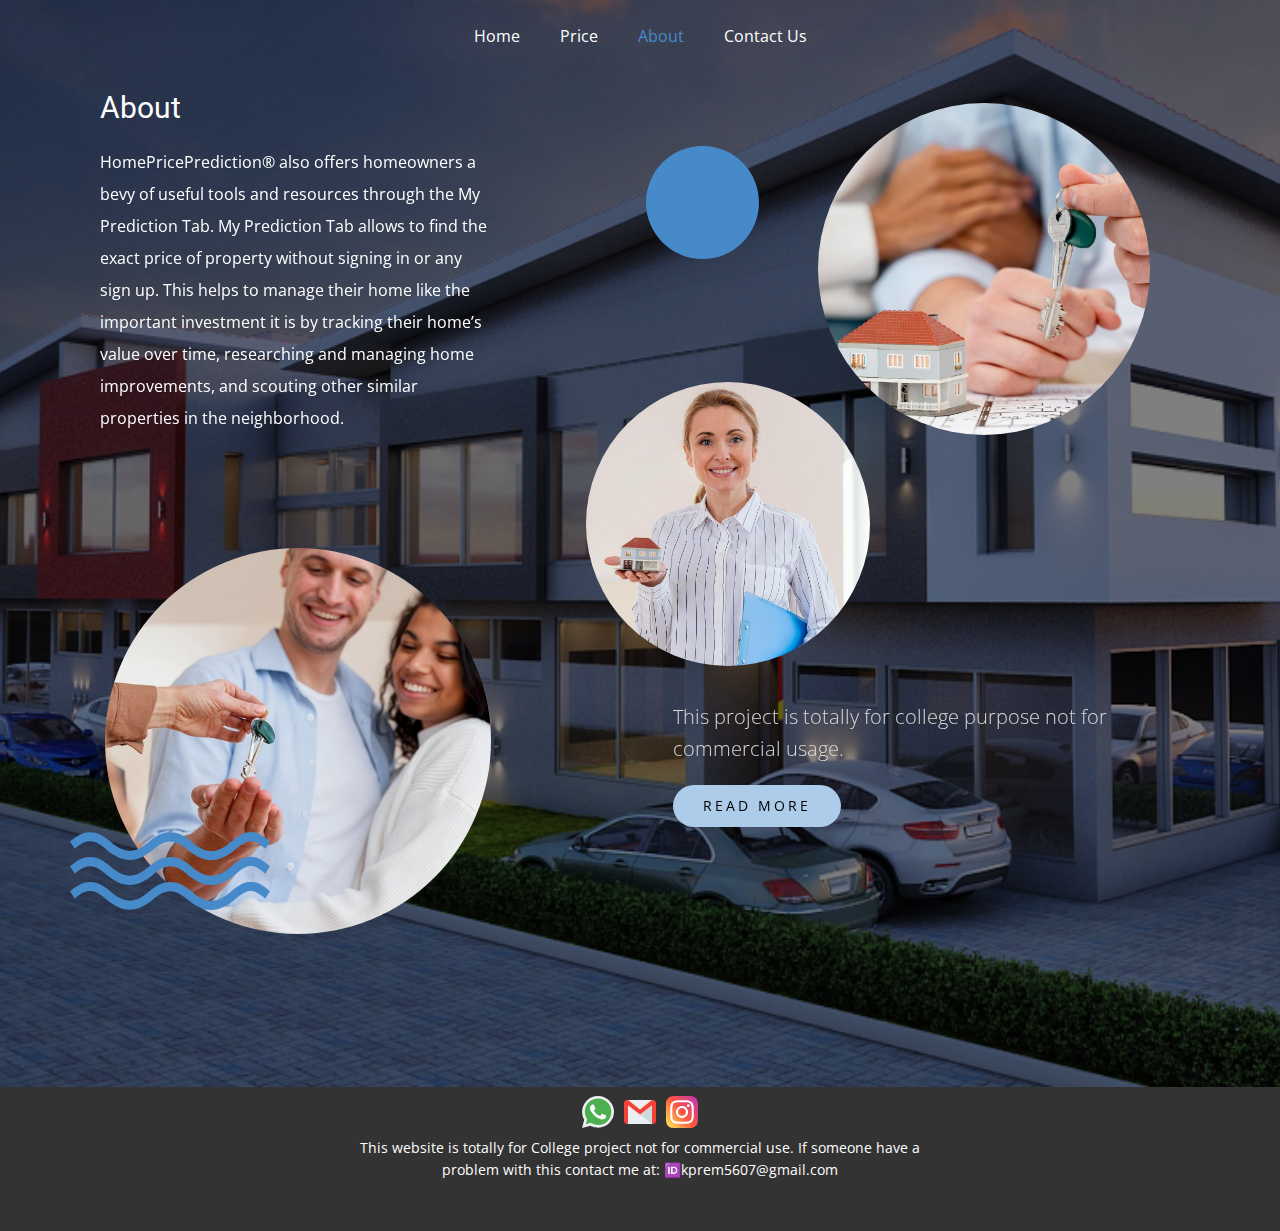
<file: client/index.html>
<!DOCTYPE html>
<html style="font-size: 16px;">
  <head>
    <meta name="viewport" content="width=device-width, initial-scale=1.0">
    <meta charset="utf-8">
    <meta name="keywords" content="">
    <meta name="description" content="">
    <meta name="page_type" content="np-template-header-footer-from-plugin">
    <title>About</title>
    <link rel="stylesheet" href="nicepage.css" media="screen">
<link rel="stylesheet" href="About.css" media="screen">
    <script class="u-script" type="text/javascript" src="jquery.js" defer=""></script>
    <script class="u-script" type="text/javascript" src="nicepage.js" defer=""></script>
    <meta name="generator" content="Nicepage 3.27.0, nicepage.com">
    <link id="u-theme-google-font" rel="stylesheet" href="https://fonts.googleapis.com/css?family=Roboto:100,100i,300,300i,400,400i,500,500i,700,700i,900,900i|Open+Sans:300,300i,400,400i,600,600i,700,700i,800,800i">
    
    
    <script type="application/ld+json">{
		"@context": "http://schema.org",
		"@type": "Organization",
		"name": "",
		"sameAs": [
				"tel:8383813137",
				"mailto:kprem5607@gmail.com",
				"https://instagram.com/s_pawan_1"
		]
}</script>
    <meta name="theme-color" content="#478ac9">
    <meta property="og:title" content="About">
    <meta property="og:type" content="website">
  </head>
  <body data-home-page="About.html" data-home-page-title="About" class="u-body u-overlap u-overlap-contrast u-overlap-transparent"><header class="u-align-center-sm u-align-center-xs u-clearfix u-header u-header" id="sec-e713"><div class="u-clearfix u-sheet u-sheet-1">
        <nav class="u-align-left u-menu u-menu-dropdown u-offcanvas u-menu-1">
          <div class="menu-collapse" style="font-size: 1rem;">
            <a class="u-button-style u-nav-link" href="#">
              <svg class="u-svg-link" preserveAspectRatio="xMidYMin slice" viewBox="0 0 302 302" style=""><use xmlns:xlink="http://www.w3.org/1999/xlink" xlink:href="#svg-8a8f"></use></svg>
              <svg xmlns="http://www.w3.org/2000/svg" xmlns:xlink="http://www.w3.org/1999/xlink" version="1.1" id="svg-8a8f" x="0px" y="0px" viewBox="0 0 302 302" style="enable-background:new 0 0 302 302;" xml:space="preserve" class="u-svg-content"><g><rect y="36" width="302" height="30"></rect><rect y="236" width="302" height="30"></rect><rect y="136" width="302" height="30"></rect>
</g><g></g><g></g><g></g><g></g><g></g><g></g><g></g><g></g><g></g><g></g><g></g><g></g><g></g><g></g><g></g></svg>
            </a>
          </div>
          <div class="u-custom-menu u-nav-container">
            <ul class="u-nav u-unstyled u-nav-1"><li class="u-nav-item"><a class="u-button-style u-nav-link u-text-active-palette-1-base u-text-hover-palette-2-base u-text-white" href="Home.html" style="padding: 10px 20px;">Home</a>
</li><li class="u-nav-item"><a class="u-button-style u-nav-link u-text-active-palette-1-base u-text-hover-palette-2-base u-text-white" href="Price.html" style="padding: 10px 20px;">Price</a>
</li><li class="u-nav-item"><a class="u-button-style u-nav-link u-text-active-palette-1-base u-text-hover-palette-2-base u-text-white" href="About.html" style="padding: 10px 20px;">About</a>
</li><li class="u-nav-item"><a class="u-button-style u-nav-link u-text-active-palette-1-base u-text-hover-palette-2-base u-text-white" href="Contact-Us.html" style="padding: 10px 20px;">Contact Us</a>
</li></ul>
          </div>
          <div class="u-custom-menu u-nav-container-collapse">
            <div class="u-align-center u-black u-container-style u-inner-container-layout u-opacity u-opacity-95 u-sidenav">
              <div class="u-inner-container-layout u-sidenav-overflow">
                <div class="u-menu-close"></div>
                <ul class="u-align-center u-nav u-popupmenu-items u-unstyled u-nav-2"><li class="u-nav-item"><a class="u-button-style u-nav-link" href="Home.html" style="padding: 10px 20px;">Home</a>
</li><li class="u-nav-item"><a class="u-button-style u-nav-link" href="Price.html" style="padding: 10px 20px;">Price</a>
</li><li class="u-nav-item"><a class="u-button-style u-nav-link" href="About.html" style="padding: 10px 20px;">About</a>
</li><li class="u-nav-item"><a class="u-button-style u-nav-link" href="Contact-Us.html" style="padding: 10px 20px;">Contact Us</a>
</li></ul>
              </div>
            </div>
            <div class="u-black u-menu-overlay u-opacity u-opacity-70"></div>
          </div>
        </nav>
      </div></header>
    <section class="u-clearfix u-image u-shading u-section-1" id="carousel_4dfc" data-image-width="1000" data-image-height="614">
      <div class="u-clearfix u-sheet u-valign-middle u-sheet-1">
        <div class="u-clearfix u-expanded-width u-layout-wrap u-layout-wrap-1">
          <div class="u-gutter-0 u-layout">
            <div class="u-layout-row">
              <div class="u-size-24">
                <div class="u-layout-col">
                  <div class="u-align-left u-container-style u-layout-cell u-size-30 u-layout-cell-1">
                    <div class="u-container-layout u-container-layout-1">
                      <h3 class="u-text u-text-default u-text-1">About</h3>
                      <p class="u-text u-text-2" data-animation-name="bounceIn" data-animation-duration="1000" data-animation-delay="0" data-animation-direction="Down"> HomePricePrediction®&nbsp;also offers homeowners a bevy of useful tools and resources through the My Prediction Tab. My Prediction Tab&nbsp;allows to find the exact price of property without signing in or any sign up. This helps to manage their home like the important investment it is by tracking their home’s value over time, researching and managing home improvements, and scouting other similar properties in the neighborhood.</p>
                    </div>
                  </div>
                  <div class="u-container-style u-layout-cell u-size-30 u-layout-cell-2">
                    <div class="u-container-layout u-valign-middle-xl u-container-layout-2">
                      <div class="u-image u-image-circle u-image-1" data-image-width="1118" data-image-height="1080" data-animation-name="slideIn" data-animation-duration="1000" data-animation-delay="0" data-animation-direction="Down"></div>
                      <div class="u-shape u-shape-svg u-text-palette-1-base u-shape-1">
                        <svg class="u-svg-link" preserveAspectRatio="none" viewBox="0 0 160 50" style=""><use xmlns:xlink="http://www.w3.org/1999/xlink" xlink:href="#svg-b91d"></use></svg>
                        <svg class="u-svg-content" viewBox="0 0 160 50" x="0px" y="0px" id="svg-b91d" style="enable-background:new 0 0 160 50;"><path d="M133,26.7c-13.9,9.7-25.8,9.7-39.8,0c-9.1-6.3-16.8-6.3-25.9,0c-13.8,9.6-25.1,9.6-38.9,0c-9.2-6.4-15.4-6.4-24.6,0L0,22
	c11.2-7.8,20.6-8.1,32.2,0c11,7.6,19,8.5,31.3,0c11.6-8.1,22.4-7.7,33.5,0c11.4,8,20.3,8.3,32.2,0c11.6-8.1,19.2-8.1,30.8,0
	l-3.8,4.7C146.9,20.2,142.3,20.2,133,26.7z M133,10.8c-13.9,9.7-25.8,9.7-39.8,0c-9.1-6.3-16.8-6.3-25.9,0
	c-13.8,9.6-25.1,9.6-38.9,0c-9.2-6.4-15.4-6.4-24.6,0L0,6.1c11.2-7.8,20.6-8.1,32.2,0c11,7.6,19,8.5,31.3,0C75.1-2,85.9-1.6,97,6.1
	c11.4,8,20.3,8.3,32.2,0C140.8-2,148.4-2,160,6.1l-3.8,4.7C146.9,4.3,142.3,4.3,133,10.8z M32.2,38c11,7.6,19,8.5,31.3,0
	c11.6-8.1,22.4-7.7,33.5,0c11.4,8,20.3,8.3,32.2,0c11.6-8.1,19.2-8.1,30.8,0l-3.8,4.7c-9.3-6.5-13.9-6.5-23.3,0
	c-13.9,9.7-25.8,9.7-39.8,0c-9.1-6.3-16.8-6.3-25.9,0c-13.8,9.6-25.1,9.6-38.9,0c-9.2-6.4-15.4-6.4-24.6,0L0,38
	C11.2,30.2,20.6,29.9,32.2,38z"></path></svg>
                      </div>
                    </div>
                  </div>
                </div>
              </div>
              <div class="u-size-36">
                <div class="u-layout-row">
                  <div class="u-container-style u-layout-cell u-size-60 u-layout-cell-3">
                    <div class="u-container-layout u-valign-bottom-sm u-container-layout-3">
                      <div alt="" class="u-align-left u-image u-image-circle u-image-2" data-image-width="1118" data-image-height="1080" data-animation-name="slideIn" data-animation-duration="1000" data-animation-delay="0" data-animation-direction="Down"></div>
                      <div alt="" class="u-align-left u-image u-image-circle u-image-3" data-image-width="1118" data-image-height="1080" data-animation-name="slideIn" data-animation-duration="1000" data-animation-delay="0" data-animation-direction="Down"></div>
                      <div class="u-palette-1-base u-shape u-shape-circle u-shape-2"></div>
                      <p class="u-text u-text-grey-15 u-text-3" data-animation-name="bounceIn" data-animation-duration="1000" data-animation-delay="0" data-animation-direction="">This project is totally for college purpose not for commercial usage.</p>
                      <a href="Home.html" data-page-id="85611970" class="u-btn u-btn-round u-button-style u-radius-50 u-btn-1" data-animation-name="jackInTheBox" data-animation-duration="1000" data-animation-delay="0" data-animation-direction="">Read more</a>
                    </div>
                  </div>
                </div>
              </div>
            </div>
          </div>
        </div>
      </div>
    </section>
    
    
    <footer class="u-align-center u-clearfix u-footer u-grey-80 u-footer" id="sec-08a9"><div class="u-clearfix u-sheet u-valign-middle u-sheet-1">
        <div class="u-social-icons u-spacing-10 u-social-icons-1">
          <a class="u-social-url" title="Whatsapp" target="_blank" href="tel:8383813137"><span class="u-icon u-social-facebook u-social-icon u-icon-1"><svg class="u-svg-link" preserveAspectRatio="xMidYMin slice" viewBox="0 0 24 24" style=""><use xmlns:xlink="http://www.w3.org/1999/xlink" xlink:href="#svg-af41"></use></svg><svg class="u-svg-content" viewBox="0 0 24 24" id="svg-af41"><path d="m20.52 3.449c-2.28-2.204-5.28-3.449-8.475-3.449-9.17 0-14.928 9.935-10.349 17.838l-1.696 6.162 6.335-1.652c2.76 1.491 5.021 1.359 5.716 1.447 10.633 0 15.926-12.864 8.454-20.307z" fill="#eceff1"></path><path d="m12.067 21.751-.006-.001h-.016c-3.182 0-5.215-1.507-5.415-1.594l-3.75.975 1.005-3.645-.239-.375c-.99-1.576-1.516-3.391-1.516-5.26 0-8.793 10.745-13.19 16.963-6.975 6.203 6.15 1.848 16.875-7.026 16.875z" fill="#4caf50"></path><path d="m17.507 14.307-.009.075c-.301-.15-1.767-.867-2.04-.966-.613-.227-.44-.036-1.617 1.312-.175.195-.349.21-.646.075-.3-.15-1.263-.465-2.403-1.485-.888-.795-1.484-1.77-1.66-2.07-.293-.506.32-.578.878-1.634.1-.21.049-.375-.025-.524-.075-.15-.672-1.62-.922-2.206-.24-.584-.487-.51-.672-.51-.576-.05-.997-.042-1.368.344-1.614 1.774-1.207 3.604.174 5.55 2.714 3.552 4.16 4.206 6.804 5.114.714.227 1.365.195 1.88.121.574-.091 1.767-.721 2.016-1.426.255-.705.255-1.29.18-1.425-.074-.135-.27-.21-.57-.345z" fill="#fafafa"></path></svg></span>
          </a>
          <a class="u-social-url" title="Email" target="_blank" href="mailto:kprem5607@gmail.com"><span class="u-icon u-social-icon u-social-twitter u-icon-2"><svg class="u-svg-link" preserveAspectRatio="xMidYMin slice" viewBox="0 0 512 512" style=""><use xmlns:xlink="http://www.w3.org/1999/xlink" xlink:href="#svg-4a0b"></use></svg><svg class="u-svg-content" viewBox="0 0 512 512" x="0px" y="0px" id="svg-4a0b" style="enable-background:new 0 0 512 512;"><rect x="64" y="64" style="fill:#ECEFF1;" width="384" height="384"></rect><polygon style="fill:#CFD8DC;" points="256,296.384 448,448 448,148.672 "></polygon><path style="fill:#F44336;" d="M464,64h-16L256,215.616L64,64H48C21.504,64,0,85.504,0,112v288c0,26.496,21.504,48,48,48h16V148.672  l192,147.68L448,148.64V448h16c26.496,0,48-21.504,48-48V112C512,85.504,490.496,64,464,64z"></path></svg></span>
          </a>
          <a class="u-social-url" title="instagram" target="_blank" href="https://instagram.com/s_pawan_1"><span class="u-icon u-social-icon u-social-instagram u-icon-3"><svg class="u-svg-link" preserveAspectRatio="xMidYMin slice" viewBox="0 0 24 24" style=""><use xmlns:xlink="http://www.w3.org/1999/xlink" xlink:href="#svg-fe7b"></use></svg><svg class="u-svg-content" viewBox="0 0 24 24" id="svg-fe7b"><linearGradient id="SVGID_1_" gradientTransform="matrix(0 -1.982 -1.844 0 -132.522 -51.077)" gradientUnits="userSpaceOnUse" x1="-37.106" x2="-26.555" y1="-72.705" y2="-84.047"><stop offset="0" stop-color="#fd5"></stop><stop offset=".5" stop-color="#ff543e"></stop><stop offset="1" stop-color="#c837ab"></stop>
</linearGradient><path d="m1.5 1.633c-1.886 1.959-1.5 4.04-1.5 10.362 0 5.25-.916 10.513 3.878 11.752 1.497.385 14.761.385 16.256-.002 1.996-.515 3.62-2.134 3.842-4.957.031-.394.031-13.185-.001-13.587-.236-3.007-2.087-4.74-4.526-5.091-.559-.081-.671-.105-3.539-.11-10.173.005-12.403-.448-14.41 1.633z" fill="url(#SVGID_1_)"></path><path d="m11.998 3.139c-3.631 0-7.079-.323-8.396 3.057-.544 1.396-.465 3.209-.465 5.805 0 2.278-.073 4.419.465 5.804 1.314 3.382 4.79 3.058 8.394 3.058 3.477 0 7.062.362 8.395-3.058.545-1.41.465-3.196.465-5.804 0-3.462.191-5.697-1.488-7.375-1.7-1.7-3.999-1.487-7.374-1.487zm-.794 1.597c7.574-.012 8.538-.854 8.006 10.843-.189 4.137-3.339 3.683-7.211 3.683-7.06 0-7.263-.202-7.263-7.265 0-7.145.56-7.257 6.468-7.263zm5.524 1.471c-.587 0-1.063.476-1.063 1.063s.476 1.063 1.063 1.063 1.063-.476 1.063-1.063-.476-1.063-1.063-1.063zm-4.73 1.243c-2.513 0-4.55 2.038-4.55 4.551s2.037 4.55 4.55 4.55 4.549-2.037 4.549-4.55-2.036-4.551-4.549-4.551zm0 1.597c3.905 0 3.91 5.908 0 5.908-3.904 0-3.91-5.908 0-5.908z" fill="#fff"></path></svg></span>
          </a>
        </div>
        <p class="u-small-text u-text u-text-variant u-text-1">This website is totally for College project not for commercial use. If someone have a problem with this contact me at: 🆔kprem5607@gmail.com</p>
      </div></footer>
  </body>
</html>
</file>
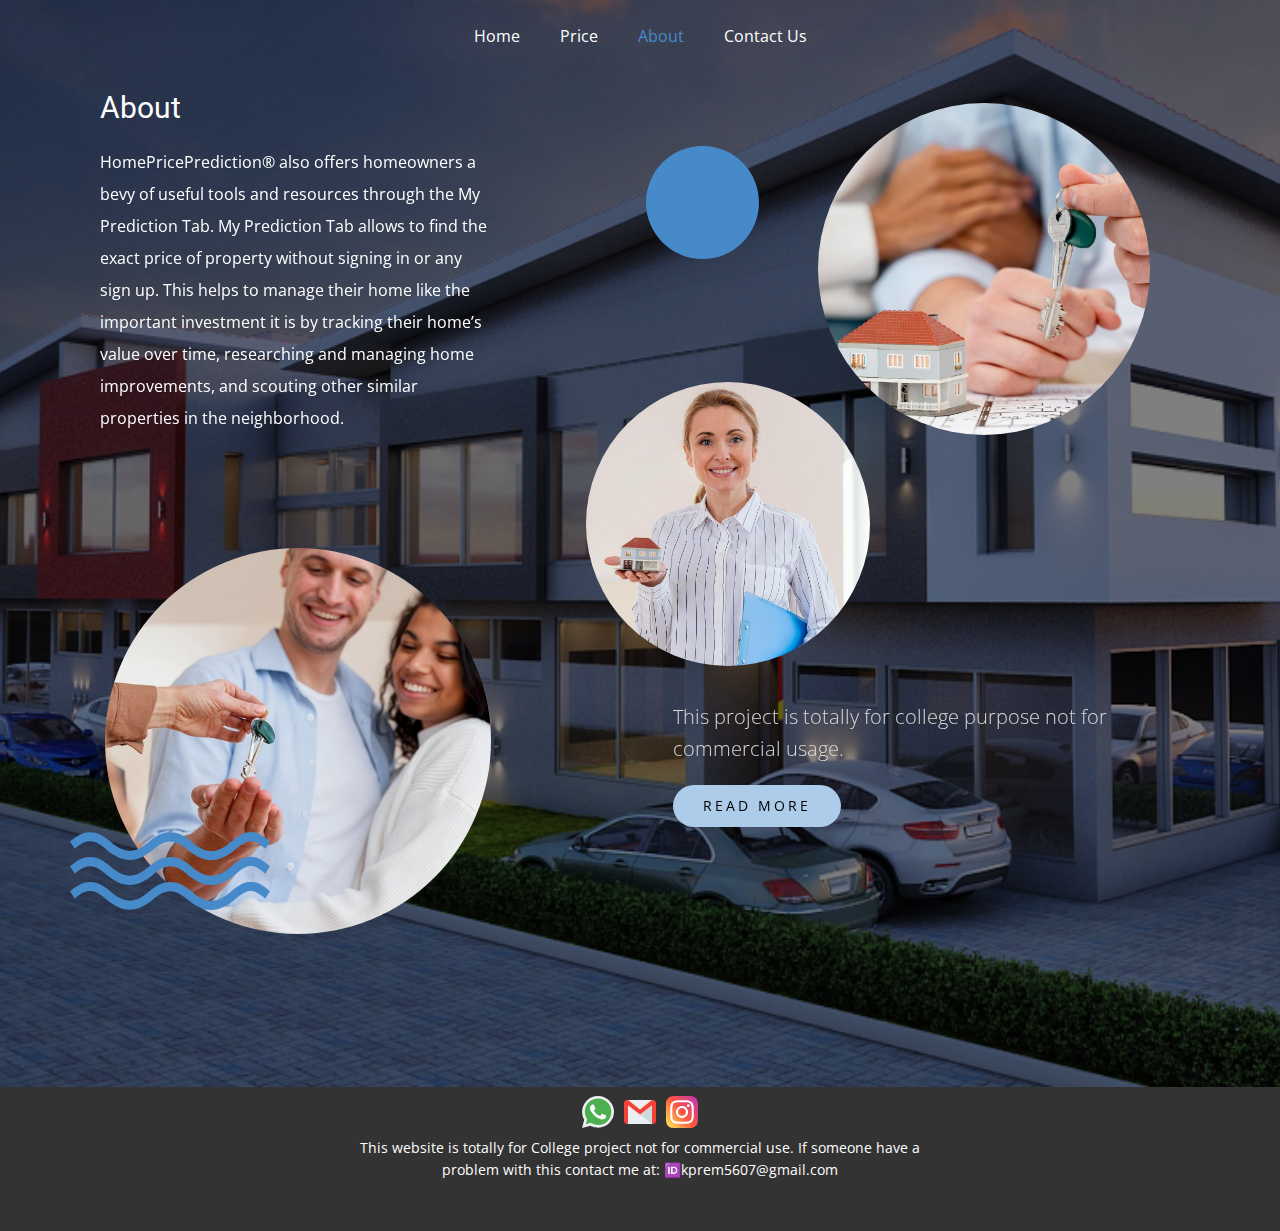
<file: client/About.html>
<!DOCTYPE html>
<html style="font-size: 16px;">
  <head>
    <meta name="viewport" content="width=device-width, initial-scale=1.0">
    <meta charset="utf-8">
    <meta name="keywords" content="">
    <meta name="description" content="">
    <meta name="page_type" content="np-template-header-footer-from-plugin">
    <title>About</title>
    <link rel="stylesheet" href="nicepage.css" media="screen">
<link rel="stylesheet" href="About.css" media="screen">
    <script class="u-script" type="text/javascript" src="jquery.js" defer=""></script>
    <script class="u-script" type="text/javascript" src="nicepage.js" defer=""></script>
    <meta name="generator" content="Nicepage 3.27.0, nicepage.com">
    <link id="u-theme-google-font" rel="stylesheet" href="https://fonts.googleapis.com/css?family=Roboto:100,100i,300,300i,400,400i,500,500i,700,700i,900,900i|Open+Sans:300,300i,400,400i,600,600i,700,700i,800,800i">
    
    
    <script type="application/ld+json">{
		"@context": "http://schema.org",
		"@type": "Organization",
		"name": "",
		"sameAs": [
				"tel:8383813137",
				"mailto:kprem5607@gmail.com",
				"https://instagram.com/s_pawan_1"
		]
}</script>
    <meta name="theme-color" content="#478ac9">
    <meta property="og:title" content="About">
    <meta property="og:type" content="website">
  </head>
  <body class="u-body u-overlap u-overlap-contrast u-overlap-transparent"><header class="u-align-center-sm u-align-center-xs u-clearfix u-header u-header" id="sec-e713"><div class="u-clearfix u-sheet u-sheet-1">
        <nav class="u-align-left u-menu u-menu-dropdown u-offcanvas u-menu-1">
          <div class="menu-collapse" style="font-size: 1rem;">
            <a class="u-button-style u-nav-link" href="#">
              <svg class="u-svg-link" preserveAspectRatio="xMidYMin slice" viewBox="0 0 302 302" style=""><use xmlns:xlink="http://www.w3.org/1999/xlink" xlink:href="#svg-8a8f"></use></svg>
              <svg xmlns="http://www.w3.org/2000/svg" xmlns:xlink="http://www.w3.org/1999/xlink" version="1.1" id="svg-8a8f" x="0px" y="0px" viewBox="0 0 302 302" style="enable-background:new 0 0 302 302;" xml:space="preserve" class="u-svg-content"><g><rect y="36" width="302" height="30"></rect><rect y="236" width="302" height="30"></rect><rect y="136" width="302" height="30"></rect>
</g><g></g><g></g><g></g><g></g><g></g><g></g><g></g><g></g><g></g><g></g><g></g><g></g><g></g><g></g><g></g></svg>
            </a>
          </div>
          <div class="u-custom-menu u-nav-container">
            <ul class="u-nav u-unstyled u-nav-1"><li class="u-nav-item"><a class="u-button-style u-nav-link u-text-active-palette-1-base u-text-hover-palette-2-base u-text-white" href="Home.html" style="padding: 10px 20px;">Home</a>
</li><li class="u-nav-item"><a class="u-button-style u-nav-link u-text-active-palette-1-base u-text-hover-palette-2-base u-text-white" href="Price.html" style="padding: 10px 20px;">Price</a>
</li><li class="u-nav-item"><a class="u-button-style u-nav-link u-text-active-palette-1-base u-text-hover-palette-2-base u-text-white" href="About.html" style="padding: 10px 20px;">About</a>
</li><li class="u-nav-item"><a class="u-button-style u-nav-link u-text-active-palette-1-base u-text-hover-palette-2-base u-text-white" href="Contact-Us.html" style="padding: 10px 20px;">Contact Us</a>
</li></ul>
          </div>
          <div class="u-custom-menu u-nav-container-collapse">
            <div class="u-align-center u-black u-container-style u-inner-container-layout u-opacity u-opacity-95 u-sidenav">
              <div class="u-inner-container-layout u-sidenav-overflow">
                <div class="u-menu-close"></div>
                <ul class="u-align-center u-nav u-popupmenu-items u-unstyled u-nav-2"><li class="u-nav-item"><a class="u-button-style u-nav-link" href="Home.html" style="padding: 10px 20px;">Home</a>
</li><li class="u-nav-item"><a class="u-button-style u-nav-link" href="Price.html" style="padding: 10px 20px;">Price</a>
</li><li class="u-nav-item"><a class="u-button-style u-nav-link" href="About.html" style="padding: 10px 20px;">About</a>
</li><li class="u-nav-item"><a class="u-button-style u-nav-link" href="Contact-Us.html" style="padding: 10px 20px;">Contact Us</a>
</li></ul>
              </div>
            </div>
            <div class="u-black u-menu-overlay u-opacity u-opacity-70"></div>
          </div>
        </nav>
      </div></header>
    <section class="u-clearfix u-image u-shading u-section-1" id="carousel_4dfc" data-image-width="1000" data-image-height="614">
      <div class="u-clearfix u-sheet u-valign-middle u-sheet-1">
        <div class="u-clearfix u-expanded-width u-layout-wrap u-layout-wrap-1">
          <div class="u-gutter-0 u-layout">
            <div class="u-layout-row">
              <div class="u-size-24">
                <div class="u-layout-col">
                  <div class="u-align-left u-container-style u-layout-cell u-size-30 u-layout-cell-1">
                    <div class="u-container-layout u-container-layout-1">
                      <h3 class="u-text u-text-default u-text-1">About</h3>
                      <p class="u-text u-text-2" data-animation-name="bounceIn" data-animation-duration="1000" data-animation-delay="0" data-animation-direction="Down"> HomePricePrediction®&nbsp;also offers homeowners a bevy of useful tools and resources through the My Prediction Tab. My Prediction Tab&nbsp;allows to find the exact price of property without signing in or any sign up. This helps to manage their home like the important investment it is by tracking their home’s value over time, researching and managing home improvements, and scouting other similar properties in the neighborhood.</p>
                    </div>
                  </div>
                  <div class="u-container-style u-layout-cell u-size-30 u-layout-cell-2">
                    <div class="u-container-layout u-valign-middle-xl u-container-layout-2">
                      <div class="u-image u-image-circle u-image-1" data-image-width="1118" data-image-height="1080" data-animation-name="slideIn" data-animation-duration="1000" data-animation-delay="0" data-animation-direction="Down"></div>
                      <div class="u-shape u-shape-svg u-text-palette-1-base u-shape-1">
                        <svg class="u-svg-link" preserveAspectRatio="none" viewBox="0 0 160 50" style=""><use xmlns:xlink="http://www.w3.org/1999/xlink" xlink:href="#svg-b91d"></use></svg>
                        <svg class="u-svg-content" viewBox="0 0 160 50" x="0px" y="0px" id="svg-b91d" style="enable-background:new 0 0 160 50;"><path d="M133,26.7c-13.9,9.7-25.8,9.7-39.8,0c-9.1-6.3-16.8-6.3-25.9,0c-13.8,9.6-25.1,9.6-38.9,0c-9.2-6.4-15.4-6.4-24.6,0L0,22
	c11.2-7.8,20.6-8.1,32.2,0c11,7.6,19,8.5,31.3,0c11.6-8.1,22.4-7.7,33.5,0c11.4,8,20.3,8.3,32.2,0c11.6-8.1,19.2-8.1,30.8,0
	l-3.8,4.7C146.9,20.2,142.3,20.2,133,26.7z M133,10.8c-13.9,9.7-25.8,9.7-39.8,0c-9.1-6.3-16.8-6.3-25.9,0
	c-13.8,9.6-25.1,9.6-38.9,0c-9.2-6.4-15.4-6.4-24.6,0L0,6.1c11.2-7.8,20.6-8.1,32.2,0c11,7.6,19,8.5,31.3,0C75.1-2,85.9-1.6,97,6.1
	c11.4,8,20.3,8.3,32.2,0C140.8-2,148.4-2,160,6.1l-3.8,4.7C146.9,4.3,142.3,4.3,133,10.8z M32.2,38c11,7.6,19,8.5,31.3,0
	c11.6-8.1,22.4-7.7,33.5,0c11.4,8,20.3,8.3,32.2,0c11.6-8.1,19.2-8.1,30.8,0l-3.8,4.7c-9.3-6.5-13.9-6.5-23.3,0
	c-13.9,9.7-25.8,9.7-39.8,0c-9.1-6.3-16.8-6.3-25.9,0c-13.8,9.6-25.1,9.6-38.9,0c-9.2-6.4-15.4-6.4-24.6,0L0,38
	C11.2,30.2,20.6,29.9,32.2,38z"></path></svg>
                      </div>
                    </div>
                  </div>
                </div>
              </div>
              <div class="u-size-36">
                <div class="u-layout-row">
                  <div class="u-container-style u-layout-cell u-size-60 u-layout-cell-3">
                    <div class="u-container-layout u-valign-bottom-sm u-container-layout-3">
                      <div alt="" class="u-align-left u-image u-image-circle u-image-2" data-image-width="1118" data-image-height="1080" data-animation-name="slideIn" data-animation-duration="1000" data-animation-delay="0" data-animation-direction="Down"></div>
                      <div alt="" class="u-align-left u-image u-image-circle u-image-3" data-image-width="1118" data-image-height="1080" data-animation-name="slideIn" data-animation-duration="1000" data-animation-delay="0" data-animation-direction="Down"></div>
                      <div class="u-palette-1-base u-shape u-shape-circle u-shape-2"></div>
                      <p class="u-text u-text-grey-15 u-text-3" data-animation-name="bounceIn" data-animation-duration="1000" data-animation-delay="0" data-animation-direction="">This project is totally for college purpose not for commercial usage.</p>
                      <a href="Home.html" data-page-id="85611970" class="u-btn u-btn-round u-button-style u-radius-50 u-btn-1" data-animation-name="jackInTheBox" data-animation-duration="1000" data-animation-delay="0" data-animation-direction="">Read more</a>
                    </div>
                  </div>
                </div>
              </div>
            </div>
          </div>
        </div>
      </div>
    </section>
    
    
    <footer class="u-align-center u-clearfix u-footer u-grey-80 u-footer" id="sec-08a9"><div class="u-clearfix u-sheet u-valign-middle u-sheet-1">
        <div class="u-social-icons u-spacing-10 u-social-icons-1">
          <a class="u-social-url" title="Whatsapp" target="_blank" href="tel:8383813137"><span class="u-icon u-social-facebook u-social-icon u-icon-1"><svg class="u-svg-link" preserveAspectRatio="xMidYMin slice" viewBox="0 0 24 24" style=""><use xmlns:xlink="http://www.w3.org/1999/xlink" xlink:href="#svg-af41"></use></svg><svg class="u-svg-content" viewBox="0 0 24 24" id="svg-af41"><path d="m20.52 3.449c-2.28-2.204-5.28-3.449-8.475-3.449-9.17 0-14.928 9.935-10.349 17.838l-1.696 6.162 6.335-1.652c2.76 1.491 5.021 1.359 5.716 1.447 10.633 0 15.926-12.864 8.454-20.307z" fill="#eceff1"></path><path d="m12.067 21.751-.006-.001h-.016c-3.182 0-5.215-1.507-5.415-1.594l-3.75.975 1.005-3.645-.239-.375c-.99-1.576-1.516-3.391-1.516-5.26 0-8.793 10.745-13.19 16.963-6.975 6.203 6.15 1.848 16.875-7.026 16.875z" fill="#4caf50"></path><path d="m17.507 14.307-.009.075c-.301-.15-1.767-.867-2.04-.966-.613-.227-.44-.036-1.617 1.312-.175.195-.349.21-.646.075-.3-.15-1.263-.465-2.403-1.485-.888-.795-1.484-1.77-1.66-2.07-.293-.506.32-.578.878-1.634.1-.21.049-.375-.025-.524-.075-.15-.672-1.62-.922-2.206-.24-.584-.487-.51-.672-.51-.576-.05-.997-.042-1.368.344-1.614 1.774-1.207 3.604.174 5.55 2.714 3.552 4.16 4.206 6.804 5.114.714.227 1.365.195 1.88.121.574-.091 1.767-.721 2.016-1.426.255-.705.255-1.29.18-1.425-.074-.135-.27-.21-.57-.345z" fill="#fafafa"></path></svg></span>
          </a>
          <a class="u-social-url" title="Email" target="_blank" href="mailto:kprem5607@gmail.com"><span class="u-icon u-social-icon u-social-twitter u-icon-2"><svg class="u-svg-link" preserveAspectRatio="xMidYMin slice" viewBox="0 0 512 512" style=""><use xmlns:xlink="http://www.w3.org/1999/xlink" xlink:href="#svg-4a0b"></use></svg><svg class="u-svg-content" viewBox="0 0 512 512" x="0px" y="0px" id="svg-4a0b" style="enable-background:new 0 0 512 512;"><rect x="64" y="64" style="fill:#ECEFF1;" width="384" height="384"></rect><polygon style="fill:#CFD8DC;" points="256,296.384 448,448 448,148.672 "></polygon><path style="fill:#F44336;" d="M464,64h-16L256,215.616L64,64H48C21.504,64,0,85.504,0,112v288c0,26.496,21.504,48,48,48h16V148.672  l192,147.68L448,148.64V448h16c26.496,0,48-21.504,48-48V112C512,85.504,490.496,64,464,64z"></path></svg></span>
          </a>
          <a class="u-social-url" title="instagram" target="_blank" href="https://instagram.com/s_pawan_1"><span class="u-icon u-social-icon u-social-instagram u-icon-3"><svg class="u-svg-link" preserveAspectRatio="xMidYMin slice" viewBox="0 0 24 24" style=""><use xmlns:xlink="http://www.w3.org/1999/xlink" xlink:href="#svg-fe7b"></use></svg><svg class="u-svg-content" viewBox="0 0 24 24" id="svg-fe7b"><linearGradient id="SVGID_1_" gradientTransform="matrix(0 -1.982 -1.844 0 -132.522 -51.077)" gradientUnits="userSpaceOnUse" x1="-37.106" x2="-26.555" y1="-72.705" y2="-84.047"><stop offset="0" stop-color="#fd5"></stop><stop offset=".5" stop-color="#ff543e"></stop><stop offset="1" stop-color="#c837ab"></stop>
</linearGradient><path d="m1.5 1.633c-1.886 1.959-1.5 4.04-1.5 10.362 0 5.25-.916 10.513 3.878 11.752 1.497.385 14.761.385 16.256-.002 1.996-.515 3.62-2.134 3.842-4.957.031-.394.031-13.185-.001-13.587-.236-3.007-2.087-4.74-4.526-5.091-.559-.081-.671-.105-3.539-.11-10.173.005-12.403-.448-14.41 1.633z" fill="url(#SVGID_1_)"></path><path d="m11.998 3.139c-3.631 0-7.079-.323-8.396 3.057-.544 1.396-.465 3.209-.465 5.805 0 2.278-.073 4.419.465 5.804 1.314 3.382 4.79 3.058 8.394 3.058 3.477 0 7.062.362 8.395-3.058.545-1.41.465-3.196.465-5.804 0-3.462.191-5.697-1.488-7.375-1.7-1.7-3.999-1.487-7.374-1.487zm-.794 1.597c7.574-.012 8.538-.854 8.006 10.843-.189 4.137-3.339 3.683-7.211 3.683-7.06 0-7.263-.202-7.263-7.265 0-7.145.56-7.257 6.468-7.263zm5.524 1.471c-.587 0-1.063.476-1.063 1.063s.476 1.063 1.063 1.063 1.063-.476 1.063-1.063-.476-1.063-1.063-1.063zm-4.73 1.243c-2.513 0-4.55 2.038-4.55 4.551s2.037 4.55 4.55 4.55 4.549-2.037 4.549-4.55-2.036-4.551-4.549-4.551zm0 1.597c3.905 0 3.91 5.908 0 5.908-3.904 0-3.91-5.908 0-5.908z" fill="#fff"></path></svg></span>
          </a>
        </div>
        <p class="u-small-text u-text u-text-variant u-text-1">This website is totally for College project not for commercial use. If someone have a problem with this contact me at: 🆔kprem5607@gmail.com</p>
      </div></footer>
  </body>
</html>
</file>
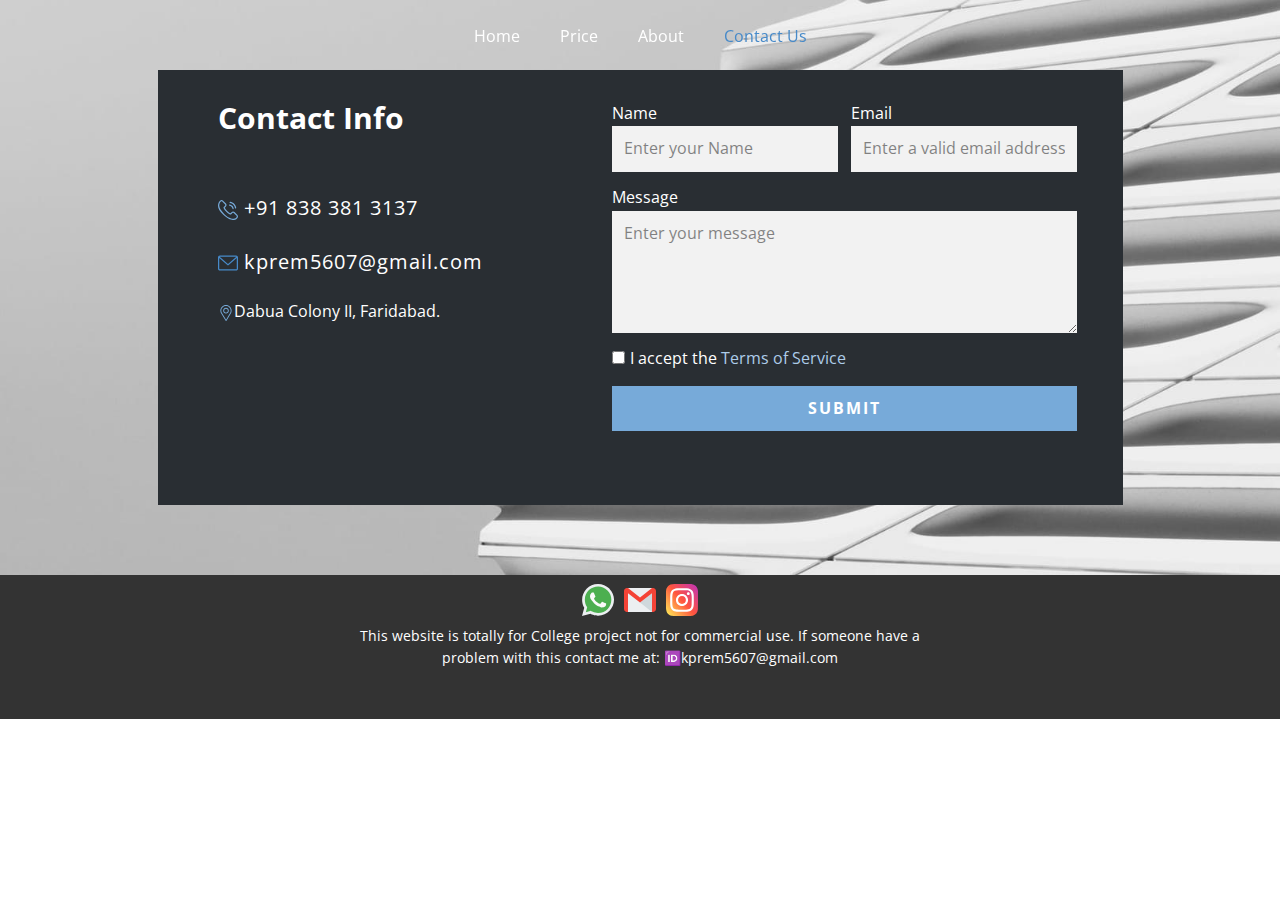
<file: client/Contact-Us.html>
<!DOCTYPE html>
<html style="font-size: 16px;">
  <head>
    <meta name="viewport" content="width=device-width, initial-scale=1.0">
    <meta charset="utf-8">
    <meta name="keywords" content="">
    <meta name="description" content="">
    <meta name="page_type" content="np-template-header-footer-from-plugin">
    <title>Contact Us</title>
    <link rel="stylesheet" href="nicepage.css" media="screen">
<link rel="stylesheet" href="Contact-Us.css" media="screen">
    <script class="u-script" type="text/javascript" src="jquery.js" defer=""></script>
    <script class="u-script" type="text/javascript" src="nicepage.js" defer=""></script>
    <meta name="generator" content="Nicepage 3.27.0, nicepage.com">
    <link id="u-theme-google-font" rel="stylesheet" href="https://fonts.googleapis.com/css?family=Roboto:100,100i,300,300i,400,400i,500,500i,700,700i,900,900i|Open+Sans:300,300i,400,400i,600,600i,700,700i,800,800i">
    <link id="u-page-google-font" rel="stylesheet" href="https://fonts.googleapis.com/css?family=Open+Sans:300,300i,400,400i,600,600i,700,700i,800,800i">
    
    
    <script type="application/ld+json">{
		"@context": "http://schema.org",
		"@type": "Organization",
		"name": "",
		"sameAs": [
				"tel:8383813137",
				"mailto:kprem5607@gmail.com",
				"https://instagram.com/s_pawan_1"
		]
}</script>
    <meta name="theme-color" content="#478ac9">
    <meta property="og:title" content="Contact Us">
    <meta property="og:type" content="website">
  </head>
  <body class="u-body u-overlap u-overlap-transparent"><header class="u-align-center-sm u-align-center-xs u-clearfix u-header u-header" id="sec-e713"><div class="u-clearfix u-sheet u-sheet-1">
        <nav class="u-align-left u-menu u-menu-dropdown u-offcanvas u-menu-1">
          <div class="menu-collapse" style="font-size: 1rem;">
            <a class="u-button-style u-nav-link" href="#">
              <svg class="u-svg-link" preserveAspectRatio="xMidYMin slice" viewBox="0 0 302 302" style=""><use xmlns:xlink="http://www.w3.org/1999/xlink" xlink:href="#svg-8a8f"></use></svg>
              <svg xmlns="http://www.w3.org/2000/svg" xmlns:xlink="http://www.w3.org/1999/xlink" version="1.1" id="svg-8a8f" x="0px" y="0px" viewBox="0 0 302 302" style="enable-background:new 0 0 302 302;" xml:space="preserve" class="u-svg-content"><g><rect y="36" width="302" height="30"></rect><rect y="236" width="302" height="30"></rect><rect y="136" width="302" height="30"></rect>
</g><g></g><g></g><g></g><g></g><g></g><g></g><g></g><g></g><g></g><g></g><g></g><g></g><g></g><g></g><g></g></svg>
            </a>
          </div>
          <div class="u-custom-menu u-nav-container">
            <ul class="u-nav u-unstyled u-nav-1"><li class="u-nav-item"><a class="u-button-style u-nav-link u-text-active-palette-1-base u-text-hover-palette-2-base u-text-white" href="Home.html" style="padding: 10px 20px;">Home</a>
</li><li class="u-nav-item"><a class="u-button-style u-nav-link u-text-active-palette-1-base u-text-hover-palette-2-base u-text-white" href="Price.html" style="padding: 10px 20px;">Price</a>
</li><li class="u-nav-item"><a class="u-button-style u-nav-link u-text-active-palette-1-base u-text-hover-palette-2-base u-text-white" href="About.html" style="padding: 10px 20px;">About</a>
</li><li class="u-nav-item"><a class="u-button-style u-nav-link u-text-active-palette-1-base u-text-hover-palette-2-base u-text-white" href="Contact-Us.html" style="padding: 10px 20px;">Contact Us</a>
</li></ul>
          </div>
          <div class="u-custom-menu u-nav-container-collapse">
            <div class="u-align-center u-black u-container-style u-inner-container-layout u-opacity u-opacity-95 u-sidenav">
              <div class="u-inner-container-layout u-sidenav-overflow">
                <div class="u-menu-close"></div>
                <ul class="u-align-center u-nav u-popupmenu-items u-unstyled u-nav-2"><li class="u-nav-item"><a class="u-button-style u-nav-link" href="Home.html" style="padding: 10px 20px;">Home</a>
</li><li class="u-nav-item"><a class="u-button-style u-nav-link" href="Price.html" style="padding: 10px 20px;">Price</a>
</li><li class="u-nav-item"><a class="u-button-style u-nav-link" href="About.html" style="padding: 10px 20px;">About</a>
</li><li class="u-nav-item"><a class="u-button-style u-nav-link" href="Contact-Us.html" style="padding: 10px 20px;">Contact Us</a>
</li></ul>
              </div>
            </div>
            <div class="u-black u-menu-overlay u-opacity u-opacity-70"></div>
          </div>
        </nav>
      </div></header>
    <section class="u-align-center u-clearfix u-image u-section-1" id="carousel_ef4a" data-image-width="1620" data-image-height="1080">
      <div class="u-clearfix u-sheet u-sheet-1">
        <div class="u-container-style u-group u-palette-1-dark-3 u-group-1" data-animation-name="fadeIn" data-animation-duration="1000" data-animation-delay="0" data-animation-direction="">
          <div class="u-container-layout u-valign-top u-container-layout-1">
            <h3 class="u-custom-font u-font-open-sans u-text u-text-1">Contact Info</h3>
            <a href="https://nicepage.com/html5-template" class="u-active-none u-btn u-button-style u-hover-none u-none u-text-hover-palette-1-light-1 u-btn-1"><span class="u-icon u-text-palette-1-light-1"><svg class="u-svg-content" viewBox="0 0 241.73 241.73" x="0px" y="0px" style="width: 1em; height: 1em;"><g><path style="fill:currentColor;" d="M234.771,181.213l-34.938-34.953c-4.692-4.668-10.975-7.24-17.689-7.24   c-6.987,0-13.584,2.751-18.572,7.742l-13.6,13.597c-10.568-5.874-24.614-13.953-39.197-28.536   c-14.566-14.571-22.646-28.576-28.55-39.201l13.613-13.603c10.121-10.142,10.328-26.413,0.463-36.269L61.37,7.818   c-4.679-4.692-10.962-7.276-17.693-7.276c-6.831,0-13.293,2.63-18.252,7.417c-3,2.416-18.055,15.706-23.666,43.114   c-7.856,38.363,10.194,75.274,62.302,127.403c58.209,58.191,107.902,62.714,121.746,62.714c2.882,0,4.621-0.178,5.085-0.232   c27.147-3.182,36.867-15.238,43.964-24.041C244.052,205.508,244.02,190.496,234.771,181.213z M223.178,207.502   c-6.671,8.274-12.971,16.088-34.031,18.557c-0.011,0.001-1.163,0.13-3.34,0.13c-12.386,0-57.008-4.206-111.139-58.32   C26.615,119.796,9.749,86.829,16.454,54.081c4.894-23.906,17.887-34.067,18.392-34.453l0.448-0.331l0.393-0.394   c2.169-2.167,5.006-3.361,7.989-3.361c2.716,0,5.228,1.018,7.08,2.876l34.939,34.94c4.02,4.016,3.806,10.774-0.471,15.06   L69.829,83.8l-0.253,0.265c-4.012,4.419-3.54,10.391-1.33,14.28c6.377,11.508,15.112,27.269,31.92,44.082   c16.752,16.752,32.49,25.48,43.966,31.845c1.149,0.645,3.521,1.727,6.49,1.727c3.506,0,6.725-1.484,9.108-4.189l14.448-14.444   c2.157-2.158,4.985-3.347,7.964-3.347c2.722,0,5.247,1.021,7.095,2.859l34.915,34.93   C228.587,196.259,226.756,203.064,223.178,207.502z"></path><path style="fill:currentColor;" d="M146.447,37.293c12.887,1.483,28.061,9.289,38.657,19.886c10.695,10.695,18.52,26.023,19.933,39.05   c0.417,3.843,3.667,6.691,7.447,6.691c0.27,0,0.544-0.015,0.818-0.044c4.118-0.447,7.094-4.147,6.647-8.265   c-1.787-16.467-11.075-34.874-24.238-48.038c-13.04-13.041-31.259-22.306-47.549-24.181c-4.113-0.477-7.834,2.479-8.308,6.593   C139.38,33.099,142.331,36.819,146.447,37.293z"></path><path style="fill:currentColor;" d="M139.44,68.711c6.97,0.803,16.616,5.973,22.935,12.292c6.373,6.374,11.553,16.112,12.316,23.157   c0.417,3.844,3.667,6.692,7.447,6.692c0.27,0,0.543-0.015,0.817-0.044c4.118-0.447,7.095-4.147,6.648-8.265   c-1.304-12.028-9.289-24.813-16.623-32.147c-7.268-7.269-19.928-15.216-31.825-16.587c-4.119-0.479-7.835,2.478-8.309,6.592   C132.373,64.516,135.325,68.237,139.44,68.711z"></path>
</g></svg><img></span>&nbsp;+91 838 381 3137
            </a>
            <a href="mailto:contact@yourmail.com" class="u-active-none u-btn u-button-style u-hover-none u-none u-text-hover-palette-1-light-1 u-btn-2"><span class="u-icon u-text-palette-1-base"><svg class="u-svg-content" viewBox="0 0 479.058 479.058" style="width: 1em; height: 1em;"><path d="m434.146 59.882h-389.234c-24.766 0-44.912 20.146-44.912 44.912v269.47c0 24.766 20.146 44.912 44.912 44.912h389.234c24.766 0 44.912-20.146 44.912-44.912v-269.47c0-24.766-20.146-44.912-44.912-44.912zm0 29.941c2.034 0 3.969.422 5.738 1.159l-200.355 173.649-200.356-173.649c1.769-.736 3.704-1.159 5.738-1.159zm0 299.411h-389.234c-8.26 0-14.971-6.71-14.971-14.971v-251.648l199.778 173.141c2.822 2.441 6.316 3.655 9.81 3.655s6.988-1.213 9.81-3.655l199.778-173.141v251.649c-.001 8.26-6.711 14.97-14.971 14.97z"></path></svg><img></span>&nbsp;kprem5607@gmail.com
            </a>
            <p class="u-text u-text-2"><span class="u-icon u-text-palette-1-light-1"><svg class="u-svg-content" viewBox="0 0 512 512" x="0px" y="0px" style="width: 1em; height: 1em;"><g><g><path d="M256,0C156.748,0,76,80.748,76,180c0,33.534,9.289,66.26,26.869,94.652l142.885,230.257    c2.737,4.411,7.559,7.091,12.745,7.091c0.04,0,0.079,0,0.119,0c5.231-0.041,10.063-2.804,12.75-7.292L410.611,272.22    C427.221,244.428,436,212.539,436,180C436,80.748,355.252,0,256,0z M384.866,256.818L258.272,468.186l-129.905-209.34    C113.734,235.214,105.8,207.95,105.8,180c0-82.71,67.49-150.2,150.2-150.2S406.1,97.29,406.1,180    C406.1,207.121,398.689,233.688,384.866,256.818z"></path>
</g>
</g><g><g><path d="M256,90c-49.626,0-90,40.374-90,90c0,49.309,39.717,90,90,90c50.903,0,90-41.233,90-90C346,130.374,305.626,90,256,90z     M256,240.2c-33.257,0-60.2-27.033-60.2-60.2c0-33.084,27.116-60.2,60.2-60.2s60.1,27.116,60.1,60.2    C316.1,212.683,289.784,240.2,256,240.2z"></path>
</g>
</g></svg><img></span>Dabua Colony II, Faridabad.
            </p>
            <div class="u-expanded-width-md u-expanded-width-sm u-expanded-width-xs u-form u-form-1">
              <form action="#" method="POST" class="u-clearfix u-form-spacing-13 u-form-vertical u-inner-form" style="padding: 0px;" source="custom" name="form-2">
                <div class="u-form-group u-form-name u-form-partition-factor-2">
                  <label for="name-da97" class="u-label" wfd-invisible="true">Name</label>
                  <input type="text" placeholder="Enter your Name" id="name-da97" name="name" class="u-border-no-bottom u-border-no-left u-border-no-right u-border-no-top u-grey-5 u-input u-input-rectangle" required="">
                </div>
                <div class="u-form-email u-form-group u-form-partition-factor-2">
                  <label for="email-da97" class="u-label" wfd-invisible="true">Email</label>
                  <input type="email" placeholder="Enter a valid email address" id="email-da97" name="email" class="u-border-no-bottom u-border-no-left u-border-no-right u-border-no-top u-grey-5 u-input u-input-rectangle" required="">
                </div>
                <div class="u-form-group u-form-message">
                  <label for="message-da97" class="u-label" wfd-invisible="true">Message</label>
                  <textarea placeholder="Enter your message" rows="4" cols="50" id="message-da97" name="message" class="u-border-no-bottom u-border-no-left u-border-no-right u-border-no-top u-grey-5 u-input u-input-rectangle" required=""></textarea>
                </div>
                <div class="u-form-agree u-form-group u-form-group-4">
                  <input type="checkbox" id="agree-9069" name="agree" class="u-agree-checkbox" required="">
                  <label for="agree-9069" class="u-label">I accept the <a href="#">Terms of Service</a>
                  </label>
                </div>
                <div class="u-form-group u-form-submit">
                  <a href="#" class="u-btn u-btn-submit u-button-style u-palette-1-light-1 u-btn-3">Submit</a>
                  <input type="submit" value="submit" class="u-form-control-hidden" wfd-invisible="true">
                </div>
                <div class="u-form-send-message u-form-send-success" wfd-invisible="true"> Thank you! Your message has been sent. </div>
                <div class="u-form-send-error u-form-send-message" wfd-invisible="true"> Unable to send your message. Please fix errors then try again. </div>
                <input type="hidden" value="" name="recaptchaResponse" wfd-invisible="true">
              </form>
            </div>
          </div>
        </div>
      </div>
    </section>
    
    
    <footer class="u-align-center u-clearfix u-footer u-grey-80 u-footer" id="sec-08a9"><div class="u-clearfix u-sheet u-valign-middle u-sheet-1">
        <div class="u-social-icons u-spacing-10 u-social-icons-1">
          <a class="u-social-url" title="Whatsapp" target="_blank" href="tel:8383813137"><span class="u-icon u-social-facebook u-social-icon u-icon-1"><svg class="u-svg-link" preserveAspectRatio="xMidYMin slice" viewBox="0 0 24 24" style=""><use xmlns:xlink="http://www.w3.org/1999/xlink" xlink:href="#svg-af41"></use></svg><svg class="u-svg-content" viewBox="0 0 24 24" id="svg-af41"><path d="m20.52 3.449c-2.28-2.204-5.28-3.449-8.475-3.449-9.17 0-14.928 9.935-10.349 17.838l-1.696 6.162 6.335-1.652c2.76 1.491 5.021 1.359 5.716 1.447 10.633 0 15.926-12.864 8.454-20.307z" fill="#eceff1"></path><path d="m12.067 21.751-.006-.001h-.016c-3.182 0-5.215-1.507-5.415-1.594l-3.75.975 1.005-3.645-.239-.375c-.99-1.576-1.516-3.391-1.516-5.26 0-8.793 10.745-13.19 16.963-6.975 6.203 6.15 1.848 16.875-7.026 16.875z" fill="#4caf50"></path><path d="m17.507 14.307-.009.075c-.301-.15-1.767-.867-2.04-.966-.613-.227-.44-.036-1.617 1.312-.175.195-.349.21-.646.075-.3-.15-1.263-.465-2.403-1.485-.888-.795-1.484-1.77-1.66-2.07-.293-.506.32-.578.878-1.634.1-.21.049-.375-.025-.524-.075-.15-.672-1.62-.922-2.206-.24-.584-.487-.51-.672-.51-.576-.05-.997-.042-1.368.344-1.614 1.774-1.207 3.604.174 5.55 2.714 3.552 4.16 4.206 6.804 5.114.714.227 1.365.195 1.88.121.574-.091 1.767-.721 2.016-1.426.255-.705.255-1.29.18-1.425-.074-.135-.27-.21-.57-.345z" fill="#fafafa"></path></svg></span>
          </a>
          <a class="u-social-url" title="Email" target="_blank" href="mailto:kprem5607@gmail.com"><span class="u-icon u-social-icon u-social-twitter u-icon-2"><svg class="u-svg-link" preserveAspectRatio="xMidYMin slice" viewBox="0 0 512 512" style=""><use xmlns:xlink="http://www.w3.org/1999/xlink" xlink:href="#svg-4a0b"></use></svg><svg class="u-svg-content" viewBox="0 0 512 512" x="0px" y="0px" id="svg-4a0b" style="enable-background:new 0 0 512 512;"><rect x="64" y="64" style="fill:#ECEFF1;" width="384" height="384"></rect><polygon style="fill:#CFD8DC;" points="256,296.384 448,448 448,148.672 "></polygon><path style="fill:#F44336;" d="M464,64h-16L256,215.616L64,64H48C21.504,64,0,85.504,0,112v288c0,26.496,21.504,48,48,48h16V148.672  l192,147.68L448,148.64V448h16c26.496,0,48-21.504,48-48V112C512,85.504,490.496,64,464,64z"></path></svg></span>
          </a>
          <a class="u-social-url" title="instagram" target="_blank" href="https://instagram.com/s_pawan_1"><span class="u-icon u-social-icon u-social-instagram u-icon-3"><svg class="u-svg-link" preserveAspectRatio="xMidYMin slice" viewBox="0 0 24 24" style=""><use xmlns:xlink="http://www.w3.org/1999/xlink" xlink:href="#svg-fe7b"></use></svg><svg class="u-svg-content" viewBox="0 0 24 24" id="svg-fe7b"><linearGradient id="SVGID_1_" gradientTransform="matrix(0 -1.982 -1.844 0 -132.522 -51.077)" gradientUnits="userSpaceOnUse" x1="-37.106" x2="-26.555" y1="-72.705" y2="-84.047"><stop offset="0" stop-color="#fd5"></stop><stop offset=".5" stop-color="#ff543e"></stop><stop offset="1" stop-color="#c837ab"></stop>
</linearGradient><path d="m1.5 1.633c-1.886 1.959-1.5 4.04-1.5 10.362 0 5.25-.916 10.513 3.878 11.752 1.497.385 14.761.385 16.256-.002 1.996-.515 3.62-2.134 3.842-4.957.031-.394.031-13.185-.001-13.587-.236-3.007-2.087-4.74-4.526-5.091-.559-.081-.671-.105-3.539-.11-10.173.005-12.403-.448-14.41 1.633z" fill="url(#SVGID_1_)"></path><path d="m11.998 3.139c-3.631 0-7.079-.323-8.396 3.057-.544 1.396-.465 3.209-.465 5.805 0 2.278-.073 4.419.465 5.804 1.314 3.382 4.79 3.058 8.394 3.058 3.477 0 7.062.362 8.395-3.058.545-1.41.465-3.196.465-5.804 0-3.462.191-5.697-1.488-7.375-1.7-1.7-3.999-1.487-7.374-1.487zm-.794 1.597c7.574-.012 8.538-.854 8.006 10.843-.189 4.137-3.339 3.683-7.211 3.683-7.06 0-7.263-.202-7.263-7.265 0-7.145.56-7.257 6.468-7.263zm5.524 1.471c-.587 0-1.063.476-1.063 1.063s.476 1.063 1.063 1.063 1.063-.476 1.063-1.063-.476-1.063-1.063-1.063zm-4.73 1.243c-2.513 0-4.55 2.038-4.55 4.551s2.037 4.55 4.55 4.55 4.549-2.037 4.549-4.55-2.036-4.551-4.549-4.551zm0 1.597c3.905 0 3.91 5.908 0 5.908-3.904 0-3.91-5.908 0-5.908z" fill="#fff"></path></svg></span>
          </a>
        </div>
        <p class="u-small-text u-text u-text-variant u-text-1">This website is totally for College project not for commercial use. If someone have a problem with this contact me at: 🆔kprem5607@gmail.com</p>
      </div></footer>
  </body>
</html>
</file>
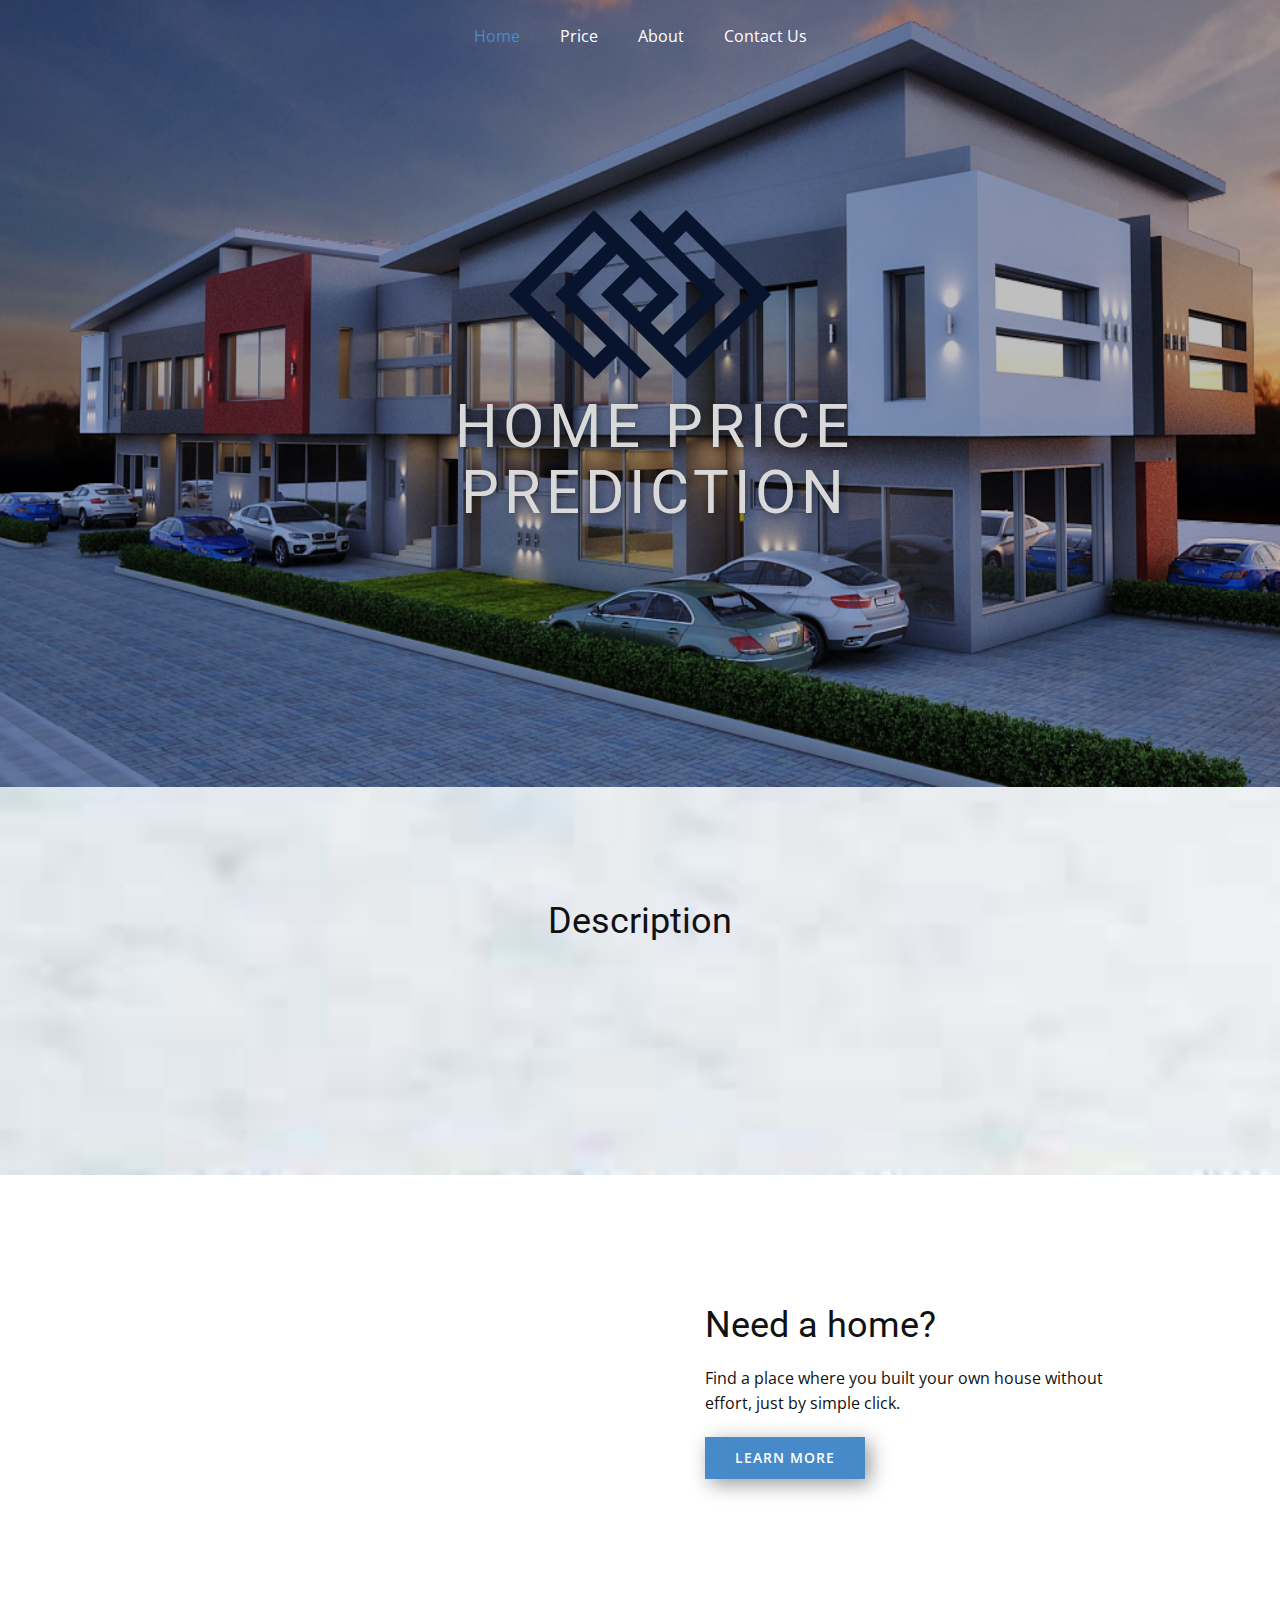
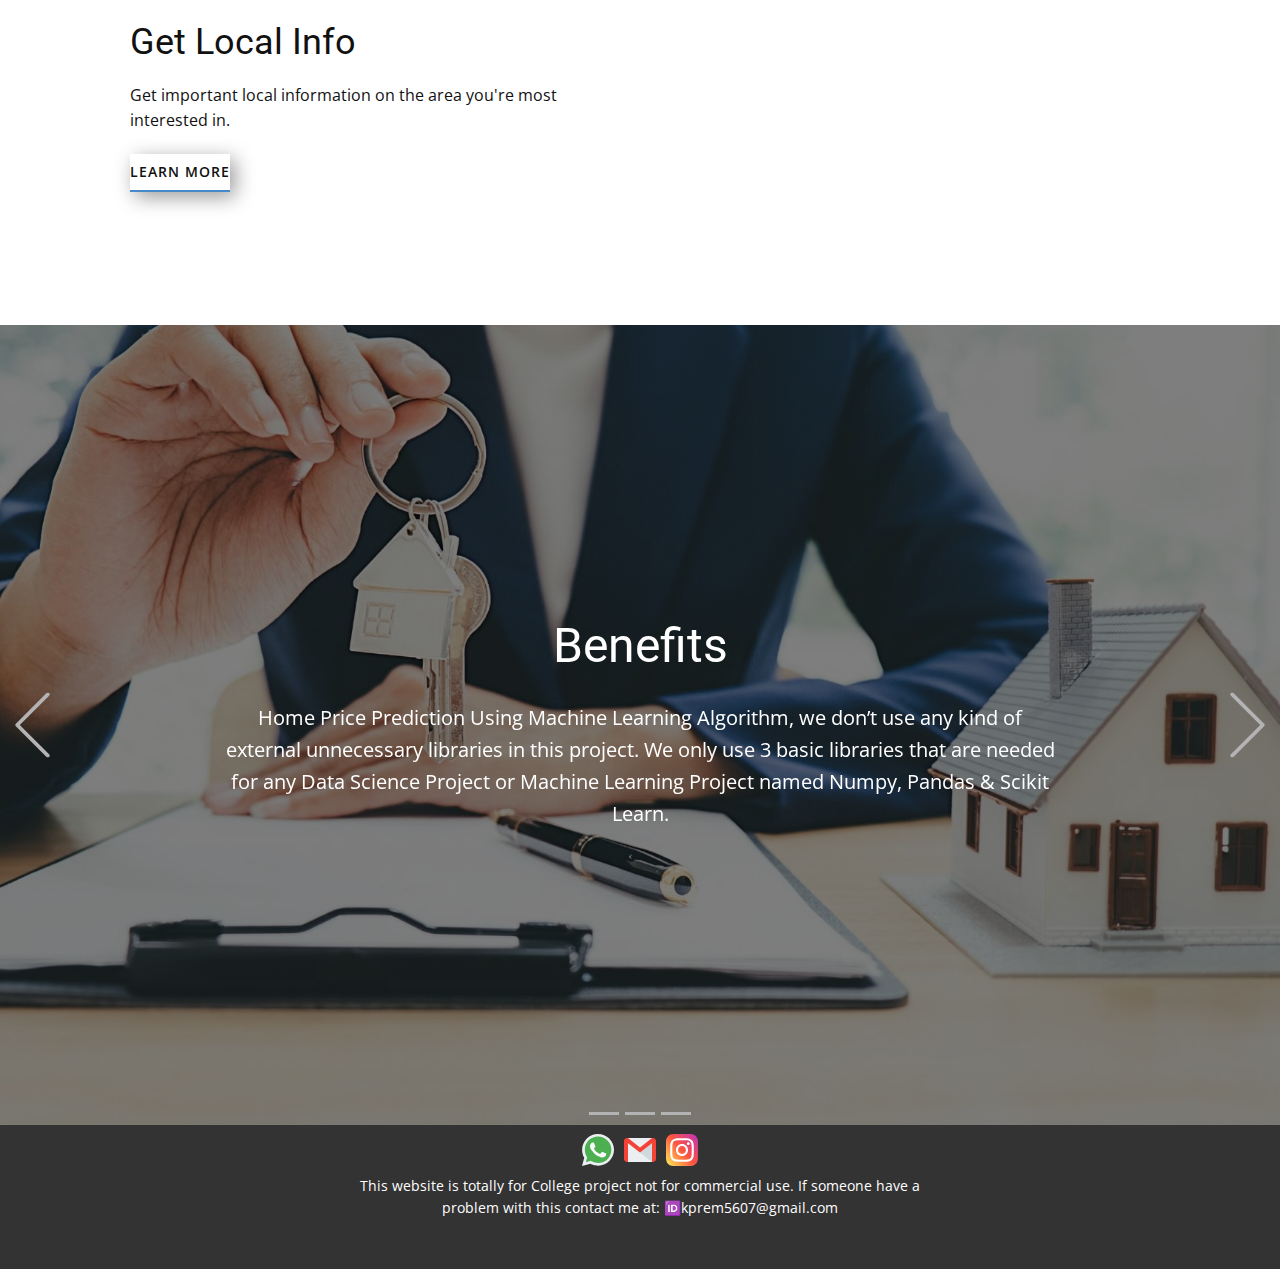
<file: client/Home.html>
<!DOCTYPE html>
<html style="font-size: 16px;">
  <head>
    <meta name="viewport" content="width=device-width, initial-scale=1.0">
    <meta charset="utf-8">
    <meta name="keywords" content="Homes for Sale">
    <meta name="description" content="">
    <meta name="page_type" content="np-template-header-footer-from-plugin">
    <title>Home</title>
    <link rel="stylesheet" href="nicepage.css" media="screen">
<link rel="stylesheet" href="Home.css" media="screen">
    <script class="u-script" type="text/javascript" src="jquery.js" defer=""></script>
    <script class="u-script" type="text/javascript" src="nicepage.js" defer=""></script>
    <meta name="generator" content="Nicepage 3.27.0, nicepage.com">
    
    
    
    <link id="u-theme-google-font" rel="stylesheet" href="https://fonts.googleapis.com/css?family=Roboto:100,100i,300,300i,400,400i,500,500i,700,700i,900,900i|Open+Sans:300,300i,400,400i,600,600i,700,700i,800,800i">
    
    
    
    
    
    <script type="application/ld+json">{
		"@context": "http://schema.org",
		"@type": "Organization",
		"name": "",
		"sameAs": [
				"tel:8383813137",
				"mailto:kprem5607@gmail.com",
				"https://instagram.com/s_pawan_1"
		]
}</script>
    <meta name="theme-color" content="#478ac9">
    <meta property="og:title" content="Home">
    <meta property="og:type" content="website">
  </head>
  <body class="u-body u-overlap u-overlap-contrast"><header class="u-align-center-sm u-align-center-xs u-clearfix u-header u-header" id="sec-e713"><div class="u-clearfix u-sheet u-sheet-1">
        <nav class="u-align-left u-menu u-menu-dropdown u-offcanvas u-menu-1">
          <div class="menu-collapse" style="font-size: 1rem;">
            <a class="u-button-style u-nav-link" href="#">
              <svg class="u-svg-link" preserveAspectRatio="xMidYMin slice" viewBox="0 0 302 302" style=""><use xmlns:xlink="http://www.w3.org/1999/xlink" xlink:href="#svg-8a8f"></use></svg>
              <svg xmlns="http://www.w3.org/2000/svg" xmlns:xlink="http://www.w3.org/1999/xlink" version="1.1" id="svg-8a8f" x="0px" y="0px" viewBox="0 0 302 302" style="enable-background:new 0 0 302 302;" xml:space="preserve" class="u-svg-content"><g><rect y="36" width="302" height="30"></rect><rect y="236" width="302" height="30"></rect><rect y="136" width="302" height="30"></rect>
</g><g></g><g></g><g></g><g></g><g></g><g></g><g></g><g></g><g></g><g></g><g></g><g></g><g></g><g></g><g></g></svg>
            </a>
          </div>
          <div class="u-custom-menu u-nav-container">
            <ul class="u-nav u-unstyled u-nav-1"><li class="u-nav-item"><a class="u-button-style u-nav-link u-text-active-palette-1-base u-text-hover-palette-2-base u-text-white" href="Home.html" style="padding: 10px 20px;">Home</a>
</li><li class="u-nav-item"><a class="u-button-style u-nav-link u-text-active-palette-1-base u-text-hover-palette-2-base u-text-white" href="Price.html" style="padding: 10px 20px;">Price</a>
</li><li class="u-nav-item"><a class="u-button-style u-nav-link u-text-active-palette-1-base u-text-hover-palette-2-base u-text-white" href="About.html" style="padding: 10px 20px;">About</a>
</li><li class="u-nav-item"><a class="u-button-style u-nav-link u-text-active-palette-1-base u-text-hover-palette-2-base u-text-white" href="Contact-Us.html" style="padding: 10px 20px;">Contact Us</a>
</li></ul>
          </div>
          <div class="u-custom-menu u-nav-container-collapse">
            <div class="u-align-center u-black u-container-style u-inner-container-layout u-opacity u-opacity-95 u-sidenav">
              <div class="u-inner-container-layout u-sidenav-overflow">
                <div class="u-menu-close"></div>
                <ul class="u-align-center u-nav u-popupmenu-items u-unstyled u-nav-2"><li class="u-nav-item"><a class="u-button-style u-nav-link" href="Home.html" style="padding: 10px 20px;">Home</a>
</li><li class="u-nav-item"><a class="u-button-style u-nav-link" href="Price.html" style="padding: 10px 20px;">Price</a>
</li><li class="u-nav-item"><a class="u-button-style u-nav-link" href="About.html" style="padding: 10px 20px;">About</a>
</li><li class="u-nav-item"><a class="u-button-style u-nav-link" href="Contact-Us.html" style="padding: 10px 20px;">Contact Us</a>
</li></ul>
              </div>
            </div>
            <div class="u-black u-menu-overlay u-opacity u-opacity-70"></div>
          </div>
        </nav>
      </div></header>
    <section class="skrollable u-align-center u-clearfix u-image u-shading u-section-1" id="carousel_911c" data-image-width="1000" data-image-height="614">
      <div class="u-clearfix u-sheet u-sheet-1">
        <img src="images/1.png" alt="" class="u-image u-image-contain u-image-default u-image-1" data-image-width="262" data-image-height="170" data-animation-name="slideIn" data-animation-duration="1000" data-animation-delay="0" data-animation-direction="Down">
        <h2 class="u-text u-text-grey-15 u-text-1">Home Price Prediction<br>
        </h2>
      </div>
    </section>
    <section class="skrollable u-align-center u-clearfix u-image u-section-2" src="" id="sec-9001" data-image-width="2258" data-image-height="1500">
      <div class="u-align-center u-clearfix u-sheet u-sheet-1">
        <h2 class="u-text u-text-default u-text-1">Description</h2>
        <p class="u-text u-text-2" data-animation-name="slideIn" data-animation-duration="1000" data-animation-delay="0" data-animation-direction="Down"> The Home Price Prediction Using Machine Learning algorithm is a model that is used to find the price prediction in Banglore city location which are present in "Kaggle" Website.In this project we are used Machine Learning algorithms that are used to making prediction of home price. They provide better convience and liberty to make model deliberately.</p>
        <a href="#" class="u-btn u-button-style u-btn-1" data-animation-name="fadeIn" data-animation-duration="1000" data-animation-delay="0" data-animation-direction="">Read More</a>
      </div>
    </section>
    <section class="u-clearfix u-section-3" id="sec-eb26">
      <div class="u-clearfix u-sheet u-sheet-1">
        <div class="u-clearfix u-expanded-width u-gutter-10 u-layout-wrap u-layout-wrap-1">
          <div class="u-layout">
            <div class="u-layout-col">
              <div class="u-size-30">
                <div class="u-layout-row">
                  <div class="u-container-style u-image u-layout-cell u-left-cell u-size-30 u-image-1" src="" data-image-width="1000" data-image-height="667" data-animation-name="fadeIn" data-animation-duration="1000" data-animation-delay="0" data-animation-direction="">
                    <div class="u-container-layout u-valign-middle u-container-layout-1"></div>
                  </div>
                  <div class="u-align-left u-container-style u-layout-cell u-right-cell u-size-30 u-layout-cell-2">
                    <div class="u-container-layout u-valign-middle u-container-layout-2">
                      <h2 class="u-text u-text-1">Need a home?&nbsp;</h2>
                      <p class="u-text u-text-2">Find a place where you built your own house without effort, just by simple click.&nbsp;</p>
                      <a href="" class="u-btn u-btn-rectangle u-button-style u-btn-1">learn more</a>
                    </div>
                  </div>
                </div>
              </div>
              <div class="u-size-30">
                <div class="u-layout-row">
                  <div class="u-align-left u-container-style u-layout-cell u-left-cell u-size-30 u-layout-cell-3">
                    <div class="u-container-layout u-valign-middle u-container-layout-3">
                      <h2 class="u-text u-text-3"> Get Local Info</h2>
                      <p class="u-text u-text-4"> Get important local information on the area you're most interested in.</p>
                      <a href="" class="u-border-2 u-border-palette-1-base u-btn u-btn-rectangle u-button-style u-none u-text-body-color u-btn-2">learn more</a>
                    </div>
                  </div>
                  <div class="u-container-style u-image u-layout-cell u-right-cell u-size-30 u-image-2" src="" data-image-width="1024" data-image-height="660" data-animation-name="fadeIn" data-animation-duration="1000" data-animation-delay="0" data-animation-direction="">
                    <div class="u-container-layout u-valign-middle u-container-layout-4"></div>
                  </div>
                </div>
              </div>
            </div>
          </div>
        </div>
      </div>
    </section>
    <section id="carousel_0855" class="u-carousel u-slide u-block-295d-1" data-u-ride="carousel" data-interval="5000">
      <ol class="u-absolute-hcenter u-carousel-indicators u-block-295d-2">
        <li data-u-target="#carousel_0855" class="u-active u-grey-30" data-u-slide-to="0"></li>
        <li data-u-target="#carousel_0855" class="u-grey-30" data-u-slide-to="1"></li>
        <li data-u-target="#carousel_0855" class="u-grey-30" data-u-slide-to="2"></li>
      </ol>
      <div class="u-carousel-inner" role="listbox">
        <div class="u-active u-align-center u-carousel-item u-clearfix u-image u-shading u-section-4-1" src="" data-image-width="1920" data-image-height="1080">
          <div class="u-clearfix u-sheet u-valign-middle u-sheet-1">
            <h1 class="u-text u-title u-text-1"> Benefits</h1>
            <p class="u-large-text u-text u-text-variant u-text-2"> Home Price Prediction Using Machine Learning Algorithm, we don’t use any kind of external unnecessary libraries in this project. We only use 3 basic libraries that are needed for any Data Science Project or Machine Learning Project named Numpy, Pandas &amp; Scikit Learn.</p>
          </div>
        </div>
        <div class="u-align-center u-carousel-item u-clearfix u-image u-shading u-section-4-2" src="" data-image-width="1200" data-image-height="700">
          <div class="u-clearfix u-sheet u-sheet-1">
            <h1 class="u-text u-title u-text-1"> Identification of Nee<span style="font-size: 3rem;"></span>ds &amp; Purpose
            </h1>
            <p class="u-large-text u-text u-text-variant u-text-2"> As technology is enhancing day by day, we are getting more and more lazier. Now a days we search for different ways to ease our life. In this project they help for finding price prediction in just single click.</p>
          </div>
        </div>
        <div class="u-align-center u-carousel-item u-clearfix u-image u-shading u-section-4-3" src="" data-image-width="1200" data-image-height="900">
          <div class="u-clearfix u-sheet u-valign-middle u-sheet-1">
            <h1 class="u-text u-title u-text-1"> Future Scope</h1>
            <p class="u-large-text u-text u-text-variant u-text-2"> In coming future, Data Science is the one of the best scope is ever. We use sklearn library from Scikit Learn Website.</p>
          </div>
        </div>
      </div>
      <a class="u-absolute-vcenter u-carousel-control u-carousel-control-prev u-text-grey-30 u-block-295d-3" href="#carousel_0855" role="button" data-u-slide="prev">
        <span aria-hidden="true">
          <svg viewBox="0 0 477.175 477.175"><path d="M145.188,238.575l215.5-215.5c5.3-5.3,5.3-13.8,0-19.1s-13.8-5.3-19.1,0l-225.1,225.1c-5.3,5.3-5.3,13.8,0,19.1l225.1,225
                    c2.6,2.6,6.1,4,9.5,4s6.9-1.3,9.5-4c5.3-5.3,5.3-13.8,0-19.1L145.188,238.575z"></path></svg>
        </span>
        <span class="sr-only">Previous</span>
      </a>
      <a class="u-absolute-vcenter u-carousel-control u-carousel-control-next u-text-grey-30 u-block-295d-4" href="#carousel_0855" role="button" data-u-slide="next">
        <span aria-hidden="true">
          <svg viewBox="0 0 477.175 477.175"><path d="M360.731,229.075l-225.1-225.1c-5.3-5.3-13.8-5.3-19.1,0s-5.3,13.8,0,19.1l215.5,215.5l-215.5,215.5
                    c-5.3,5.3-5.3,13.8,0,19.1c2.6,2.6,6.1,4,9.5,4c3.4,0,6.9-1.3,9.5-4l225.1-225.1C365.931,242.875,365.931,234.275,360.731,229.075z"></path></svg>
        </span>
        <span class="sr-only">Next</span>
      </a>
    </section>
    
    
    <footer class="u-align-center u-clearfix u-footer u-grey-80 u-footer" id="sec-08a9"><div class="u-clearfix u-sheet u-valign-middle u-sheet-1">
        <div class="u-social-icons u-spacing-10 u-social-icons-1">
          <a class="u-social-url" title="Whatsapp" target="_blank" href="tel:8383813137"><span class="u-icon u-social-facebook u-social-icon u-icon-1"><svg class="u-svg-link" preserveAspectRatio="xMidYMin slice" viewBox="0 0 24 24" style=""><use xmlns:xlink="http://www.w3.org/1999/xlink" xlink:href="#svg-af41"></use></svg><svg class="u-svg-content" viewBox="0 0 24 24" id="svg-af41"><path d="m20.52 3.449c-2.28-2.204-5.28-3.449-8.475-3.449-9.17 0-14.928 9.935-10.349 17.838l-1.696 6.162 6.335-1.652c2.76 1.491 5.021 1.359 5.716 1.447 10.633 0 15.926-12.864 8.454-20.307z" fill="#eceff1"></path><path d="m12.067 21.751-.006-.001h-.016c-3.182 0-5.215-1.507-5.415-1.594l-3.75.975 1.005-3.645-.239-.375c-.99-1.576-1.516-3.391-1.516-5.26 0-8.793 10.745-13.19 16.963-6.975 6.203 6.15 1.848 16.875-7.026 16.875z" fill="#4caf50"></path><path d="m17.507 14.307-.009.075c-.301-.15-1.767-.867-2.04-.966-.613-.227-.44-.036-1.617 1.312-.175.195-.349.21-.646.075-.3-.15-1.263-.465-2.403-1.485-.888-.795-1.484-1.77-1.66-2.07-.293-.506.32-.578.878-1.634.1-.21.049-.375-.025-.524-.075-.15-.672-1.62-.922-2.206-.24-.584-.487-.51-.672-.51-.576-.05-.997-.042-1.368.344-1.614 1.774-1.207 3.604.174 5.55 2.714 3.552 4.16 4.206 6.804 5.114.714.227 1.365.195 1.88.121.574-.091 1.767-.721 2.016-1.426.255-.705.255-1.29.18-1.425-.074-.135-.27-.21-.57-.345z" fill="#fafafa"></path></svg></span>
          </a>
          <a class="u-social-url" title="Email" target="_blank" href="mailto:kprem5607@gmail.com"><span class="u-icon u-social-icon u-social-twitter u-icon-2"><svg class="u-svg-link" preserveAspectRatio="xMidYMin slice" viewBox="0 0 512 512" style=""><use xmlns:xlink="http://www.w3.org/1999/xlink" xlink:href="#svg-4a0b"></use></svg><svg class="u-svg-content" viewBox="0 0 512 512" x="0px" y="0px" id="svg-4a0b" style="enable-background:new 0 0 512 512;"><rect x="64" y="64" style="fill:#ECEFF1;" width="384" height="384"></rect><polygon style="fill:#CFD8DC;" points="256,296.384 448,448 448,148.672 "></polygon><path style="fill:#F44336;" d="M464,64h-16L256,215.616L64,64H48C21.504,64,0,85.504,0,112v288c0,26.496,21.504,48,48,48h16V148.672  l192,147.68L448,148.64V448h16c26.496,0,48-21.504,48-48V112C512,85.504,490.496,64,464,64z"></path></svg></span>
          </a>
          <a class="u-social-url" title="instagram" target="_blank" href="https://instagram.com/s_pawan_1"><span class="u-icon u-social-icon u-social-instagram u-icon-3"><svg class="u-svg-link" preserveAspectRatio="xMidYMin slice" viewBox="0 0 24 24" style=""><use xmlns:xlink="http://www.w3.org/1999/xlink" xlink:href="#svg-fe7b"></use></svg><svg class="u-svg-content" viewBox="0 0 24 24" id="svg-fe7b"><linearGradient id="SVGID_1_" gradientTransform="matrix(0 -1.982 -1.844 0 -132.522 -51.077)" gradientUnits="userSpaceOnUse" x1="-37.106" x2="-26.555" y1="-72.705" y2="-84.047"><stop offset="0" stop-color="#fd5"></stop><stop offset=".5" stop-color="#ff543e"></stop><stop offset="1" stop-color="#c837ab"></stop>
</linearGradient><path d="m1.5 1.633c-1.886 1.959-1.5 4.04-1.5 10.362 0 5.25-.916 10.513 3.878 11.752 1.497.385 14.761.385 16.256-.002 1.996-.515 3.62-2.134 3.842-4.957.031-.394.031-13.185-.001-13.587-.236-3.007-2.087-4.74-4.526-5.091-.559-.081-.671-.105-3.539-.11-10.173.005-12.403-.448-14.41 1.633z" fill="url(#SVGID_1_)"></path><path d="m11.998 3.139c-3.631 0-7.079-.323-8.396 3.057-.544 1.396-.465 3.209-.465 5.805 0 2.278-.073 4.419.465 5.804 1.314 3.382 4.79 3.058 8.394 3.058 3.477 0 7.062.362 8.395-3.058.545-1.41.465-3.196.465-5.804 0-3.462.191-5.697-1.488-7.375-1.7-1.7-3.999-1.487-7.374-1.487zm-.794 1.597c7.574-.012 8.538-.854 8.006 10.843-.189 4.137-3.339 3.683-7.211 3.683-7.06 0-7.263-.202-7.263-7.265 0-7.145.56-7.257 6.468-7.263zm5.524 1.471c-.587 0-1.063.476-1.063 1.063s.476 1.063 1.063 1.063 1.063-.476 1.063-1.063-.476-1.063-1.063-1.063zm-4.73 1.243c-2.513 0-4.55 2.038-4.55 4.551s2.037 4.55 4.55 4.55 4.549-2.037 4.549-4.55-2.036-4.551-4.549-4.551zm0 1.597c3.905 0 3.91 5.908 0 5.908-3.904 0-3.91-5.908 0-5.908z" fill="#fff"></path></svg></span>
          </a>
        </div>
        <p class="u-small-text u-text u-text-variant u-text-1">This website is totally for College project not for commercial use. If someone have a problem with this contact me at: 🆔kprem5607@gmail.com</p>
      </div></footer>
  </body>
</html>
</file>
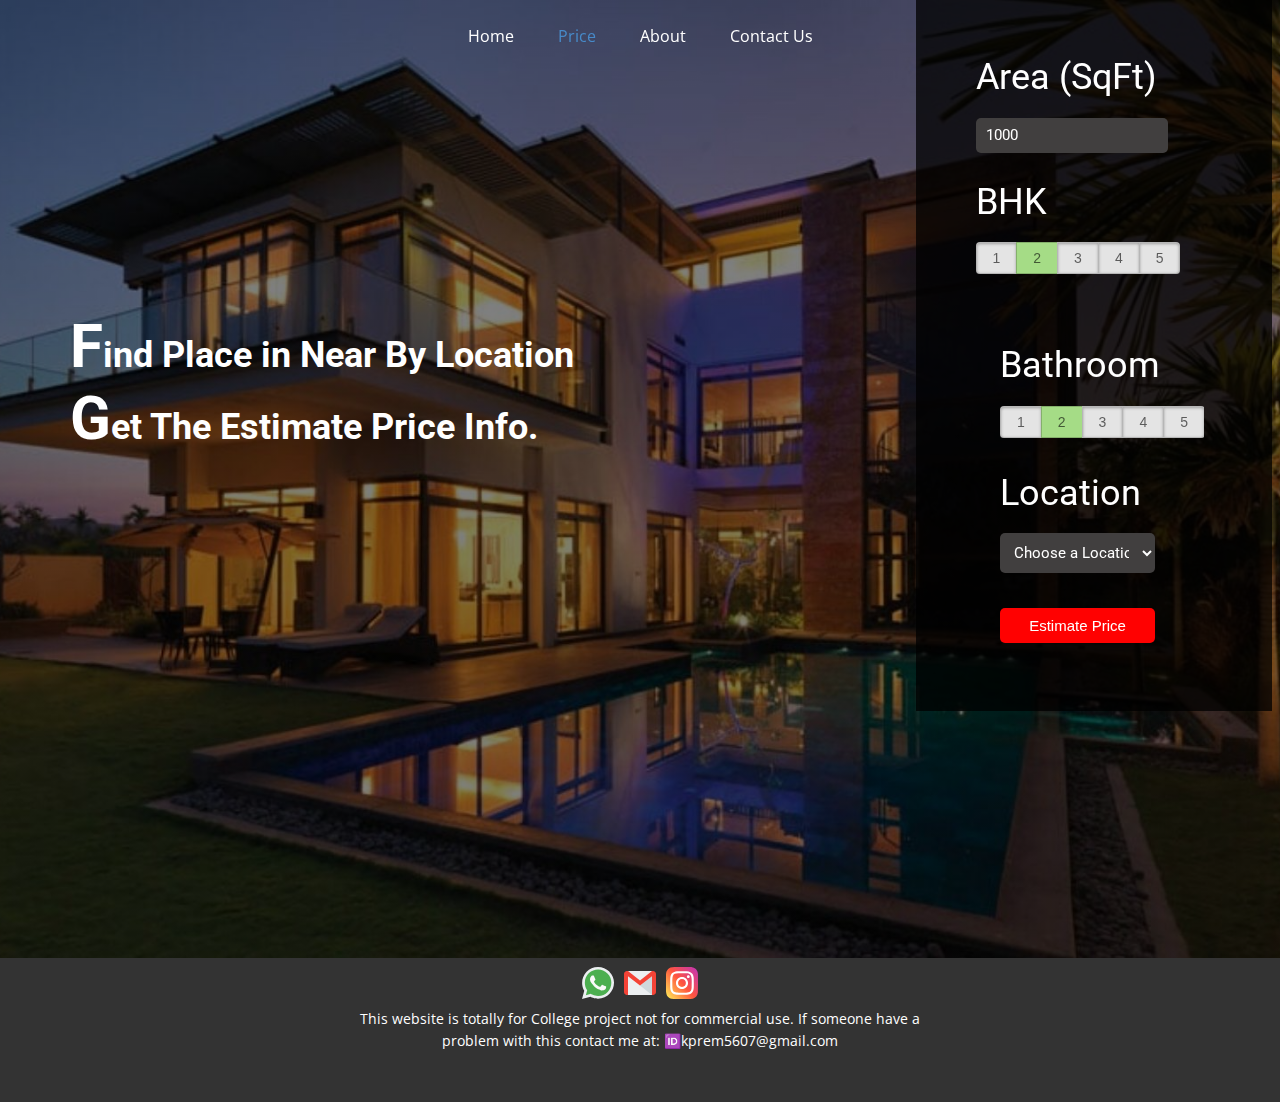
<file: client/Price.html>
<!DOCTYPE html>
<html style="font-size: 16px;">
<head>
    <meta name="viewport" content="width=device-width, initial-scale=1.0">
    <meta charset="utf-8">
    <meta name="keywords" content="Creative form in our design">
    <meta name="description" content="">
    <meta name="page_type" content="np-template-header-footer-from-plugin">
    <title>Price</title>
    <script src="https://ajax.googleapis.com/ajax/libs/jquery/3.4.1/jquery.min.js"></script>
    <link rel="stylesheet" href="nicepage.css" media="screen">
    <link rel="stylesheet" href="Price.css" media="screen">
    <script src="E:\7th Sem Project\BangloreHomePrice\User\prediction.js"></script>
    <script class="u-script" type="text/javascript" src="jquery.js" defer=""></script>
    <script class="u-script" type="text/javascript" src="nicepage.js" defer=""></script>
    <meta name="generator" content="Nicepage 3.27.0, nicepage.com">
    <link id="u-theme-google-font" rel="stylesheet"
          href="https://fonts.googleapis.com/css?family=Roboto:100,100i,300,300i,400,400i,500,500i,700,700i,900,900i|Open+Sans:300,300i,400,400i,600,600i,700,700i,800,800i">


    <script type="application/ld+json">{
        "@context": "http://schema.org",
        "@type": "Organization",
        "name": "",
        "sameAs": [
            "tel:8383813137",
            "mailto:kprem5607@gmail.com",
            "https://instagram.com/s_pawan_1"
        ]
    }</script>
    <meta name="theme-color" content="#478ac9">
    <meta property="og:title" content="Price">
    <meta property="og:type" content="website">
</head>
<body class="u-body u-overlap">
<header class="u-align-center-sm u-align-center-xs u-clearfix u-header u-header" id="sec-e713">
    <div class="u-clearfix u-sheet u-sheet-1">
        <nav class="u-align-left u-menu u-menu-dropdown u-offcanvas u-menu-1">
            <div class="menu-collapse" style="font-size: 1rem;">
                <a class="u-button-style u-nav-link" href="#">
                    <svg class="u-svg-link" preserveAspectRatio="xMidYMin slice" viewBox="0 0 302 302" style="">
                        <use xmlns:xlink="http://www.w3.org/1999/xlink" xlink:href="#svg-8a8f"></use>
                    </svg>
                    <svg xmlns="http://www.w3.org/2000/svg" xmlns:xlink="http://www.w3.org/1999/xlink" version="1.1"
                         id="svg-8a8f" x="0px" y="0px" viewBox="0 0 302 302" style="enable-background:new 0 0 302 302;"
                         xml:space="preserve" class="u-svg-content"><g><rect y="36" width="302" height="30"></rect><rect
                            y="236" width="302" height="30"></rect><rect y="136" width="302" height="30"></rect>
</g>
                        <g></g>
                        <g></g>
                        <g></g>
                        <g></g>
                        <g></g>
                        <g></g>
                        <g></g>
                        <g></g>
                        <g></g>
                        <g></g>
                        <g></g>
                        <g></g>
                        <g></g>
                        <g></g>
                        <g></g></svg>
                </a>
            </div>
            <div class="u-custom-menu u-nav-container">
                <ul class="u-nav u-unstyled u-nav-1">
                    <li class="u-nav-item"><a
                            class="u-button-style u-nav-link u-text-active-palette-1-base u-text-hover-palette-2-base u-text-white"
                            href="Home.html" style="padding: 10px 20px;">Home</a>
                    </li>
                    <li class="u-nav-item"><a
                            class="u-button-style u-nav-link u-text-active-palette-1-base u-text-hover-palette-2-base u-text-white"
                            href="Price.html" style="padding: 10px 20px;">Price</a>
                    </li>
                    <li class="u-nav-item"><a
                            class="u-button-style u-nav-link u-text-active-palette-1-base u-text-hover-palette-2-base u-text-white"
                            href="About.html" style="padding: 10px 20px;">About</a>
                    </li>
                    <li class="u-nav-item"><a
                            class="u-button-style u-nav-link u-text-active-palette-1-base u-text-hover-palette-2-base u-text-white"
                            href="Contact-Us.html" style="padding: 10px 20px;">Contact Us</a>
                    </li>
                </ul>
            </div>
            <div class="u-custom-menu u-nav-container-collapse">
                <div class="u-align-center u-black u-container-style u-inner-container-layout u-opacity u-opacity-95 u-sidenav">
                    <div class="u-inner-container-layout u-sidenav-overflow">
                        <div class="u-menu-close"></div>
                        <ul class="u-align-center u-nav u-popupmenu-items u-unstyled u-nav-2">
                            <li class="u-nav-item"><a class="u-button-style u-nav-link" href="Home.html"
                                                      style="padding: 10px 20px;">Home</a>
                            </li>
                            <li class="u-nav-item"><a class="u-button-style u-nav-link" href="Price.html"
                                                      style="padding: 10px 20px;">Price</a>
                            </li>
                            <li class="u-nav-item"><a class="u-button-style u-nav-link" href="About.html"
                                                      style="padding: 10px 20px;">About</a>
                            </li>
                            <li class="u-nav-item"><a class="u-button-style u-nav-link" href="Contact-Us.html"
                                                      style="padding: 10px 20px;">Contact Us</a>
                            </li>
                        </ul>
                    </div>
                </div>
                <div class="u-black u-menu-overlay u-opacity u-opacity-70"></div>
            </div>
        </nav>
    </div>
</header>
<section class="u-clearfix u-image u-shading u-section-1" id="sec-664a" data-image-width="1920"
         data-image-height="1080">
    <div class="u-clearfix u-sheet u-sheet-1">
        <div class="u-black u-container-style u-expanded-width-xs u-group u-opacity u-opacity-75 u-group-1"
             data-animation-name="slideIn" data-animation-duration="1000" data-animation-delay="0"
             data-animation-direction="Down">
            <div class="u-container-layout u-valign-middle u-container-layout-1">
                <form class="form">
                    <h2>Area (SqFt) &nbsp;&nbsp;&nbsp;&nbsp;&nbsp;&nbsp;&nbsp;</h2>
                    <input class="area" type="text" id="uiSqft" class="floatLabel" name="Squareft" value="1000">
                    <h2>BHK</h2>
                    <div class="switch-field">
                        <input type="radio" id="radio-bhk-1" name="uiBHK" value="1"/>
                        <label for="radio-bhk-1">1</label>
                        <input type="radio" id="radio-bhk-2" name="uiBHK" value="2" checked/>
                        <label for="radio-bhk-2">2</label>
                        <input type="radio" id="radio-bhk-3" name="uiBHK" value="3"/>
                        <label for="radio-bhk-3">3</label>
                        <input type="radio" id="radio-bhk-4" name="uiBHK" value="4"/>
                        <label for="radio-bhk-4">4</label>
                        <input type="radio" id="radio-bhk-5" name="uiBHK" value="5"/>
                        <label for="radio-bhk-5">5</label>
                    </div>
                </form>
                <form class="form">
                    <h2>Bathroom</h2>
                    <div class="switch-field">
                        <input type="radio" id="radio-bath-1" name="uiBathrooms" value="1"/>
                        <label for="radio-bath-1">1</label>
                        <input type="radio" id="radio-bath-2" name="uiBathrooms" value="2" checked/>
                        <label for="radio-bath-2">2</label>
                        <input type="radio" id="radio-bath-3" name="uiBathrooms" value="3"/>
                        <label for="radio-bath-3">3</label>
                        <input type="radio" id="radio-bath-4" name="uiBathrooms" value="4"/>
                        <label for="radio-bath-4">4</label>
                        <input type="radio" id="radio-bath-5" name="uiBathrooms" value="5"/>
                        <label for="radio-bath-5">5</label>
                    </div>
                    <h2>Location</h2>
                    <div>
                        <select class="location" name="" id="uiLocations">
                            <option value="" disabled="enabled" selected="selected">Choose a Location</option>
                            <option>Electronic City</option>
                            <option>Rajaji Nagar</option>
                        </select>
                    </div>
                    <button class="submit" onclick="onClickedEstimatePrice()" type="button">Estimate Price</button>
                    <div id="uiEstimatedPrice" style="color: white;"><h4></h4></div>

            </div>
        </div>
        <h2 class="u-text u-text-4">
            <span style="font-size: 3.75rem;">F</span>ind Place in Near By Location&nbsp;<br>
            <span style="font-size: 3.75rem;">G</span>et The Estimate Price Info.
        </h2>
    </div>
</section>

<footer class="u-align-center u-clearfix u-footer u-grey-80 u-footer" id="sec-08a9">
    <div class="u-clearfix u-sheet u-valign-middle u-sheet-1">
        <div class="u-social-icons u-spacing-10 u-social-icons-1">
            <a class="u-social-url" title="Whatsapp" target="_blank" href="tel:8383813137"><span
                    class="u-icon u-social-facebook u-social-icon u-icon-1"><svg class="u-svg-link"
                                                                                 preserveAspectRatio="xMidYMin slice"
                                                                                 viewBox="0 0 24 24" style=""><use
                    xmlns:xlink="http://www.w3.org/1999/xlink" xlink:href="#svg-af41"></use></svg><svg
                    class="u-svg-content" viewBox="0 0 24 24" id="svg-af41"><path
                    d="m20.52 3.449c-2.28-2.204-5.28-3.449-8.475-3.449-9.17 0-14.928 9.935-10.349 17.838l-1.696 6.162 6.335-1.652c2.76 1.491 5.021 1.359 5.716 1.447 10.633 0 15.926-12.864 8.454-20.307z"
                    fill="#eceff1"></path><path
                    d="m12.067 21.751-.006-.001h-.016c-3.182 0-5.215-1.507-5.415-1.594l-3.75.975 1.005-3.645-.239-.375c-.99-1.576-1.516-3.391-1.516-5.26 0-8.793 10.745-13.19 16.963-6.975 6.203 6.15 1.848 16.875-7.026 16.875z"
                    fill="#4caf50"></path><path
                    d="m17.507 14.307-.009.075c-.301-.15-1.767-.867-2.04-.966-.613-.227-.44-.036-1.617 1.312-.175.195-.349.21-.646.075-.3-.15-1.263-.465-2.403-1.485-.888-.795-1.484-1.77-1.66-2.07-.293-.506.32-.578.878-1.634.1-.21.049-.375-.025-.524-.075-.15-.672-1.62-.922-2.206-.24-.584-.487-.51-.672-.51-.576-.05-.997-.042-1.368.344-1.614 1.774-1.207 3.604.174 5.55 2.714 3.552 4.16 4.206 6.804 5.114.714.227 1.365.195 1.88.121.574-.091 1.767-.721 2.016-1.426.255-.705.255-1.29.18-1.425-.074-.135-.27-.21-.57-.345z"
                    fill="#fafafa"></path></svg></span>
            </a>
            <a class="u-social-url" title="Email" target="_blank" href="mailto:kprem5607@gmail.com"><span
                    class="u-icon u-social-icon u-social-twitter u-icon-2"><svg class="u-svg-link"
                                                                                preserveAspectRatio="xMidYMin slice"
                                                                                viewBox="0 0 512 512" style=""><use
                    xmlns:xlink="http://www.w3.org/1999/xlink" xlink:href="#svg-4a0b"></use></svg><svg
                    class="u-svg-content" viewBox="0 0 512 512" x="0px" y="0px" id="svg-4a0b"
                    style="enable-background:new 0 0 512 512;"><rect x="64" y="64" style="fill:#ECEFF1;" width="384"
                                                                     height="384"></rect><polygon style="fill:#CFD8DC;"
                                                                                                  points="256,296.384 448,448 448,148.672 "></polygon><path
                    style="fill:#F44336;"
                    d="M464,64h-16L256,215.616L64,64H48C21.504,64,0,85.504,0,112v288c0,26.496,21.504,48,48,48h16V148.672  l192,147.68L448,148.64V448h16c26.496,0,48-21.504,48-48V112C512,85.504,490.496,64,464,64z"></path></svg></span>
            </a>
            <a class="u-social-url" title="instagram" target="_blank" href="https://instagram.com/s_pawan_1"><span
                    class="u-icon u-social-icon u-social-instagram u-icon-3"><svg class="u-svg-link"
                                                                                  preserveAspectRatio="xMidYMin slice"
                                                                                  viewBox="0 0 24 24" style=""><use
                    xmlns:xlink="http://www.w3.org/1999/xlink" xlink:href="#svg-fe7b"></use></svg><svg
                    class="u-svg-content" viewBox="0 0 24 24" id="svg-fe7b"><linearGradient id="SVGID_1_"
                                                                                            gradientTransform="matrix(0 -1.982 -1.844 0 -132.522 -51.077)"
                                                                                            gradientUnits="userSpaceOnUse"
                                                                                            x1="-37.106" x2="-26.555"
                                                                                            y1="-72.705" y2="-84.047"><stop
                    offset="0" stop-color="#fd5"></stop><stop offset=".5" stop-color="#ff543e"></stop><stop offset="1"
                                                                                                            stop-color="#c837ab"></stop>
</linearGradient><path
                    d="m1.5 1.633c-1.886 1.959-1.5 4.04-1.5 10.362 0 5.25-.916 10.513 3.878 11.752 1.497.385 14.761.385 16.256-.002 1.996-.515 3.62-2.134 3.842-4.957.031-.394.031-13.185-.001-13.587-.236-3.007-2.087-4.74-4.526-5.091-.559-.081-.671-.105-3.539-.11-10.173.005-12.403-.448-14.41 1.633z"
                    fill="url(#SVGID_1_)"></path><path
                    d="m11.998 3.139c-3.631 0-7.079-.323-8.396 3.057-.544 1.396-.465 3.209-.465 5.805 0 2.278-.073 4.419.465 5.804 1.314 3.382 4.79 3.058 8.394 3.058 3.477 0 7.062.362 8.395-3.058.545-1.41.465-3.196.465-5.804 0-3.462.191-5.697-1.488-7.375-1.7-1.7-3.999-1.487-7.374-1.487zm-.794 1.597c7.574-.012 8.538-.854 8.006 10.843-.189 4.137-3.339 3.683-7.211 3.683-7.06 0-7.263-.202-7.263-7.265 0-7.145.56-7.257 6.468-7.263zm5.524 1.471c-.587 0-1.063.476-1.063 1.063s.476 1.063 1.063 1.063 1.063-.476 1.063-1.063-.476-1.063-1.063-1.063zm-4.73 1.243c-2.513 0-4.55 2.038-4.55 4.551s2.037 4.55 4.55 4.55 4.549-2.037 4.549-4.55-2.036-4.551-4.549-4.551zm0 1.597c3.905 0 3.91 5.908 0 5.908-3.904 0-3.91-5.908 0-5.908z"
                    fill="#fff"></path></svg></span>
            </a>
        </div>
        <p class="u-small-text u-text u-text-variant u-text-1">This website is totally for College project not for
            commercial use. If someone have a problem with this contact me at: 🆔kprem5607@gmail.com</p>
    </div>
</footer>
</body>
</html>
</file>
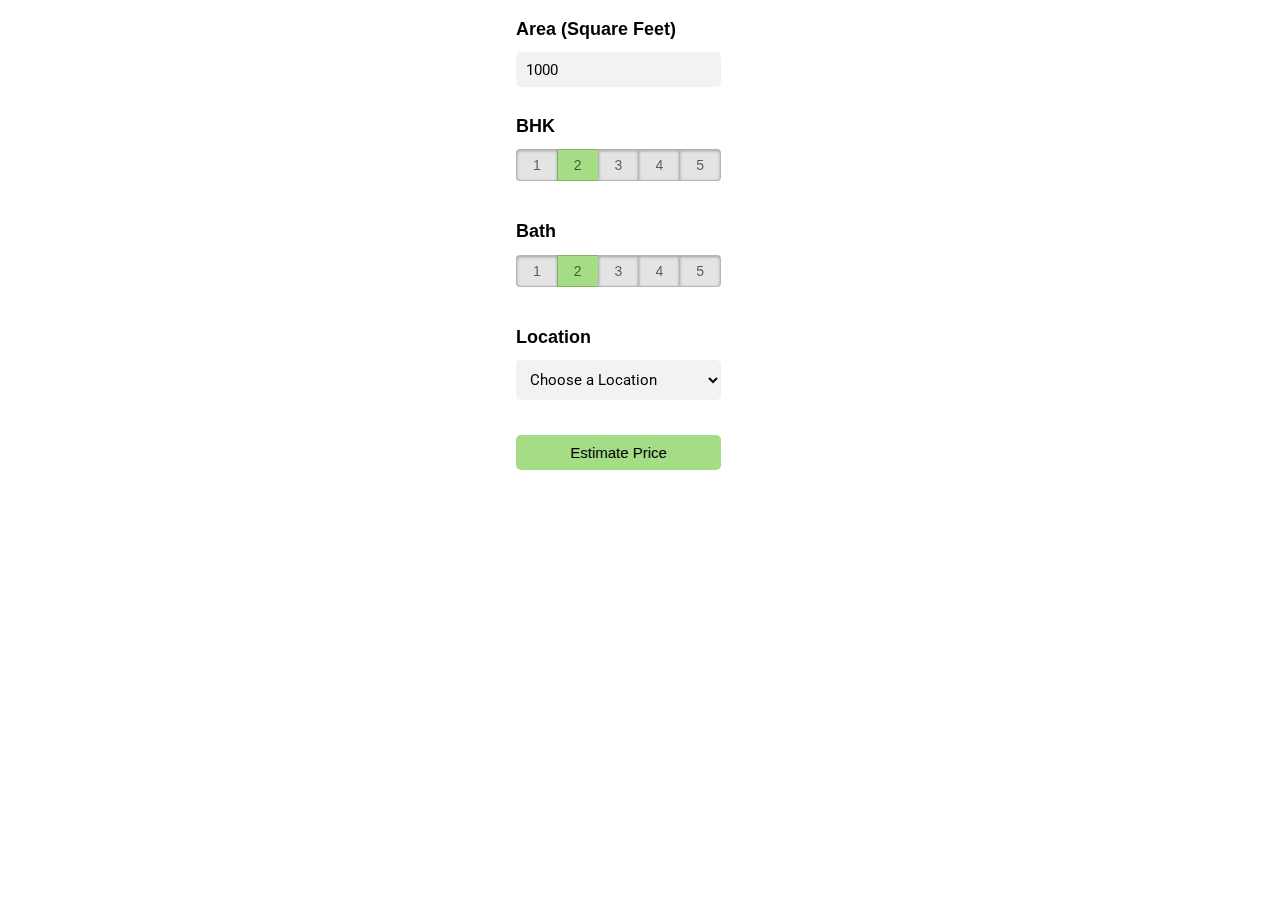
<file: User/Prediction.html>
<!DOCTYPE html>
<html>
<head>
    <title>Banglore Home Price Prediction</title>
    <script src="https://ajax.googleapis.com/ajax/libs/jquery/3.4.1/jquery.min.js"></script>
    <script src="prediction.js"></script>
	<link rel="stylesheet" href="app.css">
</head>
<body>
<div class="img"></div>
<form class="form">
	<h2>Area (Square Feet)</h2>
    <input class="area"  type="text" id="uiSqft" class="floatLabel" name="Squareft" value="1000">
	<h2>BHK</h2>
	<div class="switch-field">
		<input type="radio" id="radio-bhk-1" name="uiBHK" value="1"/>
		<label for="radio-bhk-1">1</label>
		<input type="radio" id="radio-bhk-2" name="uiBHK" value="2" checked/>
		<label for="radio-bhk-2">2</label>
		<input type="radio" id="radio-bhk-3" name="uiBHK" value="3"/>
		<label for="radio-bhk-3">3</label>
		<input type="radio" id="radio-bhk-4" name="uiBHK" value="4"/>
		<label for="radio-bhk-4">4</label>
		<input type="radio" id="radio-bhk-5" name="uiBHK" value="5"/>
		<label for="radio-bhk-5">5</label>
	</div>
	</form>
<form class="form">
	<h2>Bath</h2>
	<div class="switch-field">
		<input type="radio" id="radio-bath-1" name="uiBathrooms" value="1"/>
		<label for="radio-bath-1">1</label>
		<input type="radio" id="radio-bath-2" name="uiBathrooms" value="2" checked/>
		<label for="radio-bath-2">2</label>
		<input type="radio" id="radio-bath-3" name="uiBathrooms" value="3"/>
		<label for="radio-bath-3">3</label>
		<input type="radio" id="radio-bath-4" name="uiBathrooms" value="4"/>
		<label for="radio-bath-4">4</label>
		<input type="radio" id="radio-bath-5" name="uiBathrooms" value="5"/>
		<label for="radio-bath-5">5</label>
	</div>
		<h2>Location</h2>
	<div>
  <select class="location" name="" id="uiLocations">
    <option value="" disabled="disabled" selected="selected">Choose a Location</option>
		<option>Electronic City</option>
        <option>Rajaji Nagar</option>
  </select>
</div>
	<button class="submit" onclick="onClickedEstimatePrice()" type="button">Estimate Price</button>
	<div id="uiEstimatedPrice" class="result">	<h2></h2> </div>
</body>
</html>
</file>
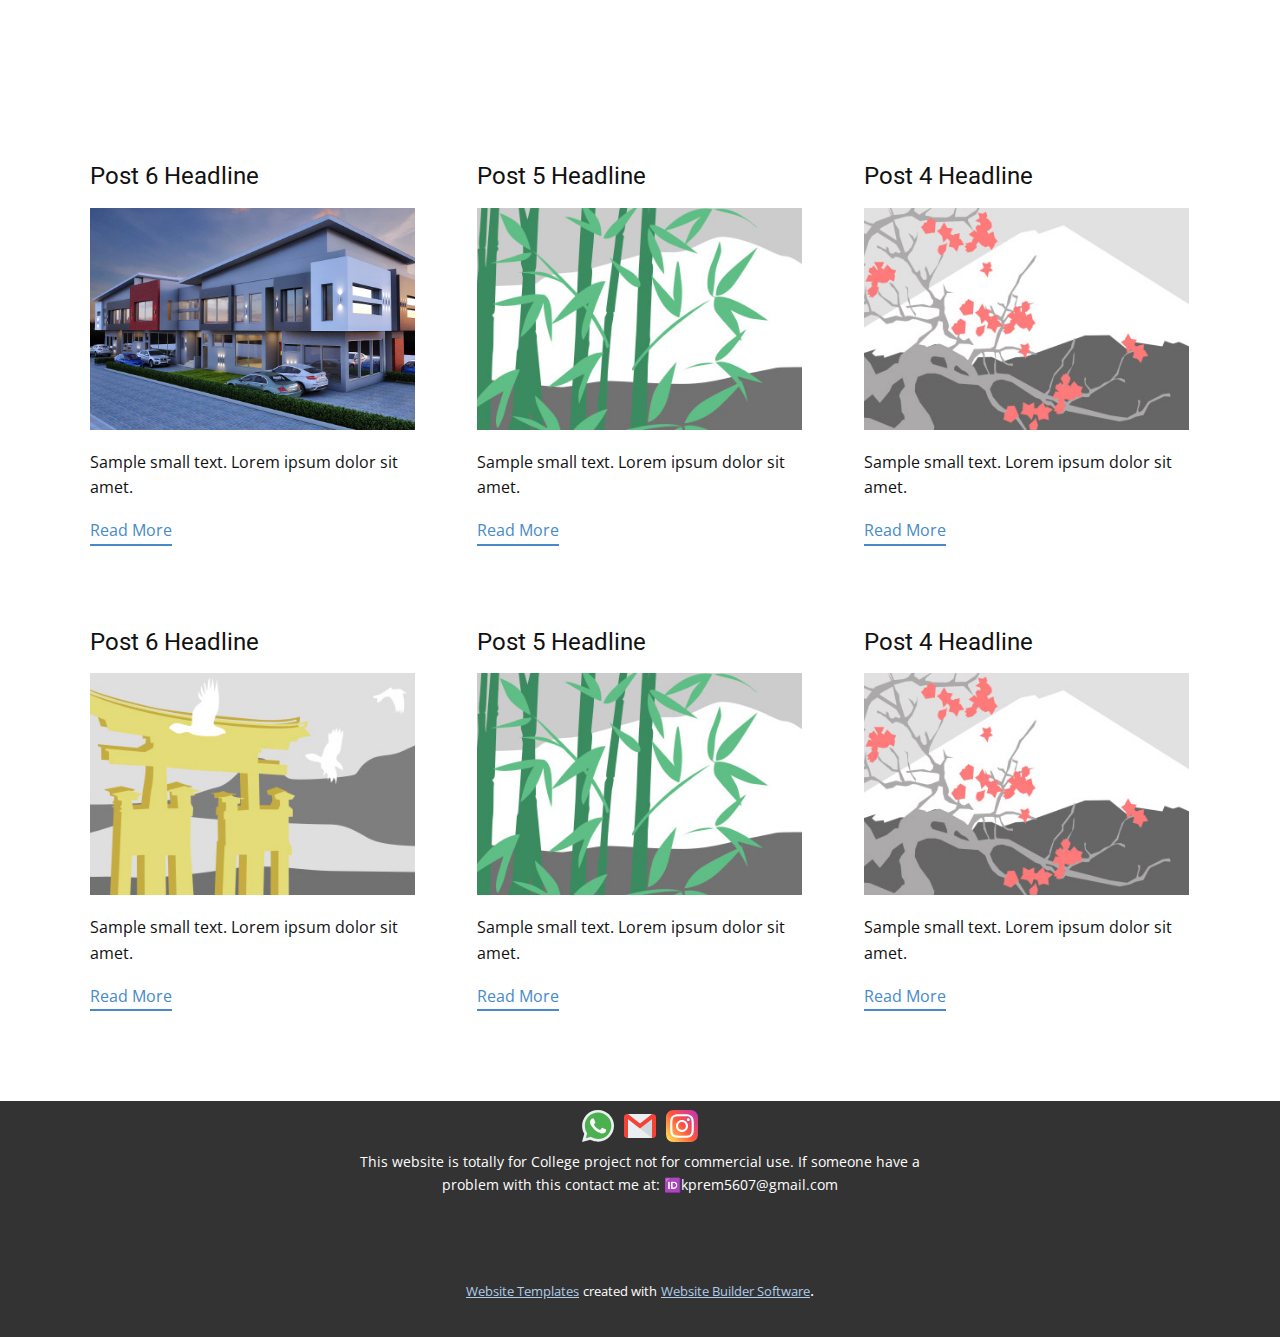
<file: client/blog/blog.html>
<html style="font-size: 16px;"><head>
    <meta name="viewport" content="width=device-width, initial-scale=1.0">
    <meta charset="utf-8">
    <meta name="keywords" content="">
    <meta name="description" content="">
    <meta name="page_type" content="np-template-header-footer-from-plugin">
    <title>Blog Template</title>
    <link rel="stylesheet" href="../nicepage.css" media="screen">
<link rel="stylesheet" href="../Blog-Template.css" media="screen">
    <script class="u-script" type="text/javascript" src="../jquery.js" defer=""></script>
    <script class="u-script" type="text/javascript" src="../nicepage.js" defer=""></script>
    <meta name="generator" content="Nicepage 3.27.0, nicepage.com">
    <link id="u-theme-google-font" rel="stylesheet" href="https://fonts.googleapis.com/css?family=Roboto:100,100i,300,300i,400,400i,500,500i,700,700i,900,900i|Open+Sans:300,300i,400,400i,600,600i,700,700i,800,800i">
    
    
    <script type="application/ld+json">{
		"@context": "http://schema.org",
		"@type": "Organization",
		"name": "",
		"sameAs": [
				"tel:8383813137",
				"mailto:kprem5607@gmail.com",
				"https://instagram.com/s_pawan_1"
		]
}</script>
    <meta name="theme-color" content="#478ac9">
  </head>
  <body class="u-body"><header class="u-align-center-sm u-align-center-xs u-clearfix u-header u-header" id="sec-e713"><div class="u-clearfix u-sheet u-sheet-1">
        <nav class="u-align-left u-menu u-menu-dropdown u-offcanvas u-menu-1">
          <div class="menu-collapse" style="font-size: 1rem;">
            <a class="u-button-style u-nav-link" href="#">
              <svg class="u-svg-link" preserveAspectRatio="xMidYMin slice" viewBox="0 0 302 302" style=""><use xmlns:xlink="http://www.w3.org/1999/xlink" xlink:href="#svg-8a8f"></use></svg>
              <svg xmlns="http://www.w3.org/2000/svg" xmlns:xlink="http://www.w3.org/1999/xlink" version="1.1" id="svg-8a8f" x="0px" y="0px" viewBox="0 0 302 302" style="enable-background:new 0 0 302 302;" xml:space="preserve" class="u-svg-content"><g><rect y="36" width="302" height="30"></rect><rect y="236" width="302" height="30"></rect><rect y="136" width="302" height="30"></rect>
</g><g></g><g></g><g></g><g></g><g></g><g></g><g></g><g></g><g></g><g></g><g></g><g></g><g></g><g></g><g></g></svg>
            </a>
          </div>
          <div class="u-custom-menu u-nav-container">
            <ul class="u-nav u-unstyled u-nav-1"><li class="u-nav-item"><a class="u-button-style u-nav-link u-text-active-palette-1-base u-text-hover-palette-2-base u-text-white" href="../Home.html" style="padding: 10px 20px;">Home</a>
</li><li class="u-nav-item"><a class="u-button-style u-nav-link u-text-active-palette-1-base u-text-hover-palette-2-base u-text-white" href="../Price.html" style="padding: 10px 20px;">Price</a>
</li><li class="u-nav-item"><a class="u-button-style u-nav-link u-text-active-palette-1-base u-text-hover-palette-2-base u-text-white" href="../About.html" style="padding: 10px 20px;">About</a>
</li><li class="u-nav-item"><a class="u-button-style u-nav-link u-text-active-palette-1-base u-text-hover-palette-2-base u-text-white" href="../Contact-Us.html" style="padding: 10px 20px;">Contact Us</a>
</li></ul>
          </div>
          <div class="u-custom-menu u-nav-container-collapse">
            <div class="u-align-center u-black u-container-style u-inner-container-layout u-opacity u-opacity-95 u-sidenav">
              <div class="u-inner-container-layout u-sidenav-overflow">
                <div class="u-menu-close"></div>
                <ul class="u-align-center u-nav u-popupmenu-items u-unstyled u-nav-2"><li class="u-nav-item"><a class="u-button-style u-nav-link" href="../Home.html" style="padding: 10px 20px;">Home</a>
</li><li class="u-nav-item"><a class="u-button-style u-nav-link" href="../Price.html" style="padding: 10px 20px;">Price</a>
</li><li class="u-nav-item"><a class="u-button-style u-nav-link" href="../About.html" style="padding: 10px 20px;">About</a>
</li><li class="u-nav-item"><a class="u-button-style u-nav-link" href="../Contact-Us.html" style="padding: 10px 20px;">Contact Us</a>
</li></ul>
              </div>
            </div>
            <div class="u-black u-menu-overlay u-opacity u-opacity-70"></div>
          </div>
        </nav>
      </div></header>
    <section class="u-clearfix u-section-1" id="sec-7ffe">
      <div class="u-clearfix u-sheet u-valign-middle u-sheet-1"><!--blog--><!--blog_options_json--><!--{"type":"Recent","source":"","tags":"","count":""}--><!--/blog_options_json-->
        <div class="u-blog u-expanded-width u-repeater u-repeater-1"><!--blog_post-->
          <div class="u-blog-post u-container-style u-repeater-item u-white u-repeater-item-1">
            <div class="u-container-layout u-similar-container u-valign-top u-container-layout-1"><!--blog_post_header-->
              <h4 class="u-blog-control u-text u-text-1">
                <a class="u-post-header-link" href="../blog/post-5.html"><!--blog_post_header_content-->Post 6 Headline<!--/blog_post_header_content--></a>
              </h4><!--/blog_post_header--><!--blog_post_image-->
              <a class="u-post-header-link" href="../blog/post-5.html"><img alt="" class="u-blog-control u-expanded-width u-image u-image-default u-image-1" src="../images/HomePic.jpg"></a><!--/blog_post_image--><!--blog_post_content-->
              <div class="u-blog-control u-post-content u-text u-text-2 fr-view">Sample small text. Lorem ipsum dolor sit amet.</div><!--/blog_post_content--><!--blog_post_readmore-->
              <a href="../blog/post-5.html" class="u-blog-control u-border-2 u-border-palette-1-base u-btn u-btn-rectangle u-button-style u-none u-btn-1"><!--blog_post_readmore_content--><!--options_json--><!--{"content":""}--><!--/options_json-->Read More<!--/blog_post_readmore_content--></a><!--/blog_post_readmore-->
            </div>
          </div><div class="u-blog-post u-container-style u-repeater-item u-video-cover u-white">
            <div class="u-container-layout u-similar-container u-valign-top u-container-layout-2"><!--blog_post_header-->
              <h4 class="u-blog-control u-text u-text-3">
                <a class="u-post-header-link" href="../blog/post-4.html"><!--blog_post_header_content-->Post 5 Headline<!--/blog_post_header_content--></a>
              </h4><!--/blog_post_header--><!--blog_post_image-->
              <a class="u-post-header-link" href="../blog/post-4.html"><img alt="" class="u-blog-control u-expanded-width u-image u-image-default u-image-2" src="[data-uri]"></a><!--/blog_post_image--><!--blog_post_content-->
              <div class="u-blog-control u-post-content u-text u-text-4 fr-view">Sample small text. Lorem ipsum dolor sit amet.</div><!--/blog_post_content--><!--blog_post_readmore-->
              <a href="../blog/post-4.html" class="u-blog-control u-border-2 u-border-palette-1-base u-btn u-btn-rectangle u-button-style u-none u-btn-2"><!--blog_post_readmore_content--><!--options_json--><!--{"content":""}--><!--/options_json-->Read More<!--/blog_post_readmore_content--></a><!--/blog_post_readmore-->
            </div>
          </div><div class="u-blog-post u-container-style u-repeater-item u-video-cover u-white">
            <div class="u-container-layout u-similar-container u-valign-top u-container-layout-3"><!--blog_post_header-->
              <h4 class="u-blog-control u-text u-text-5">
                <a class="u-post-header-link" href="../blog/post-3.html"><!--blog_post_header_content-->Post 4 Headline<!--/blog_post_header_content--></a>
              </h4><!--/blog_post_header--><!--blog_post_image-->
              <a class="u-post-header-link" href="../blog/post-3.html"><img alt="" class="u-blog-control u-expanded-width u-image u-image-default u-image-3" src="[data-uri]"></a><!--/blog_post_image--><!--blog_post_content-->
              <div class="u-blog-control u-post-content u-text u-text-6 fr-view">Sample small text. Lorem ipsum dolor sit amet.</div><!--/blog_post_content--><!--blog_post_readmore-->
              <a href="../blog/post-3.html" class="u-blog-control u-border-2 u-border-palette-1-base u-btn u-btn-rectangle u-button-style u-none u-btn-3"><!--blog_post_readmore_content--><!--options_json--><!--{"content":""}--><!--/options_json-->Read More<!--/blog_post_readmore_content--></a><!--/blog_post_readmore-->
            </div>
          </div><div class="u-blog-post u-container-style u-repeater-item u-white u-repeater-item-1">
            <div class="u-container-layout u-similar-container u-valign-top u-container-layout-1"><!--blog_post_header-->
              <h4 class="u-blog-control u-text u-text-1">
                <a class="u-post-header-link" href="../blog/post-2.html"><!--blog_post_header_content-->Post 6 Headline<!--/blog_post_header_content--></a>
              </h4><!--/blog_post_header--><!--blog_post_image-->
              <a class="u-post-header-link" href="../blog/post-2.html"><img alt="" class="u-blog-control u-expanded-width u-image u-image-default u-image-1" src="[data-uri]"></a><!--/blog_post_image--><!--blog_post_content-->
              <div class="u-blog-control u-post-content u-text u-text-2 fr-view">Sample small text. Lorem ipsum dolor sit amet.</div><!--/blog_post_content--><!--blog_post_readmore-->
              <a href="../blog/post-2.html" class="u-blog-control u-border-2 u-border-palette-1-base u-btn u-btn-rectangle u-button-style u-none u-btn-1"><!--blog_post_readmore_content--><!--options_json--><!--{"content":""}--><!--/options_json-->Read More<!--/blog_post_readmore_content--></a><!--/blog_post_readmore-->
            </div>
          </div><div class="u-blog-post u-container-style u-repeater-item u-video-cover u-white">
            <div class="u-container-layout u-similar-container u-valign-top u-container-layout-2"><!--blog_post_header-->
              <h4 class="u-blog-control u-text u-text-3">
                <a class="u-post-header-link" href="../blog/post-1.html"><!--blog_post_header_content-->Post 5 Headline<!--/blog_post_header_content--></a>
              </h4><!--/blog_post_header--><!--blog_post_image-->
              <a class="u-post-header-link" href="../blog/post-1.html"><img alt="" class="u-blog-control u-expanded-width u-image u-image-default u-image-2" src="[data-uri]"></a><!--/blog_post_image--><!--blog_post_content-->
              <div class="u-blog-control u-post-content u-text u-text-4 fr-view">Sample small text. Lorem ipsum dolor sit amet.</div><!--/blog_post_content--><!--blog_post_readmore-->
              <a href="../blog/post-1.html" class="u-blog-control u-border-2 u-border-palette-1-base u-btn u-btn-rectangle u-button-style u-none u-btn-2"><!--blog_post_readmore_content--><!--options_json--><!--{"content":""}--><!--/options_json-->Read More<!--/blog_post_readmore_content--></a><!--/blog_post_readmore-->
            </div>
          </div><div class="u-blog-post u-container-style u-repeater-item u-video-cover u-white">
            <div class="u-container-layout u-similar-container u-valign-top u-container-layout-3"><!--blog_post_header-->
              <h4 class="u-blog-control u-text u-text-5">
                <a class="u-post-header-link" href="../blog/post.html"><!--blog_post_header_content-->Post 4 Headline<!--/blog_post_header_content--></a>
              </h4><!--/blog_post_header--><!--blog_post_image-->
              <a class="u-post-header-link" href="../blog/post.html"><img alt="" class="u-blog-control u-expanded-width u-image u-image-default u-image-3" src="[data-uri]"></a><!--/blog_post_image--><!--blog_post_content-->
              <div class="u-blog-control u-post-content u-text u-text-6 fr-view">Sample small text. Lorem ipsum dolor sit amet.</div><!--/blog_post_content--><!--blog_post_readmore-->
              <a href="../blog/post.html" class="u-blog-control u-border-2 u-border-palette-1-base u-btn u-btn-rectangle u-button-style u-none u-btn-3"><!--blog_post_readmore_content--><!--options_json--><!--{"content":""}--><!--/options_json-->Read More<!--/blog_post_readmore_content--></a><!--/blog_post_readmore-->
            </div>
          </div><!--/blog_post--><!--blog_post-->
          <!--/blog_post--><!--blog_post-->
          <!--/blog_post-->
        </div><!--/blog-->
      </div>
    </section>
    
    
    <footer class="u-align-center u-clearfix u-footer u-grey-80 u-footer" id="sec-08a9"><div class="u-clearfix u-sheet u-valign-middle u-sheet-1">
        <div class="u-social-icons u-spacing-10 u-social-icons-1">
          <a class="u-social-url" title="Whatsapp" target="_blank" href="../tel:8383813137"><span class="u-icon u-social-facebook u-social-icon u-icon-1"><svg class="u-svg-link" preserveAspectRatio="xMidYMin slice" viewBox="0 0 24 24" style=""><use xmlns:xlink="http://www.w3.org/1999/xlink" xlink:href="#svg-af41"></use></svg><svg class="u-svg-content" viewBox="0 0 24 24" id="svg-af41"><path d="m20.52 3.449c-2.28-2.204-5.28-3.449-8.475-3.449-9.17 0-14.928 9.935-10.349 17.838l-1.696 6.162 6.335-1.652c2.76 1.491 5.021 1.359 5.716 1.447 10.633 0 15.926-12.864 8.454-20.307z" fill="#eceff1"></path><path d="m12.067 21.751-.006-.001h-.016c-3.182 0-5.215-1.507-5.415-1.594l-3.75.975 1.005-3.645-.239-.375c-.99-1.576-1.516-3.391-1.516-5.26 0-8.793 10.745-13.19 16.963-6.975 6.203 6.15 1.848 16.875-7.026 16.875z" fill="#4caf50"></path><path d="m17.507 14.307-.009.075c-.301-.15-1.767-.867-2.04-.966-.613-.227-.44-.036-1.617 1.312-.175.195-.349.21-.646.075-.3-.15-1.263-.465-2.403-1.485-.888-.795-1.484-1.77-1.66-2.07-.293-.506.32-.578.878-1.634.1-.21.049-.375-.025-.524-.075-.15-.672-1.62-.922-2.206-.24-.584-.487-.51-.672-.51-.576-.05-.997-.042-1.368.344-1.614 1.774-1.207 3.604.174 5.55 2.714 3.552 4.16 4.206 6.804 5.114.714.227 1.365.195 1.88.121.574-.091 1.767-.721 2.016-1.426.255-.705.255-1.29.18-1.425-.074-.135-.27-.21-.57-.345z" fill="#fafafa"></path></svg></span>
          </a>
          <a class="u-social-url" title="Email" target="_blank" href="../mailto:kprem5607@gmail.com"><span class="u-icon u-social-icon u-social-twitter u-icon-2"><svg class="u-svg-link" preserveAspectRatio="xMidYMin slice" viewBox="0 0 512 512" style=""><use xmlns:xlink="http://www.w3.org/1999/xlink" xlink:href="#svg-4a0b"></use></svg><svg class="u-svg-content" viewBox="0 0 512 512" x="0px" y="0px" id="svg-4a0b" style="enable-background:new 0 0 512 512;"><rect x="64" y="64" style="fill:#ECEFF1;" width="384" height="384"></rect><polygon style="fill:#CFD8DC;" points="256,296.384 448,448 448,148.672 "></polygon><path style="fill:#F44336;" d="M464,64h-16L256,215.616L64,64H48C21.504,64,0,85.504,0,112v288c0,26.496,21.504,48,48,48h16V148.672  l192,147.68L448,148.64V448h16c26.496,0,48-21.504,48-48V112C512,85.504,490.496,64,464,64z"></path></svg></span>
          </a>
          <a class="u-social-url" title="instagram" target="_blank" href="https://instagram.com/s_pawan_1"><span class="u-icon u-social-icon u-social-instagram u-icon-3"><svg class="u-svg-link" preserveAspectRatio="xMidYMin slice" viewBox="0 0 24 24" style=""><use xmlns:xlink="http://www.w3.org/1999/xlink" xlink:href="#svg-fe7b"></use></svg><svg class="u-svg-content" viewBox="0 0 24 24" id="svg-fe7b"><linearGradient id="SVGID_1_" gradientTransform="matrix(0 -1.982 -1.844 0 -132.522 -51.077)" gradientUnits="userSpaceOnUse" x1="-37.106" x2="-26.555" y1="-72.705" y2="-84.047"><stop offset="0" stop-color="#fd5"></stop><stop offset=".5" stop-color="#ff543e"></stop><stop offset="1" stop-color="#c837ab"></stop>
</linearGradient><path d="m1.5 1.633c-1.886 1.959-1.5 4.04-1.5 10.362 0 5.25-.916 10.513 3.878 11.752 1.497.385 14.761.385 16.256-.002 1.996-.515 3.62-2.134 3.842-4.957.031-.394.031-13.185-.001-13.587-.236-3.007-2.087-4.74-4.526-5.091-.559-.081-.671-.105-3.539-.11-10.173.005-12.403-.448-14.41 1.633z" fill="url(#SVGID_1_)"></path><path d="m11.998 3.139c-3.631 0-7.079-.323-8.396 3.057-.544 1.396-.465 3.209-.465 5.805 0 2.278-.073 4.419.465 5.804 1.314 3.382 4.79 3.058 8.394 3.058 3.477 0 7.062.362 8.395-3.058.545-1.41.465-3.196.465-5.804 0-3.462.191-5.697-1.488-7.375-1.7-1.7-3.999-1.487-7.374-1.487zm-.794 1.597c7.574-.012 8.538-.854 8.006 10.843-.189 4.137-3.339 3.683-7.211 3.683-7.06 0-7.263-.202-7.263-7.265 0-7.145.56-7.257 6.468-7.263zm5.524 1.471c-.587 0-1.063.476-1.063 1.063s.476 1.063 1.063 1.063 1.063-.476 1.063-1.063-.476-1.063-1.063-1.063zm-4.73 1.243c-2.513 0-4.55 2.038-4.55 4.551s2.037 4.55 4.55 4.55 4.549-2.037 4.549-4.55-2.036-4.551-4.549-4.551zm0 1.597c3.905 0 3.91 5.908 0 5.908-3.904 0-3.91-5.908 0-5.908z" fill="#fff"></path></svg></span>
          </a>
        </div>
        <p class="u-small-text u-text u-text-variant u-text-1">This website is totally for College project not for commercial use. If someone have a problem with this contact me at: 🆔kprem5607@gmail.com</p>
      </div></footer>
    <section class="u-backlink u-clearfix u-grey-80">
      <a class="u-link" href="https://nicepage.com/website-templates" target="_blank">
        <span>Website Templates</span>
      </a>
      <p class="u-text">
        <span>created with</span>
      </p>
      <a class="u-link" href="https://nicepage.com/" target="_blank">
        <span>Website Builder Software</span>
      </a>. 
    </section>
  
</body></html>
</file>
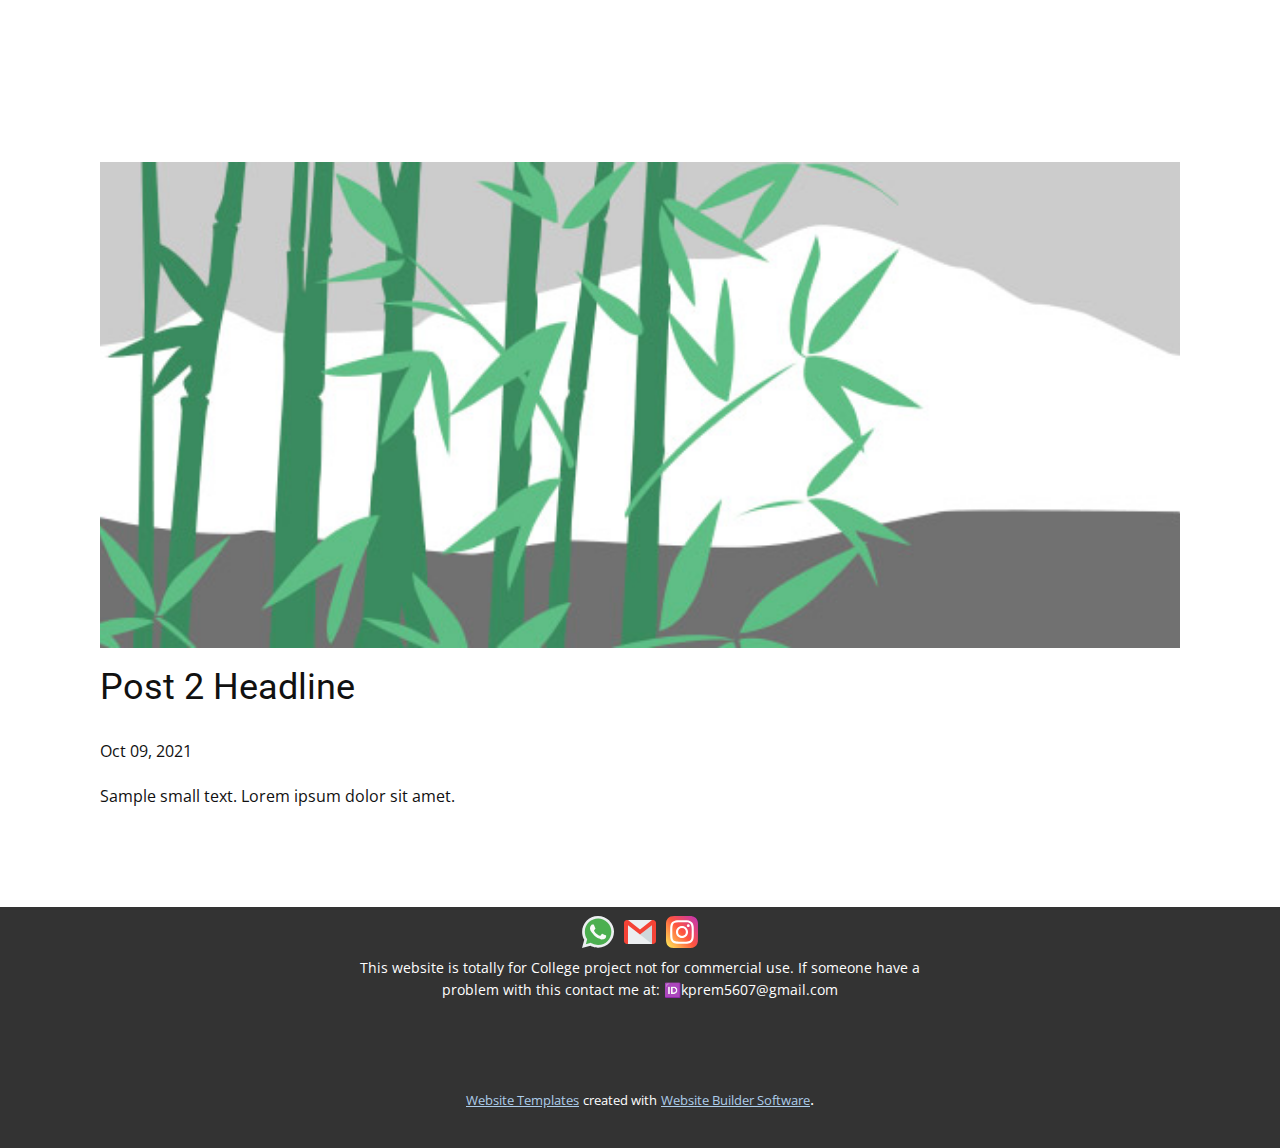
<file: client/blog/post-1.html>
<!doctype html>
<html style="font-size: 16px;"><head>
    <meta name="viewport" content="width=device-width, initial-scale=1.0">
    <meta charset="utf-8">
    <meta name="keywords" content="Post 1 Headline">
    <meta name="description" content="">
    <meta name="page_type" content="np-template-header-footer-from-plugin">
    <title>Post 2 Headline</title>
    <link rel="stylesheet" href="../nicepage.css" media="screen">
<link rel="stylesheet" href="../Post-Template.css" media="screen">
    <script class="u-script" type="text/javascript" src="../jquery.js" defer=""></script>
    <script class="u-script" type="text/javascript" src="../nicepage.js" defer=""></script>
    <meta name="generator" content="Nicepage 3.27.0, nicepage.com">
    <link id="u-theme-google-font" rel="stylesheet" href="https://fonts.googleapis.com/css?family=Roboto:100,100i,300,300i,400,400i,500,500i,700,700i,900,900i|Open+Sans:300,300i,400,400i,600,600i,700,700i,800,800i">
    
    
    <script type="application/ld+json">{
		"@context": "http://schema.org",
		"@type": "Organization",
		"name": "",
		"sameAs": [
				"tel:8383813137",
				"mailto:kprem5607@gmail.com",
				"https://instagram.com/s_pawan_1"
		]
}</script>
    <meta name="theme-color" content="#478ac9">
  </head>
  <body class="u-body"><header class="u-align-center-sm u-align-center-xs u-clearfix u-header u-header" id="sec-e713"><div class="u-clearfix u-sheet u-sheet-1">
        <nav class="u-align-left u-menu u-menu-dropdown u-offcanvas u-menu-1">
          <div class="menu-collapse" style="font-size: 1rem;">
            <a class="u-button-style u-nav-link" href="#">
              <svg class="u-svg-link" preserveAspectRatio="xMidYMin slice" viewBox="0 0 302 302" style=""><use xmlns:xlink="http://www.w3.org/1999/xlink" xlink:href="#svg-8a8f"></use></svg>
              <svg xmlns="http://www.w3.org/2000/svg" xmlns:xlink="http://www.w3.org/1999/xlink" version="1.1" id="svg-8a8f" x="0px" y="0px" viewBox="0 0 302 302" style="enable-background:new 0 0 302 302;" xml:space="preserve" class="u-svg-content"><g><rect y="36" width="302" height="30"></rect><rect y="236" width="302" height="30"></rect><rect y="136" width="302" height="30"></rect>
</g><g></g><g></g><g></g><g></g><g></g><g></g><g></g><g></g><g></g><g></g><g></g><g></g><g></g><g></g><g></g></svg>
            </a>
          </div>
          <div class="u-custom-menu u-nav-container">
            <ul class="u-nav u-unstyled u-nav-1"><li class="u-nav-item"><a class="u-button-style u-nav-link u-text-active-palette-1-base u-text-hover-palette-2-base u-text-white" href="../Home.html" style="padding: 10px 20px;">Home</a>
</li><li class="u-nav-item"><a class="u-button-style u-nav-link u-text-active-palette-1-base u-text-hover-palette-2-base u-text-white" href="../Price.html" style="padding: 10px 20px;">Price</a>
</li><li class="u-nav-item"><a class="u-button-style u-nav-link u-text-active-palette-1-base u-text-hover-palette-2-base u-text-white" href="../About.html" style="padding: 10px 20px;">About</a>
</li><li class="u-nav-item"><a class="u-button-style u-nav-link u-text-active-palette-1-base u-text-hover-palette-2-base u-text-white" href="../Contact-Us.html" style="padding: 10px 20px;">Contact Us</a>
</li></ul>
          </div>
          <div class="u-custom-menu u-nav-container-collapse">
            <div class="u-align-center u-black u-container-style u-inner-container-layout u-opacity u-opacity-95 u-sidenav">
              <div class="u-inner-container-layout u-sidenav-overflow">
                <div class="u-menu-close"></div>
                <ul class="u-align-center u-nav u-popupmenu-items u-unstyled u-nav-2"><li class="u-nav-item"><a class="u-button-style u-nav-link" href="../Home.html" style="padding: 10px 20px;">Home</a>
</li><li class="u-nav-item"><a class="u-button-style u-nav-link" href="../Price.html" style="padding: 10px 20px;">Price</a>
</li><li class="u-nav-item"><a class="u-button-style u-nav-link" href="../About.html" style="padding: 10px 20px;">About</a>
</li><li class="u-nav-item"><a class="u-button-style u-nav-link" href="../Contact-Us.html" style="padding: 10px 20px;">Contact Us</a>
</li></ul>
              </div>
            </div>
            <div class="u-black u-menu-overlay u-opacity u-opacity-70"></div>
          </div>
        </nav>
      </div></header>
    <section class="u-align-center u-clearfix u-section-1" id="sec-90ca">
      <div class="u-clearfix u-sheet u-valign-middle-md u-valign-middle-sm u-valign-middle-xs u-sheet-1"><!--post_details--><!--post_details_options_json--><!--{"source":""}--><!--/post_details_options_json--><!--blog_post-->
        <div class="u-container-style u-expanded-width u-post-details u-post-details-1">
          <div class="u-container-layout u-valign-middle u-container-layout-1"><!--blog_post_image-->
            <img alt="" class="u-blog-control u-expanded-width u-image u-image-default u-image-1" src="[data-uri]"><!--/blog_post_image--><!--blog_post_header-->
            <h2 class="u-blog-control u-text u-text-1">Post 2 Headline</h2><!--/blog_post_header--><!--blog_post_metadata-->
            <div class="u-blog-control u-metadata u-metadata-1"><!--blog_post_metadata_date-->
              <span class="u-meta-date u-meta-icon">Oct 09, 2021</span><!--/blog_post_metadata_date--><!--blog_post_metadata_category-->
              <!--/blog_post_metadata_category--><!--blog_post_metadata_comments-->
              <!--/blog_post_metadata_comments-->
            </div><!--/blog_post_metadata--><!--blog_post_content-->
            <div class="u-align-justify u-blog-control u-post-content u-text u-text-2 fr-view">
  Sample small text. Lorem ipsum dolor sit amet.
  </div><!--/blog_post_content-->
          </div>
        </div><!--/blog_post--><!--/post_details-->
      </div>
    </section>
    
    
    <footer class="u-align-center u-clearfix u-footer u-grey-80 u-footer" id="sec-08a9"><div class="u-clearfix u-sheet u-valign-middle u-sheet-1">
        <div class="u-social-icons u-spacing-10 u-social-icons-1">
          <a class="u-social-url" title="Whatsapp" target="_blank" href="../tel:8383813137"><span class="u-icon u-social-facebook u-social-icon u-icon-1"><svg class="u-svg-link" preserveAspectRatio="xMidYMin slice" viewBox="0 0 24 24" style=""><use xmlns:xlink="http://www.w3.org/1999/xlink" xlink:href="#svg-af41"></use></svg><svg class="u-svg-content" viewBox="0 0 24 24" id="svg-af41"><path d="m20.52 3.449c-2.28-2.204-5.28-3.449-8.475-3.449-9.17 0-14.928 9.935-10.349 17.838l-1.696 6.162 6.335-1.652c2.76 1.491 5.021 1.359 5.716 1.447 10.633 0 15.926-12.864 8.454-20.307z" fill="#eceff1"></path><path d="m12.067 21.751-.006-.001h-.016c-3.182 0-5.215-1.507-5.415-1.594l-3.75.975 1.005-3.645-.239-.375c-.99-1.576-1.516-3.391-1.516-5.26 0-8.793 10.745-13.19 16.963-6.975 6.203 6.15 1.848 16.875-7.026 16.875z" fill="#4caf50"></path><path d="m17.507 14.307-.009.075c-.301-.15-1.767-.867-2.04-.966-.613-.227-.44-.036-1.617 1.312-.175.195-.349.21-.646.075-.3-.15-1.263-.465-2.403-1.485-.888-.795-1.484-1.77-1.66-2.07-.293-.506.32-.578.878-1.634.1-.21.049-.375-.025-.524-.075-.15-.672-1.62-.922-2.206-.24-.584-.487-.51-.672-.51-.576-.05-.997-.042-1.368.344-1.614 1.774-1.207 3.604.174 5.55 2.714 3.552 4.16 4.206 6.804 5.114.714.227 1.365.195 1.88.121.574-.091 1.767-.721 2.016-1.426.255-.705.255-1.29.18-1.425-.074-.135-.27-.21-.57-.345z" fill="#fafafa"></path></svg></span>
          </a>
          <a class="u-social-url" title="Email" target="_blank" href="../mailto:kprem5607@gmail.com"><span class="u-icon u-social-icon u-social-twitter u-icon-2"><svg class="u-svg-link" preserveAspectRatio="xMidYMin slice" viewBox="0 0 512 512" style=""><use xmlns:xlink="http://www.w3.org/1999/xlink" xlink:href="#svg-4a0b"></use></svg><svg class="u-svg-content" viewBox="0 0 512 512" x="0px" y="0px" id="svg-4a0b" style="enable-background:new 0 0 512 512;"><rect x="64" y="64" style="fill:#ECEFF1;" width="384" height="384"></rect><polygon style="fill:#CFD8DC;" points="256,296.384 448,448 448,148.672 "></polygon><path style="fill:#F44336;" d="M464,64h-16L256,215.616L64,64H48C21.504,64,0,85.504,0,112v288c0,26.496,21.504,48,48,48h16V148.672  l192,147.68L448,148.64V448h16c26.496,0,48-21.504,48-48V112C512,85.504,490.496,64,464,64z"></path></svg></span>
          </a>
          <a class="u-social-url" title="instagram" target="_blank" href="https://instagram.com/s_pawan_1"><span class="u-icon u-social-icon u-social-instagram u-icon-3"><svg class="u-svg-link" preserveAspectRatio="xMidYMin slice" viewBox="0 0 24 24" style=""><use xmlns:xlink="http://www.w3.org/1999/xlink" xlink:href="#svg-fe7b"></use></svg><svg class="u-svg-content" viewBox="0 0 24 24" id="svg-fe7b"><linearGradient id="SVGID_1_" gradientTransform="matrix(0 -1.982 -1.844 0 -132.522 -51.077)" gradientUnits="userSpaceOnUse" x1="-37.106" x2="-26.555" y1="-72.705" y2="-84.047"><stop offset="0" stop-color="#fd5"></stop><stop offset=".5" stop-color="#ff543e"></stop><stop offset="1" stop-color="#c837ab"></stop>
</linearGradient><path d="m1.5 1.633c-1.886 1.959-1.5 4.04-1.5 10.362 0 5.25-.916 10.513 3.878 11.752 1.497.385 14.761.385 16.256-.002 1.996-.515 3.62-2.134 3.842-4.957.031-.394.031-13.185-.001-13.587-.236-3.007-2.087-4.74-4.526-5.091-.559-.081-.671-.105-3.539-.11-10.173.005-12.403-.448-14.41 1.633z" fill="url(#SVGID_1_)"></path><path d="m11.998 3.139c-3.631 0-7.079-.323-8.396 3.057-.544 1.396-.465 3.209-.465 5.805 0 2.278-.073 4.419.465 5.804 1.314 3.382 4.79 3.058 8.394 3.058 3.477 0 7.062.362 8.395-3.058.545-1.41.465-3.196.465-5.804 0-3.462.191-5.697-1.488-7.375-1.7-1.7-3.999-1.487-7.374-1.487zm-.794 1.597c7.574-.012 8.538-.854 8.006 10.843-.189 4.137-3.339 3.683-7.211 3.683-7.06 0-7.263-.202-7.263-7.265 0-7.145.56-7.257 6.468-7.263zm5.524 1.471c-.587 0-1.063.476-1.063 1.063s.476 1.063 1.063 1.063 1.063-.476 1.063-1.063-.476-1.063-1.063-1.063zm-4.73 1.243c-2.513 0-4.55 2.038-4.55 4.551s2.037 4.55 4.55 4.55 4.549-2.037 4.549-4.55-2.036-4.551-4.549-4.551zm0 1.597c3.905 0 3.91 5.908 0 5.908-3.904 0-3.91-5.908 0-5.908z" fill="#fff"></path></svg></span>
          </a>
        </div>
        <p class="u-small-text u-text u-text-variant u-text-1">This website is totally for College project not for commercial use. If someone have a problem with this contact me at: 🆔kprem5607@gmail.com</p>
      </div></footer>
    <section class="u-backlink u-clearfix u-grey-80">
      <a class="u-link" href="https://nicepage.com/website-templates" target="_blank">
        <span>Website Templates</span>
      </a>
      <p class="u-text">
        <span>created with</span>
      </p>
      <a class="u-link" href="https://nicepage.com/" target="_blank">
        <span>Website Builder Software</span>
      </a>. 
    </section>
  
</body></html>
</file>
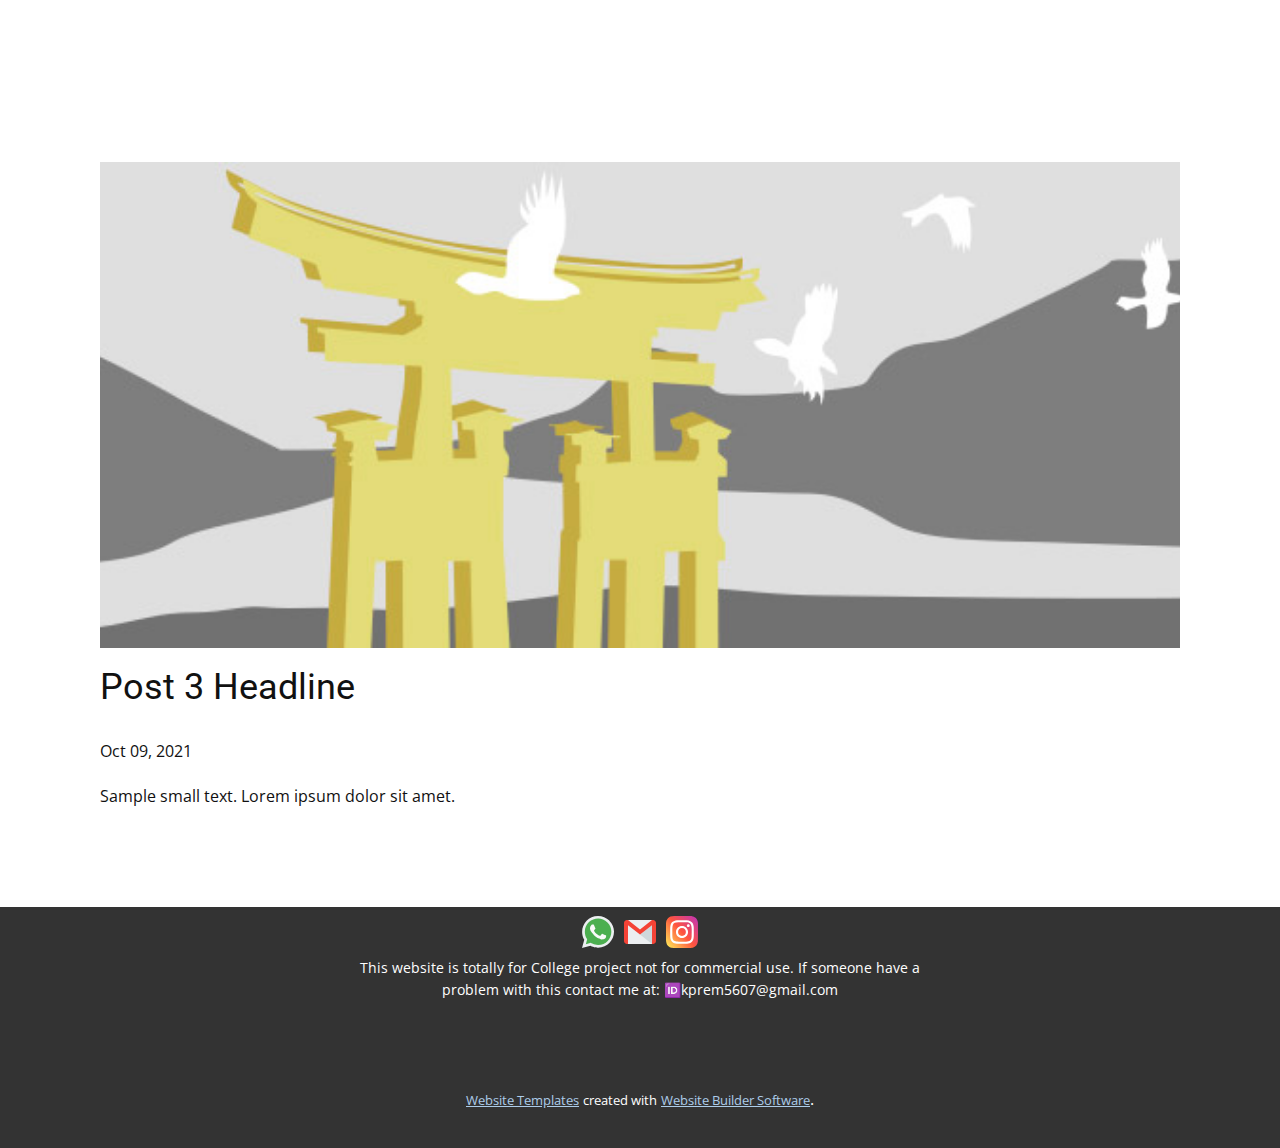
<file: client/blog/post-2.html>
<!doctype html>
<html style="font-size: 16px;"><head>
    <meta name="viewport" content="width=device-width, initial-scale=1.0">
    <meta charset="utf-8">
    <meta name="keywords" content="Post 1 Headline">
    <meta name="description" content="">
    <meta name="page_type" content="np-template-header-footer-from-plugin">
    <title>Post 3 Headline</title>
    <link rel="stylesheet" href="../nicepage.css" media="screen">
<link rel="stylesheet" href="../Post-Template.css" media="screen">
    <script class="u-script" type="text/javascript" src="../jquery.js" defer=""></script>
    <script class="u-script" type="text/javascript" src="../nicepage.js" defer=""></script>
    <meta name="generator" content="Nicepage 3.27.0, nicepage.com">
    <link id="u-theme-google-font" rel="stylesheet" href="https://fonts.googleapis.com/css?family=Roboto:100,100i,300,300i,400,400i,500,500i,700,700i,900,900i|Open+Sans:300,300i,400,400i,600,600i,700,700i,800,800i">
    
    
    <script type="application/ld+json">{
		"@context": "http://schema.org",
		"@type": "Organization",
		"name": "",
		"sameAs": [
				"tel:8383813137",
				"mailto:kprem5607@gmail.com",
				"https://instagram.com/s_pawan_1"
		]
}</script>
    <meta name="theme-color" content="#478ac9">
  </head>
  <body class="u-body"><header class="u-align-center-sm u-align-center-xs u-clearfix u-header u-header" id="sec-e713"><div class="u-clearfix u-sheet u-sheet-1">
        <nav class="u-align-left u-menu u-menu-dropdown u-offcanvas u-menu-1">
          <div class="menu-collapse" style="font-size: 1rem;">
            <a class="u-button-style u-nav-link" href="#">
              <svg class="u-svg-link" preserveAspectRatio="xMidYMin slice" viewBox="0 0 302 302" style=""><use xmlns:xlink="http://www.w3.org/1999/xlink" xlink:href="#svg-8a8f"></use></svg>
              <svg xmlns="http://www.w3.org/2000/svg" xmlns:xlink="http://www.w3.org/1999/xlink" version="1.1" id="svg-8a8f" x="0px" y="0px" viewBox="0 0 302 302" style="enable-background:new 0 0 302 302;" xml:space="preserve" class="u-svg-content"><g><rect y="36" width="302" height="30"></rect><rect y="236" width="302" height="30"></rect><rect y="136" width="302" height="30"></rect>
</g><g></g><g></g><g></g><g></g><g></g><g></g><g></g><g></g><g></g><g></g><g></g><g></g><g></g><g></g><g></g></svg>
            </a>
          </div>
          <div class="u-custom-menu u-nav-container">
            <ul class="u-nav u-unstyled u-nav-1"><li class="u-nav-item"><a class="u-button-style u-nav-link u-text-active-palette-1-base u-text-hover-palette-2-base u-text-white" href="../Home.html" style="padding: 10px 20px;">Home</a>
</li><li class="u-nav-item"><a class="u-button-style u-nav-link u-text-active-palette-1-base u-text-hover-palette-2-base u-text-white" href="../Price.html" style="padding: 10px 20px;">Price</a>
</li><li class="u-nav-item"><a class="u-button-style u-nav-link u-text-active-palette-1-base u-text-hover-palette-2-base u-text-white" href="../About.html" style="padding: 10px 20px;">About</a>
</li><li class="u-nav-item"><a class="u-button-style u-nav-link u-text-active-palette-1-base u-text-hover-palette-2-base u-text-white" href="../Contact-Us.html" style="padding: 10px 20px;">Contact Us</a>
</li></ul>
          </div>
          <div class="u-custom-menu u-nav-container-collapse">
            <div class="u-align-center u-black u-container-style u-inner-container-layout u-opacity u-opacity-95 u-sidenav">
              <div class="u-inner-container-layout u-sidenav-overflow">
                <div class="u-menu-close"></div>
                <ul class="u-align-center u-nav u-popupmenu-items u-unstyled u-nav-2"><li class="u-nav-item"><a class="u-button-style u-nav-link" href="../Home.html" style="padding: 10px 20px;">Home</a>
</li><li class="u-nav-item"><a class="u-button-style u-nav-link" href="../Price.html" style="padding: 10px 20px;">Price</a>
</li><li class="u-nav-item"><a class="u-button-style u-nav-link" href="../About.html" style="padding: 10px 20px;">About</a>
</li><li class="u-nav-item"><a class="u-button-style u-nav-link" href="../Contact-Us.html" style="padding: 10px 20px;">Contact Us</a>
</li></ul>
              </div>
            </div>
            <div class="u-black u-menu-overlay u-opacity u-opacity-70"></div>
          </div>
        </nav>
      </div></header>
    <section class="u-align-center u-clearfix u-section-1" id="sec-90ca">
      <div class="u-clearfix u-sheet u-valign-middle-md u-valign-middle-sm u-valign-middle-xs u-sheet-1"><!--post_details--><!--post_details_options_json--><!--{"source":""}--><!--/post_details_options_json--><!--blog_post-->
        <div class="u-container-style u-expanded-width u-post-details u-post-details-1">
          <div class="u-container-layout u-valign-middle u-container-layout-1"><!--blog_post_image-->
            <img alt="" class="u-blog-control u-expanded-width u-image u-image-default u-image-1" src="[data-uri]"><!--/blog_post_image--><!--blog_post_header-->
            <h2 class="u-blog-control u-text u-text-1">Post 3 Headline</h2><!--/blog_post_header--><!--blog_post_metadata-->
            <div class="u-blog-control u-metadata u-metadata-1"><!--blog_post_metadata_date-->
              <span class="u-meta-date u-meta-icon">Oct 09, 2021</span><!--/blog_post_metadata_date--><!--blog_post_metadata_category-->
              <!--/blog_post_metadata_category--><!--blog_post_metadata_comments-->
              <!--/blog_post_metadata_comments-->
            </div><!--/blog_post_metadata--><!--blog_post_content-->
            <div class="u-align-justify u-blog-control u-post-content u-text u-text-2 fr-view">
  Sample small text. Lorem ipsum dolor sit amet.
  </div><!--/blog_post_content-->
          </div>
        </div><!--/blog_post--><!--/post_details-->
      </div>
    </section>
    
    
    <footer class="u-align-center u-clearfix u-footer u-grey-80 u-footer" id="sec-08a9"><div class="u-clearfix u-sheet u-valign-middle u-sheet-1">
        <div class="u-social-icons u-spacing-10 u-social-icons-1">
          <a class="u-social-url" title="Whatsapp" target="_blank" href="../tel:8383813137"><span class="u-icon u-social-facebook u-social-icon u-icon-1"><svg class="u-svg-link" preserveAspectRatio="xMidYMin slice" viewBox="0 0 24 24" style=""><use xmlns:xlink="http://www.w3.org/1999/xlink" xlink:href="#svg-af41"></use></svg><svg class="u-svg-content" viewBox="0 0 24 24" id="svg-af41"><path d="m20.52 3.449c-2.28-2.204-5.28-3.449-8.475-3.449-9.17 0-14.928 9.935-10.349 17.838l-1.696 6.162 6.335-1.652c2.76 1.491 5.021 1.359 5.716 1.447 10.633 0 15.926-12.864 8.454-20.307z" fill="#eceff1"></path><path d="m12.067 21.751-.006-.001h-.016c-3.182 0-5.215-1.507-5.415-1.594l-3.75.975 1.005-3.645-.239-.375c-.99-1.576-1.516-3.391-1.516-5.26 0-8.793 10.745-13.19 16.963-6.975 6.203 6.15 1.848 16.875-7.026 16.875z" fill="#4caf50"></path><path d="m17.507 14.307-.009.075c-.301-.15-1.767-.867-2.04-.966-.613-.227-.44-.036-1.617 1.312-.175.195-.349.21-.646.075-.3-.15-1.263-.465-2.403-1.485-.888-.795-1.484-1.77-1.66-2.07-.293-.506.32-.578.878-1.634.1-.21.049-.375-.025-.524-.075-.15-.672-1.62-.922-2.206-.24-.584-.487-.51-.672-.51-.576-.05-.997-.042-1.368.344-1.614 1.774-1.207 3.604.174 5.55 2.714 3.552 4.16 4.206 6.804 5.114.714.227 1.365.195 1.88.121.574-.091 1.767-.721 2.016-1.426.255-.705.255-1.29.18-1.425-.074-.135-.27-.21-.57-.345z" fill="#fafafa"></path></svg></span>
          </a>
          <a class="u-social-url" title="Email" target="_blank" href="../mailto:kprem5607@gmail.com"><span class="u-icon u-social-icon u-social-twitter u-icon-2"><svg class="u-svg-link" preserveAspectRatio="xMidYMin slice" viewBox="0 0 512 512" style=""><use xmlns:xlink="http://www.w3.org/1999/xlink" xlink:href="#svg-4a0b"></use></svg><svg class="u-svg-content" viewBox="0 0 512 512" x="0px" y="0px" id="svg-4a0b" style="enable-background:new 0 0 512 512;"><rect x="64" y="64" style="fill:#ECEFF1;" width="384" height="384"></rect><polygon style="fill:#CFD8DC;" points="256,296.384 448,448 448,148.672 "></polygon><path style="fill:#F44336;" d="M464,64h-16L256,215.616L64,64H48C21.504,64,0,85.504,0,112v288c0,26.496,21.504,48,48,48h16V148.672  l192,147.68L448,148.64V448h16c26.496,0,48-21.504,48-48V112C512,85.504,490.496,64,464,64z"></path></svg></span>
          </a>
          <a class="u-social-url" title="instagram" target="_blank" href="https://instagram.com/s_pawan_1"><span class="u-icon u-social-icon u-social-instagram u-icon-3"><svg class="u-svg-link" preserveAspectRatio="xMidYMin slice" viewBox="0 0 24 24" style=""><use xmlns:xlink="http://www.w3.org/1999/xlink" xlink:href="#svg-fe7b"></use></svg><svg class="u-svg-content" viewBox="0 0 24 24" id="svg-fe7b"><linearGradient id="SVGID_1_" gradientTransform="matrix(0 -1.982 -1.844 0 -132.522 -51.077)" gradientUnits="userSpaceOnUse" x1="-37.106" x2="-26.555" y1="-72.705" y2="-84.047"><stop offset="0" stop-color="#fd5"></stop><stop offset=".5" stop-color="#ff543e"></stop><stop offset="1" stop-color="#c837ab"></stop>
</linearGradient><path d="m1.5 1.633c-1.886 1.959-1.5 4.04-1.5 10.362 0 5.25-.916 10.513 3.878 11.752 1.497.385 14.761.385 16.256-.002 1.996-.515 3.62-2.134 3.842-4.957.031-.394.031-13.185-.001-13.587-.236-3.007-2.087-4.74-4.526-5.091-.559-.081-.671-.105-3.539-.11-10.173.005-12.403-.448-14.41 1.633z" fill="url(#SVGID_1_)"></path><path d="m11.998 3.139c-3.631 0-7.079-.323-8.396 3.057-.544 1.396-.465 3.209-.465 5.805 0 2.278-.073 4.419.465 5.804 1.314 3.382 4.79 3.058 8.394 3.058 3.477 0 7.062.362 8.395-3.058.545-1.41.465-3.196.465-5.804 0-3.462.191-5.697-1.488-7.375-1.7-1.7-3.999-1.487-7.374-1.487zm-.794 1.597c7.574-.012 8.538-.854 8.006 10.843-.189 4.137-3.339 3.683-7.211 3.683-7.06 0-7.263-.202-7.263-7.265 0-7.145.56-7.257 6.468-7.263zm5.524 1.471c-.587 0-1.063.476-1.063 1.063s.476 1.063 1.063 1.063 1.063-.476 1.063-1.063-.476-1.063-1.063-1.063zm-4.73 1.243c-2.513 0-4.55 2.038-4.55 4.551s2.037 4.55 4.55 4.55 4.549-2.037 4.549-4.55-2.036-4.551-4.549-4.551zm0 1.597c3.905 0 3.91 5.908 0 5.908-3.904 0-3.91-5.908 0-5.908z" fill="#fff"></path></svg></span>
          </a>
        </div>
        <p class="u-small-text u-text u-text-variant u-text-1">This website is totally for College project not for commercial use. If someone have a problem with this contact me at: 🆔kprem5607@gmail.com</p>
      </div></footer>
    <section class="u-backlink u-clearfix u-grey-80">
      <a class="u-link" href="https://nicepage.com/website-templates" target="_blank">
        <span>Website Templates</span>
      </a>
      <p class="u-text">
        <span>created with</span>
      </p>
      <a class="u-link" href="https://nicepage.com/" target="_blank">
        <span>Website Builder Software</span>
      </a>. 
    </section>
  
</body></html>
</file>
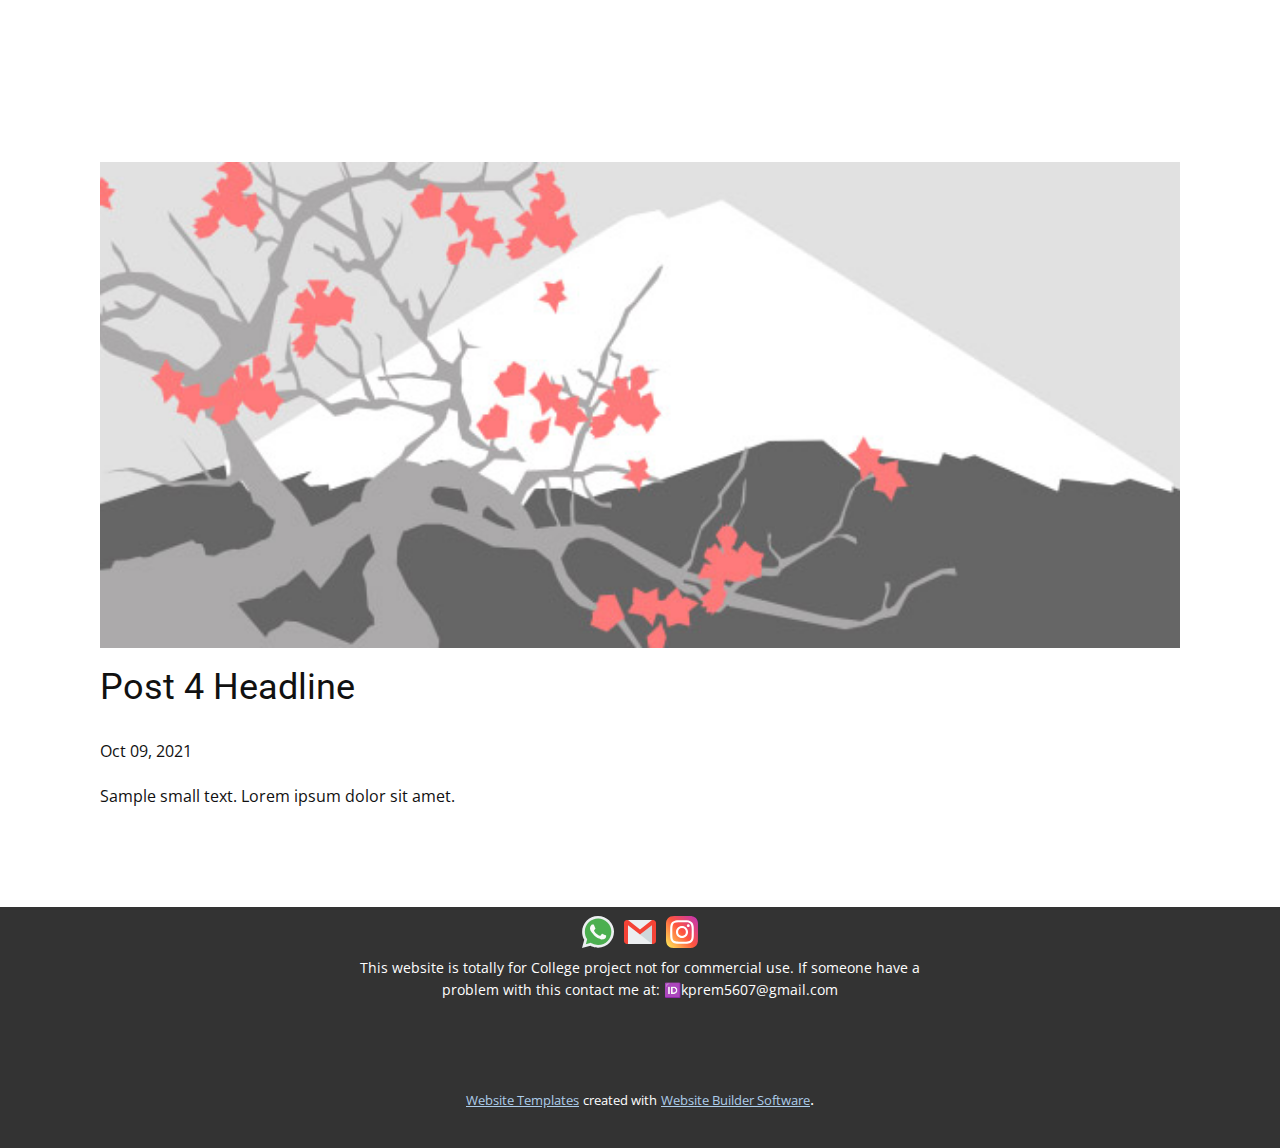
<file: client/blog/post-3.html>
<!doctype html>
<html style="font-size: 16px;"><head>
    <meta name="viewport" content="width=device-width, initial-scale=1.0">
    <meta charset="utf-8">
    <meta name="keywords" content="Post 1 Headline">
    <meta name="description" content="">
    <meta name="page_type" content="np-template-header-footer-from-plugin">
    <title>Post 4 Headline</title>
    <link rel="stylesheet" href="../nicepage.css" media="screen">
<link rel="stylesheet" href="../Post-Template.css" media="screen">
    <script class="u-script" type="text/javascript" src="../jquery.js" defer=""></script>
    <script class="u-script" type="text/javascript" src="../nicepage.js" defer=""></script>
    <meta name="generator" content="Nicepage 3.27.0, nicepage.com">
    <link id="u-theme-google-font" rel="stylesheet" href="https://fonts.googleapis.com/css?family=Roboto:100,100i,300,300i,400,400i,500,500i,700,700i,900,900i|Open+Sans:300,300i,400,400i,600,600i,700,700i,800,800i">
    
    
    <script type="application/ld+json">{
		"@context": "http://schema.org",
		"@type": "Organization",
		"name": "",
		"sameAs": [
				"tel:8383813137",
				"mailto:kprem5607@gmail.com",
				"https://instagram.com/s_pawan_1"
		]
}</script>
    <meta name="theme-color" content="#478ac9">
  </head>
  <body class="u-body"><header class="u-align-center-sm u-align-center-xs u-clearfix u-header u-header" id="sec-e713"><div class="u-clearfix u-sheet u-sheet-1">
        <nav class="u-align-left u-menu u-menu-dropdown u-offcanvas u-menu-1">
          <div class="menu-collapse" style="font-size: 1rem;">
            <a class="u-button-style u-nav-link" href="#">
              <svg class="u-svg-link" preserveAspectRatio="xMidYMin slice" viewBox="0 0 302 302" style=""><use xmlns:xlink="http://www.w3.org/1999/xlink" xlink:href="#svg-8a8f"></use></svg>
              <svg xmlns="http://www.w3.org/2000/svg" xmlns:xlink="http://www.w3.org/1999/xlink" version="1.1" id="svg-8a8f" x="0px" y="0px" viewBox="0 0 302 302" style="enable-background:new 0 0 302 302;" xml:space="preserve" class="u-svg-content"><g><rect y="36" width="302" height="30"></rect><rect y="236" width="302" height="30"></rect><rect y="136" width="302" height="30"></rect>
</g><g></g><g></g><g></g><g></g><g></g><g></g><g></g><g></g><g></g><g></g><g></g><g></g><g></g><g></g><g></g></svg>
            </a>
          </div>
          <div class="u-custom-menu u-nav-container">
            <ul class="u-nav u-unstyled u-nav-1"><li class="u-nav-item"><a class="u-button-style u-nav-link u-text-active-palette-1-base u-text-hover-palette-2-base u-text-white" href="../Home.html" style="padding: 10px 20px;">Home</a>
</li><li class="u-nav-item"><a class="u-button-style u-nav-link u-text-active-palette-1-base u-text-hover-palette-2-base u-text-white" href="../Price.html" style="padding: 10px 20px;">Price</a>
</li><li class="u-nav-item"><a class="u-button-style u-nav-link u-text-active-palette-1-base u-text-hover-palette-2-base u-text-white" href="../About.html" style="padding: 10px 20px;">About</a>
</li><li class="u-nav-item"><a class="u-button-style u-nav-link u-text-active-palette-1-base u-text-hover-palette-2-base u-text-white" href="../Contact-Us.html" style="padding: 10px 20px;">Contact Us</a>
</li></ul>
          </div>
          <div class="u-custom-menu u-nav-container-collapse">
            <div class="u-align-center u-black u-container-style u-inner-container-layout u-opacity u-opacity-95 u-sidenav">
              <div class="u-inner-container-layout u-sidenav-overflow">
                <div class="u-menu-close"></div>
                <ul class="u-align-center u-nav u-popupmenu-items u-unstyled u-nav-2"><li class="u-nav-item"><a class="u-button-style u-nav-link" href="../Home.html" style="padding: 10px 20px;">Home</a>
</li><li class="u-nav-item"><a class="u-button-style u-nav-link" href="../Price.html" style="padding: 10px 20px;">Price</a>
</li><li class="u-nav-item"><a class="u-button-style u-nav-link" href="../About.html" style="padding: 10px 20px;">About</a>
</li><li class="u-nav-item"><a class="u-button-style u-nav-link" href="../Contact-Us.html" style="padding: 10px 20px;">Contact Us</a>
</li></ul>
              </div>
            </div>
            <div class="u-black u-menu-overlay u-opacity u-opacity-70"></div>
          </div>
        </nav>
      </div></header>
    <section class="u-align-center u-clearfix u-section-1" id="sec-90ca">
      <div class="u-clearfix u-sheet u-valign-middle-md u-valign-middle-sm u-valign-middle-xs u-sheet-1"><!--post_details--><!--post_details_options_json--><!--{"source":""}--><!--/post_details_options_json--><!--blog_post-->
        <div class="u-container-style u-expanded-width u-post-details u-post-details-1">
          <div class="u-container-layout u-valign-middle u-container-layout-1"><!--blog_post_image-->
            <img alt="" class="u-blog-control u-expanded-width u-image u-image-default u-image-1" src="[data-uri]"><!--/blog_post_image--><!--blog_post_header-->
            <h2 class="u-blog-control u-text u-text-1">Post 4 Headline</h2><!--/blog_post_header--><!--blog_post_metadata-->
            <div class="u-blog-control u-metadata u-metadata-1"><!--blog_post_metadata_date-->
              <span class="u-meta-date u-meta-icon">Oct 09, 2021</span><!--/blog_post_metadata_date--><!--blog_post_metadata_category-->
              <!--/blog_post_metadata_category--><!--blog_post_metadata_comments-->
              <!--/blog_post_metadata_comments-->
            </div><!--/blog_post_metadata--><!--blog_post_content-->
            <div class="u-align-justify u-blog-control u-post-content u-text u-text-2 fr-view">
  Sample small text. Lorem ipsum dolor sit amet.
  </div><!--/blog_post_content-->
          </div>
        </div><!--/blog_post--><!--/post_details-->
      </div>
    </section>
    
    
    <footer class="u-align-center u-clearfix u-footer u-grey-80 u-footer" id="sec-08a9"><div class="u-clearfix u-sheet u-valign-middle u-sheet-1">
        <div class="u-social-icons u-spacing-10 u-social-icons-1">
          <a class="u-social-url" title="Whatsapp" target="_blank" href="../tel:8383813137"><span class="u-icon u-social-facebook u-social-icon u-icon-1"><svg class="u-svg-link" preserveAspectRatio="xMidYMin slice" viewBox="0 0 24 24" style=""><use xmlns:xlink="http://www.w3.org/1999/xlink" xlink:href="#svg-af41"></use></svg><svg class="u-svg-content" viewBox="0 0 24 24" id="svg-af41"><path d="m20.52 3.449c-2.28-2.204-5.28-3.449-8.475-3.449-9.17 0-14.928 9.935-10.349 17.838l-1.696 6.162 6.335-1.652c2.76 1.491 5.021 1.359 5.716 1.447 10.633 0 15.926-12.864 8.454-20.307z" fill="#eceff1"></path><path d="m12.067 21.751-.006-.001h-.016c-3.182 0-5.215-1.507-5.415-1.594l-3.75.975 1.005-3.645-.239-.375c-.99-1.576-1.516-3.391-1.516-5.26 0-8.793 10.745-13.19 16.963-6.975 6.203 6.15 1.848 16.875-7.026 16.875z" fill="#4caf50"></path><path d="m17.507 14.307-.009.075c-.301-.15-1.767-.867-2.04-.966-.613-.227-.44-.036-1.617 1.312-.175.195-.349.21-.646.075-.3-.15-1.263-.465-2.403-1.485-.888-.795-1.484-1.77-1.66-2.07-.293-.506.32-.578.878-1.634.1-.21.049-.375-.025-.524-.075-.15-.672-1.62-.922-2.206-.24-.584-.487-.51-.672-.51-.576-.05-.997-.042-1.368.344-1.614 1.774-1.207 3.604.174 5.55 2.714 3.552 4.16 4.206 6.804 5.114.714.227 1.365.195 1.88.121.574-.091 1.767-.721 2.016-1.426.255-.705.255-1.29.18-1.425-.074-.135-.27-.21-.57-.345z" fill="#fafafa"></path></svg></span>
          </a>
          <a class="u-social-url" title="Email" target="_blank" href="../mailto:kprem5607@gmail.com"><span class="u-icon u-social-icon u-social-twitter u-icon-2"><svg class="u-svg-link" preserveAspectRatio="xMidYMin slice" viewBox="0 0 512 512" style=""><use xmlns:xlink="http://www.w3.org/1999/xlink" xlink:href="#svg-4a0b"></use></svg><svg class="u-svg-content" viewBox="0 0 512 512" x="0px" y="0px" id="svg-4a0b" style="enable-background:new 0 0 512 512;"><rect x="64" y="64" style="fill:#ECEFF1;" width="384" height="384"></rect><polygon style="fill:#CFD8DC;" points="256,296.384 448,448 448,148.672 "></polygon><path style="fill:#F44336;" d="M464,64h-16L256,215.616L64,64H48C21.504,64,0,85.504,0,112v288c0,26.496,21.504,48,48,48h16V148.672  l192,147.68L448,148.64V448h16c26.496,0,48-21.504,48-48V112C512,85.504,490.496,64,464,64z"></path></svg></span>
          </a>
          <a class="u-social-url" title="instagram" target="_blank" href="https://instagram.com/s_pawan_1"><span class="u-icon u-social-icon u-social-instagram u-icon-3"><svg class="u-svg-link" preserveAspectRatio="xMidYMin slice" viewBox="0 0 24 24" style=""><use xmlns:xlink="http://www.w3.org/1999/xlink" xlink:href="#svg-fe7b"></use></svg><svg class="u-svg-content" viewBox="0 0 24 24" id="svg-fe7b"><linearGradient id="SVGID_1_" gradientTransform="matrix(0 -1.982 -1.844 0 -132.522 -51.077)" gradientUnits="userSpaceOnUse" x1="-37.106" x2="-26.555" y1="-72.705" y2="-84.047"><stop offset="0" stop-color="#fd5"></stop><stop offset=".5" stop-color="#ff543e"></stop><stop offset="1" stop-color="#c837ab"></stop>
</linearGradient><path d="m1.5 1.633c-1.886 1.959-1.5 4.04-1.5 10.362 0 5.25-.916 10.513 3.878 11.752 1.497.385 14.761.385 16.256-.002 1.996-.515 3.62-2.134 3.842-4.957.031-.394.031-13.185-.001-13.587-.236-3.007-2.087-4.74-4.526-5.091-.559-.081-.671-.105-3.539-.11-10.173.005-12.403-.448-14.41 1.633z" fill="url(#SVGID_1_)"></path><path d="m11.998 3.139c-3.631 0-7.079-.323-8.396 3.057-.544 1.396-.465 3.209-.465 5.805 0 2.278-.073 4.419.465 5.804 1.314 3.382 4.79 3.058 8.394 3.058 3.477 0 7.062.362 8.395-3.058.545-1.41.465-3.196.465-5.804 0-3.462.191-5.697-1.488-7.375-1.7-1.7-3.999-1.487-7.374-1.487zm-.794 1.597c7.574-.012 8.538-.854 8.006 10.843-.189 4.137-3.339 3.683-7.211 3.683-7.06 0-7.263-.202-7.263-7.265 0-7.145.56-7.257 6.468-7.263zm5.524 1.471c-.587 0-1.063.476-1.063 1.063s.476 1.063 1.063 1.063 1.063-.476 1.063-1.063-.476-1.063-1.063-1.063zm-4.73 1.243c-2.513 0-4.55 2.038-4.55 4.551s2.037 4.55 4.55 4.55 4.549-2.037 4.549-4.55-2.036-4.551-4.549-4.551zm0 1.597c3.905 0 3.91 5.908 0 5.908-3.904 0-3.91-5.908 0-5.908z" fill="#fff"></path></svg></span>
          </a>
        </div>
        <p class="u-small-text u-text u-text-variant u-text-1">This website is totally for College project not for commercial use. If someone have a problem with this contact me at: 🆔kprem5607@gmail.com</p>
      </div></footer>
    <section class="u-backlink u-clearfix u-grey-80">
      <a class="u-link" href="https://nicepage.com/website-templates" target="_blank">
        <span>Website Templates</span>
      </a>
      <p class="u-text">
        <span>created with</span>
      </p>
      <a class="u-link" href="https://nicepage.com/" target="_blank">
        <span>Website Builder Software</span>
      </a>. 
    </section>
  
</body></html>
</file>
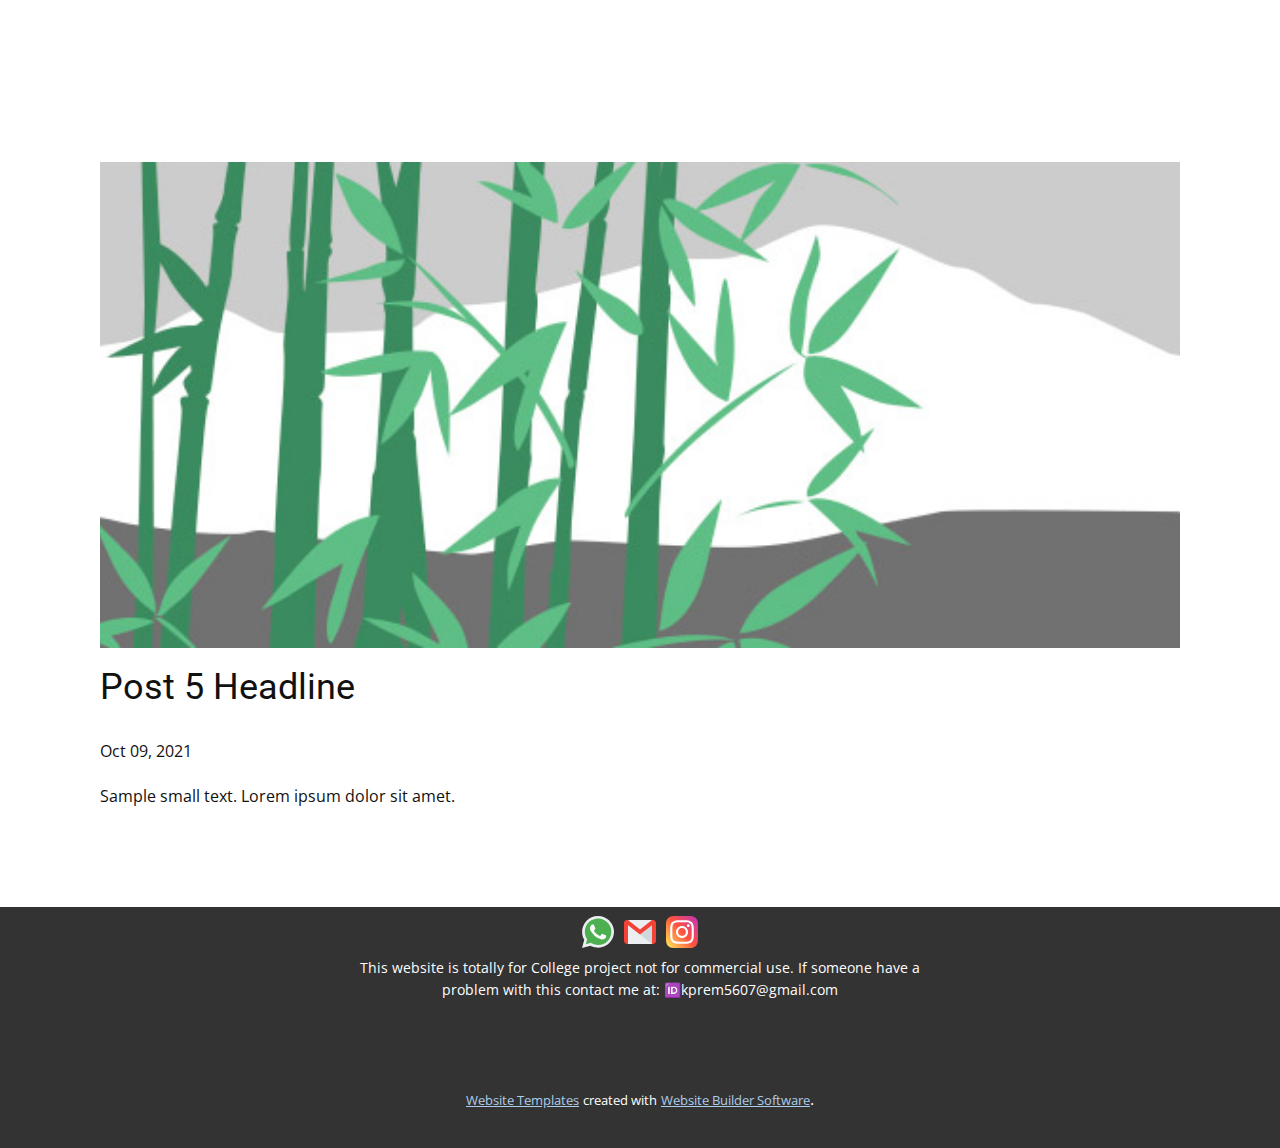
<file: client/blog/post-4.html>
<!doctype html>
<html style="font-size: 16px;"><head>
    <meta name="viewport" content="width=device-width, initial-scale=1.0">
    <meta charset="utf-8">
    <meta name="keywords" content="Post 1 Headline">
    <meta name="description" content="">
    <meta name="page_type" content="np-template-header-footer-from-plugin">
    <title>Post 5 Headline</title>
    <link rel="stylesheet" href="../nicepage.css" media="screen">
<link rel="stylesheet" href="../Post-Template.css" media="screen">
    <script class="u-script" type="text/javascript" src="../jquery.js" defer=""></script>
    <script class="u-script" type="text/javascript" src="../nicepage.js" defer=""></script>
    <meta name="generator" content="Nicepage 3.27.0, nicepage.com">
    <link id="u-theme-google-font" rel="stylesheet" href="https://fonts.googleapis.com/css?family=Roboto:100,100i,300,300i,400,400i,500,500i,700,700i,900,900i|Open+Sans:300,300i,400,400i,600,600i,700,700i,800,800i">
    
    
    <script type="application/ld+json">{
		"@context": "http://schema.org",
		"@type": "Organization",
		"name": "",
		"sameAs": [
				"tel:8383813137",
				"mailto:kprem5607@gmail.com",
				"https://instagram.com/s_pawan_1"
		]
}</script>
    <meta name="theme-color" content="#478ac9">
  </head>
  <body class="u-body"><header class="u-align-center-sm u-align-center-xs u-clearfix u-header u-header" id="sec-e713"><div class="u-clearfix u-sheet u-sheet-1">
        <nav class="u-align-left u-menu u-menu-dropdown u-offcanvas u-menu-1">
          <div class="menu-collapse" style="font-size: 1rem;">
            <a class="u-button-style u-nav-link" href="#">
              <svg class="u-svg-link" preserveAspectRatio="xMidYMin slice" viewBox="0 0 302 302" style=""><use xmlns:xlink="http://www.w3.org/1999/xlink" xlink:href="#svg-8a8f"></use></svg>
              <svg xmlns="http://www.w3.org/2000/svg" xmlns:xlink="http://www.w3.org/1999/xlink" version="1.1" id="svg-8a8f" x="0px" y="0px" viewBox="0 0 302 302" style="enable-background:new 0 0 302 302;" xml:space="preserve" class="u-svg-content"><g><rect y="36" width="302" height="30"></rect><rect y="236" width="302" height="30"></rect><rect y="136" width="302" height="30"></rect>
</g><g></g><g></g><g></g><g></g><g></g><g></g><g></g><g></g><g></g><g></g><g></g><g></g><g></g><g></g><g></g></svg>
            </a>
          </div>
          <div class="u-custom-menu u-nav-container">
            <ul class="u-nav u-unstyled u-nav-1"><li class="u-nav-item"><a class="u-button-style u-nav-link u-text-active-palette-1-base u-text-hover-palette-2-base u-text-white" href="../Home.html" style="padding: 10px 20px;">Home</a>
</li><li class="u-nav-item"><a class="u-button-style u-nav-link u-text-active-palette-1-base u-text-hover-palette-2-base u-text-white" href="../Price.html" style="padding: 10px 20px;">Price</a>
</li><li class="u-nav-item"><a class="u-button-style u-nav-link u-text-active-palette-1-base u-text-hover-palette-2-base u-text-white" href="../About.html" style="padding: 10px 20px;">About</a>
</li><li class="u-nav-item"><a class="u-button-style u-nav-link u-text-active-palette-1-base u-text-hover-palette-2-base u-text-white" href="../Contact-Us.html" style="padding: 10px 20px;">Contact Us</a>
</li></ul>
          </div>
          <div class="u-custom-menu u-nav-container-collapse">
            <div class="u-align-center u-black u-container-style u-inner-container-layout u-opacity u-opacity-95 u-sidenav">
              <div class="u-inner-container-layout u-sidenav-overflow">
                <div class="u-menu-close"></div>
                <ul class="u-align-center u-nav u-popupmenu-items u-unstyled u-nav-2"><li class="u-nav-item"><a class="u-button-style u-nav-link" href="../Home.html" style="padding: 10px 20px;">Home</a>
</li><li class="u-nav-item"><a class="u-button-style u-nav-link" href="../Price.html" style="padding: 10px 20px;">Price</a>
</li><li class="u-nav-item"><a class="u-button-style u-nav-link" href="../About.html" style="padding: 10px 20px;">About</a>
</li><li class="u-nav-item"><a class="u-button-style u-nav-link" href="../Contact-Us.html" style="padding: 10px 20px;">Contact Us</a>
</li></ul>
              </div>
            </div>
            <div class="u-black u-menu-overlay u-opacity u-opacity-70"></div>
          </div>
        </nav>
      </div></header>
    <section class="u-align-center u-clearfix u-section-1" id="sec-90ca">
      <div class="u-clearfix u-sheet u-valign-middle-md u-valign-middle-sm u-valign-middle-xs u-sheet-1"><!--post_details--><!--post_details_options_json--><!--{"source":""}--><!--/post_details_options_json--><!--blog_post-->
        <div class="u-container-style u-expanded-width u-post-details u-post-details-1">
          <div class="u-container-layout u-valign-middle u-container-layout-1"><!--blog_post_image-->
            <img alt="" class="u-blog-control u-expanded-width u-image u-image-default u-image-1" src="[data-uri]"><!--/blog_post_image--><!--blog_post_header-->
            <h2 class="u-blog-control u-text u-text-1">Post 5 Headline</h2><!--/blog_post_header--><!--blog_post_metadata-->
            <div class="u-blog-control u-metadata u-metadata-1"><!--blog_post_metadata_date-->
              <span class="u-meta-date u-meta-icon">Oct 09, 2021</span><!--/blog_post_metadata_date--><!--blog_post_metadata_category-->
              <!--/blog_post_metadata_category--><!--blog_post_metadata_comments-->
              <!--/blog_post_metadata_comments-->
            </div><!--/blog_post_metadata--><!--blog_post_content-->
            <div class="u-align-justify u-blog-control u-post-content u-text u-text-2 fr-view">
  Sample small text. Lorem ipsum dolor sit amet.
  </div><!--/blog_post_content-->
          </div>
        </div><!--/blog_post--><!--/post_details-->
      </div>
    </section>
    
    
    <footer class="u-align-center u-clearfix u-footer u-grey-80 u-footer" id="sec-08a9"><div class="u-clearfix u-sheet u-valign-middle u-sheet-1">
        <div class="u-social-icons u-spacing-10 u-social-icons-1">
          <a class="u-social-url" title="Whatsapp" target="_blank" href="../tel:8383813137"><span class="u-icon u-social-facebook u-social-icon u-icon-1"><svg class="u-svg-link" preserveAspectRatio="xMidYMin slice" viewBox="0 0 24 24" style=""><use xmlns:xlink="http://www.w3.org/1999/xlink" xlink:href="#svg-af41"></use></svg><svg class="u-svg-content" viewBox="0 0 24 24" id="svg-af41"><path d="m20.52 3.449c-2.28-2.204-5.28-3.449-8.475-3.449-9.17 0-14.928 9.935-10.349 17.838l-1.696 6.162 6.335-1.652c2.76 1.491 5.021 1.359 5.716 1.447 10.633 0 15.926-12.864 8.454-20.307z" fill="#eceff1"></path><path d="m12.067 21.751-.006-.001h-.016c-3.182 0-5.215-1.507-5.415-1.594l-3.75.975 1.005-3.645-.239-.375c-.99-1.576-1.516-3.391-1.516-5.26 0-8.793 10.745-13.19 16.963-6.975 6.203 6.15 1.848 16.875-7.026 16.875z" fill="#4caf50"></path><path d="m17.507 14.307-.009.075c-.301-.15-1.767-.867-2.04-.966-.613-.227-.44-.036-1.617 1.312-.175.195-.349.21-.646.075-.3-.15-1.263-.465-2.403-1.485-.888-.795-1.484-1.77-1.66-2.07-.293-.506.32-.578.878-1.634.1-.21.049-.375-.025-.524-.075-.15-.672-1.62-.922-2.206-.24-.584-.487-.51-.672-.51-.576-.05-.997-.042-1.368.344-1.614 1.774-1.207 3.604.174 5.55 2.714 3.552 4.16 4.206 6.804 5.114.714.227 1.365.195 1.88.121.574-.091 1.767-.721 2.016-1.426.255-.705.255-1.29.18-1.425-.074-.135-.27-.21-.57-.345z" fill="#fafafa"></path></svg></span>
          </a>
          <a class="u-social-url" title="Email" target="_blank" href="../mailto:kprem5607@gmail.com"><span class="u-icon u-social-icon u-social-twitter u-icon-2"><svg class="u-svg-link" preserveAspectRatio="xMidYMin slice" viewBox="0 0 512 512" style=""><use xmlns:xlink="http://www.w3.org/1999/xlink" xlink:href="#svg-4a0b"></use></svg><svg class="u-svg-content" viewBox="0 0 512 512" x="0px" y="0px" id="svg-4a0b" style="enable-background:new 0 0 512 512;"><rect x="64" y="64" style="fill:#ECEFF1;" width="384" height="384"></rect><polygon style="fill:#CFD8DC;" points="256,296.384 448,448 448,148.672 "></polygon><path style="fill:#F44336;" d="M464,64h-16L256,215.616L64,64H48C21.504,64,0,85.504,0,112v288c0,26.496,21.504,48,48,48h16V148.672  l192,147.68L448,148.64V448h16c26.496,0,48-21.504,48-48V112C512,85.504,490.496,64,464,64z"></path></svg></span>
          </a>
          <a class="u-social-url" title="instagram" target="_blank" href="https://instagram.com/s_pawan_1"><span class="u-icon u-social-icon u-social-instagram u-icon-3"><svg class="u-svg-link" preserveAspectRatio="xMidYMin slice" viewBox="0 0 24 24" style=""><use xmlns:xlink="http://www.w3.org/1999/xlink" xlink:href="#svg-fe7b"></use></svg><svg class="u-svg-content" viewBox="0 0 24 24" id="svg-fe7b"><linearGradient id="SVGID_1_" gradientTransform="matrix(0 -1.982 -1.844 0 -132.522 -51.077)" gradientUnits="userSpaceOnUse" x1="-37.106" x2="-26.555" y1="-72.705" y2="-84.047"><stop offset="0" stop-color="#fd5"></stop><stop offset=".5" stop-color="#ff543e"></stop><stop offset="1" stop-color="#c837ab"></stop>
</linearGradient><path d="m1.5 1.633c-1.886 1.959-1.5 4.04-1.5 10.362 0 5.25-.916 10.513 3.878 11.752 1.497.385 14.761.385 16.256-.002 1.996-.515 3.62-2.134 3.842-4.957.031-.394.031-13.185-.001-13.587-.236-3.007-2.087-4.74-4.526-5.091-.559-.081-.671-.105-3.539-.11-10.173.005-12.403-.448-14.41 1.633z" fill="url(#SVGID_1_)"></path><path d="m11.998 3.139c-3.631 0-7.079-.323-8.396 3.057-.544 1.396-.465 3.209-.465 5.805 0 2.278-.073 4.419.465 5.804 1.314 3.382 4.79 3.058 8.394 3.058 3.477 0 7.062.362 8.395-3.058.545-1.41.465-3.196.465-5.804 0-3.462.191-5.697-1.488-7.375-1.7-1.7-3.999-1.487-7.374-1.487zm-.794 1.597c7.574-.012 8.538-.854 8.006 10.843-.189 4.137-3.339 3.683-7.211 3.683-7.06 0-7.263-.202-7.263-7.265 0-7.145.56-7.257 6.468-7.263zm5.524 1.471c-.587 0-1.063.476-1.063 1.063s.476 1.063 1.063 1.063 1.063-.476 1.063-1.063-.476-1.063-1.063-1.063zm-4.73 1.243c-2.513 0-4.55 2.038-4.55 4.551s2.037 4.55 4.55 4.55 4.549-2.037 4.549-4.55-2.036-4.551-4.549-4.551zm0 1.597c3.905 0 3.91 5.908 0 5.908-3.904 0-3.91-5.908 0-5.908z" fill="#fff"></path></svg></span>
          </a>
        </div>
        <p class="u-small-text u-text u-text-variant u-text-1">This website is totally for College project not for commercial use. If someone have a problem with this contact me at: 🆔kprem5607@gmail.com</p>
      </div></footer>
    <section class="u-backlink u-clearfix u-grey-80">
      <a class="u-link" href="https://nicepage.com/website-templates" target="_blank">
        <span>Website Templates</span>
      </a>
      <p class="u-text">
        <span>created with</span>
      </p>
      <a class="u-link" href="https://nicepage.com/" target="_blank">
        <span>Website Builder Software</span>
      </a>. 
    </section>
  
</body></html>
</file>
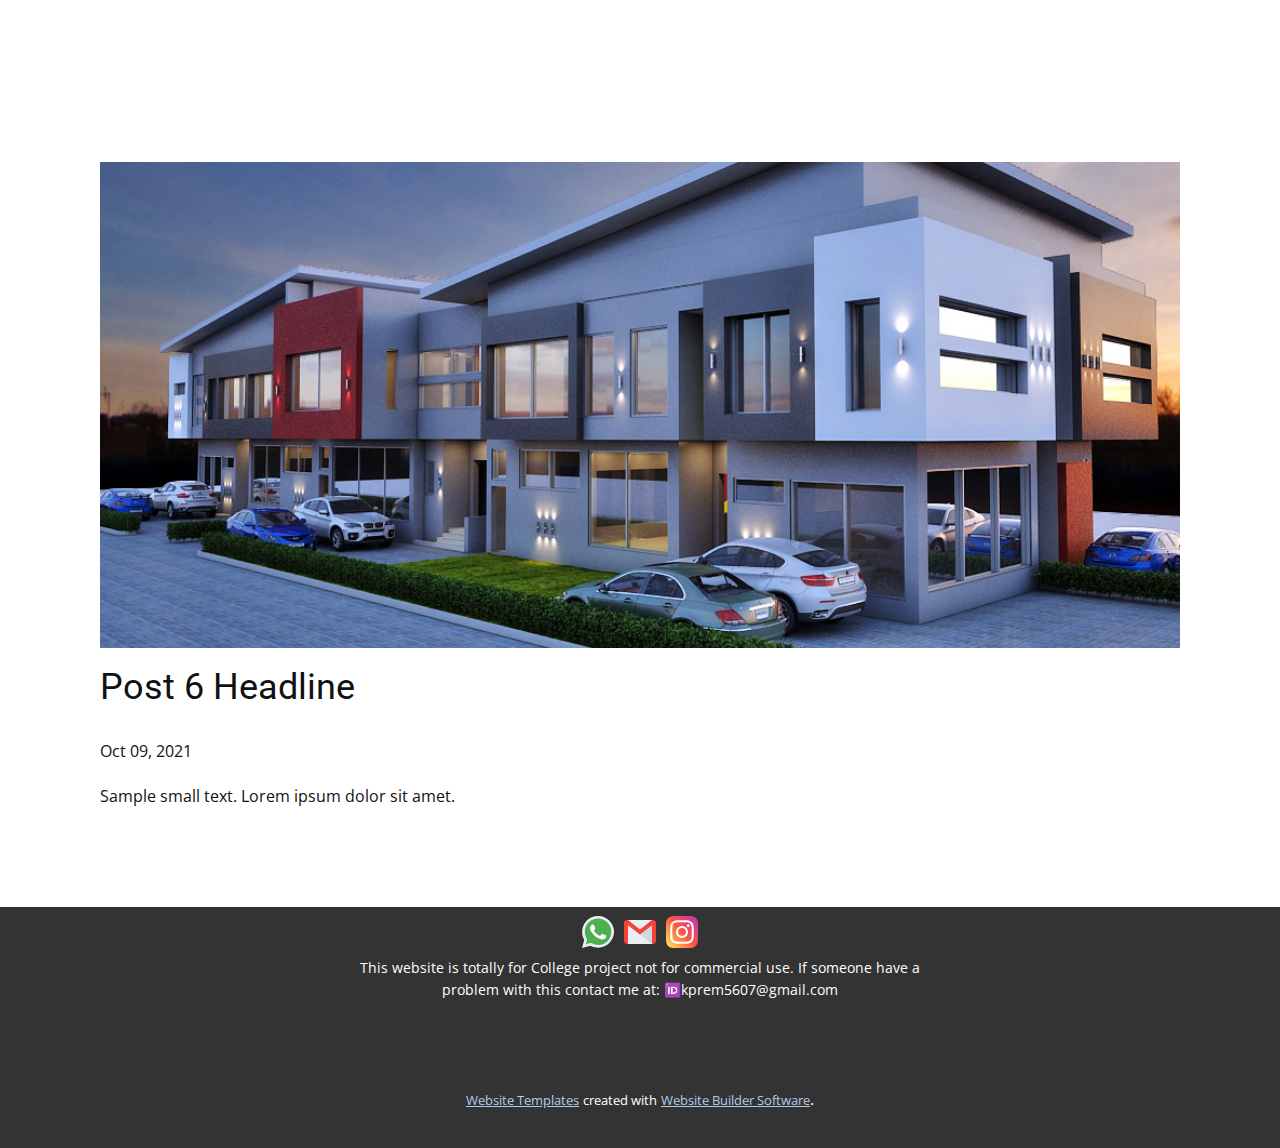
<file: client/blog/post-5.html>
<!doctype html>
<html style="font-size: 16px;"><head>
    <meta name="viewport" content="width=device-width, initial-scale=1.0">
    <meta charset="utf-8">
    <meta name="keywords" content="Post 1 Headline">
    <meta name="description" content="">
    <meta name="page_type" content="np-template-header-footer-from-plugin">
    <title>Post 6 Headline</title>
    <link rel="stylesheet" href="../nicepage.css" media="screen">
<link rel="stylesheet" href="../Post-Template.css" media="screen">
    <script class="u-script" type="text/javascript" src="../jquery.js" defer=""></script>
    <script class="u-script" type="text/javascript" src="../nicepage.js" defer=""></script>
    <meta name="generator" content="Nicepage 3.27.0, nicepage.com">
    <link id="u-theme-google-font" rel="stylesheet" href="https://fonts.googleapis.com/css?family=Roboto:100,100i,300,300i,400,400i,500,500i,700,700i,900,900i|Open+Sans:300,300i,400,400i,600,600i,700,700i,800,800i">
    
    
    <script type="application/ld+json">{
		"@context": "http://schema.org",
		"@type": "Organization",
		"name": "",
		"sameAs": [
				"tel:8383813137",
				"mailto:kprem5607@gmail.com",
				"https://instagram.com/s_pawan_1"
		]
}</script>
    <meta name="theme-color" content="#478ac9">
  </head>
  <body class="u-body"><header class="u-align-center-sm u-align-center-xs u-clearfix u-header u-header" id="sec-e713"><div class="u-clearfix u-sheet u-sheet-1">
        <nav class="u-align-left u-menu u-menu-dropdown u-offcanvas u-menu-1">
          <div class="menu-collapse" style="font-size: 1rem;">
            <a class="u-button-style u-nav-link" href="#">
              <svg class="u-svg-link" preserveAspectRatio="xMidYMin slice" viewBox="0 0 302 302" style=""><use xmlns:xlink="http://www.w3.org/1999/xlink" xlink:href="#svg-8a8f"></use></svg>
              <svg xmlns="http://www.w3.org/2000/svg" xmlns:xlink="http://www.w3.org/1999/xlink" version="1.1" id="svg-8a8f" x="0px" y="0px" viewBox="0 0 302 302" style="enable-background:new 0 0 302 302;" xml:space="preserve" class="u-svg-content"><g><rect y="36" width="302" height="30"></rect><rect y="236" width="302" height="30"></rect><rect y="136" width="302" height="30"></rect>
</g><g></g><g></g><g></g><g></g><g></g><g></g><g></g><g></g><g></g><g></g><g></g><g></g><g></g><g></g><g></g></svg>
            </a>
          </div>
          <div class="u-custom-menu u-nav-container">
            <ul class="u-nav u-unstyled u-nav-1"><li class="u-nav-item"><a class="u-button-style u-nav-link u-text-active-palette-1-base u-text-hover-palette-2-base u-text-white" href="../Home.html" style="padding: 10px 20px;">Home</a>
</li><li class="u-nav-item"><a class="u-button-style u-nav-link u-text-active-palette-1-base u-text-hover-palette-2-base u-text-white" href="../Price.html" style="padding: 10px 20px;">Price</a>
</li><li class="u-nav-item"><a class="u-button-style u-nav-link u-text-active-palette-1-base u-text-hover-palette-2-base u-text-white" href="../About.html" style="padding: 10px 20px;">About</a>
</li><li class="u-nav-item"><a class="u-button-style u-nav-link u-text-active-palette-1-base u-text-hover-palette-2-base u-text-white" href="../Contact-Us.html" style="padding: 10px 20px;">Contact Us</a>
</li></ul>
          </div>
          <div class="u-custom-menu u-nav-container-collapse">
            <div class="u-align-center u-black u-container-style u-inner-container-layout u-opacity u-opacity-95 u-sidenav">
              <div class="u-inner-container-layout u-sidenav-overflow">
                <div class="u-menu-close"></div>
                <ul class="u-align-center u-nav u-popupmenu-items u-unstyled u-nav-2"><li class="u-nav-item"><a class="u-button-style u-nav-link" href="../Home.html" style="padding: 10px 20px;">Home</a>
</li><li class="u-nav-item"><a class="u-button-style u-nav-link" href="../Price.html" style="padding: 10px 20px;">Price</a>
</li><li class="u-nav-item"><a class="u-button-style u-nav-link" href="../About.html" style="padding: 10px 20px;">About</a>
</li><li class="u-nav-item"><a class="u-button-style u-nav-link" href="../Contact-Us.html" style="padding: 10px 20px;">Contact Us</a>
</li></ul>
              </div>
            </div>
            <div class="u-black u-menu-overlay u-opacity u-opacity-70"></div>
          </div>
        </nav>
      </div></header>
    <section class="u-align-center u-clearfix u-section-1" id="sec-90ca">
      <div class="u-clearfix u-sheet u-valign-middle-md u-valign-middle-sm u-valign-middle-xs u-sheet-1"><!--post_details--><!--post_details_options_json--><!--{"source":""}--><!--/post_details_options_json--><!--blog_post-->
        <div class="u-container-style u-expanded-width u-post-details u-post-details-1">
          <div class="u-container-layout u-valign-middle u-container-layout-1"><!--blog_post_image-->
            <img alt="" class="u-blog-control u-expanded-width u-image u-image-default u-image-1" src="../images/HomePic.jpg"><!--/blog_post_image--><!--blog_post_header-->
            <h2 class="u-blog-control u-text u-text-1">Post 6 Headline</h2><!--/blog_post_header--><!--blog_post_metadata-->
            <div class="u-blog-control u-metadata u-metadata-1"><!--blog_post_metadata_date-->
              <span class="u-meta-date u-meta-icon">Oct 09, 2021</span><!--/blog_post_metadata_date--><!--blog_post_metadata_category-->
              <!--/blog_post_metadata_category--><!--blog_post_metadata_comments-->
              <!--/blog_post_metadata_comments-->
            </div><!--/blog_post_metadata--><!--blog_post_content-->
            <div class="u-align-justify u-blog-control u-post-content u-text u-text-2 fr-view">
  Sample small text. Lorem ipsum dolor sit amet.
  </div><!--/blog_post_content-->
          </div>
        </div><!--/blog_post--><!--/post_details-->
      </div>
    </section>
    
    
    <footer class="u-align-center u-clearfix u-footer u-grey-80 u-footer" id="sec-08a9"><div class="u-clearfix u-sheet u-valign-middle u-sheet-1">
        <div class="u-social-icons u-spacing-10 u-social-icons-1">
          <a class="u-social-url" title="Whatsapp" target="_blank" href="../tel:8383813137"><span class="u-icon u-social-facebook u-social-icon u-icon-1"><svg class="u-svg-link" preserveAspectRatio="xMidYMin slice" viewBox="0 0 24 24" style=""><use xmlns:xlink="http://www.w3.org/1999/xlink" xlink:href="#svg-af41"></use></svg><svg class="u-svg-content" viewBox="0 0 24 24" id="svg-af41"><path d="m20.52 3.449c-2.28-2.204-5.28-3.449-8.475-3.449-9.17 0-14.928 9.935-10.349 17.838l-1.696 6.162 6.335-1.652c2.76 1.491 5.021 1.359 5.716 1.447 10.633 0 15.926-12.864 8.454-20.307z" fill="#eceff1"></path><path d="m12.067 21.751-.006-.001h-.016c-3.182 0-5.215-1.507-5.415-1.594l-3.75.975 1.005-3.645-.239-.375c-.99-1.576-1.516-3.391-1.516-5.26 0-8.793 10.745-13.19 16.963-6.975 6.203 6.15 1.848 16.875-7.026 16.875z" fill="#4caf50"></path><path d="m17.507 14.307-.009.075c-.301-.15-1.767-.867-2.04-.966-.613-.227-.44-.036-1.617 1.312-.175.195-.349.21-.646.075-.3-.15-1.263-.465-2.403-1.485-.888-.795-1.484-1.77-1.66-2.07-.293-.506.32-.578.878-1.634.1-.21.049-.375-.025-.524-.075-.15-.672-1.62-.922-2.206-.24-.584-.487-.51-.672-.51-.576-.05-.997-.042-1.368.344-1.614 1.774-1.207 3.604.174 5.55 2.714 3.552 4.16 4.206 6.804 5.114.714.227 1.365.195 1.88.121.574-.091 1.767-.721 2.016-1.426.255-.705.255-1.29.18-1.425-.074-.135-.27-.21-.57-.345z" fill="#fafafa"></path></svg></span>
          </a>
          <a class="u-social-url" title="Email" target="_blank" href="../mailto:kprem5607@gmail.com"><span class="u-icon u-social-icon u-social-twitter u-icon-2"><svg class="u-svg-link" preserveAspectRatio="xMidYMin slice" viewBox="0 0 512 512" style=""><use xmlns:xlink="http://www.w3.org/1999/xlink" xlink:href="#svg-4a0b"></use></svg><svg class="u-svg-content" viewBox="0 0 512 512" x="0px" y="0px" id="svg-4a0b" style="enable-background:new 0 0 512 512;"><rect x="64" y="64" style="fill:#ECEFF1;" width="384" height="384"></rect><polygon style="fill:#CFD8DC;" points="256,296.384 448,448 448,148.672 "></polygon><path style="fill:#F44336;" d="M464,64h-16L256,215.616L64,64H48C21.504,64,0,85.504,0,112v288c0,26.496,21.504,48,48,48h16V148.672  l192,147.68L448,148.64V448h16c26.496,0,48-21.504,48-48V112C512,85.504,490.496,64,464,64z"></path></svg></span>
          </a>
          <a class="u-social-url" title="instagram" target="_blank" href="https://instagram.com/s_pawan_1"><span class="u-icon u-social-icon u-social-instagram u-icon-3"><svg class="u-svg-link" preserveAspectRatio="xMidYMin slice" viewBox="0 0 24 24" style=""><use xmlns:xlink="http://www.w3.org/1999/xlink" xlink:href="#svg-fe7b"></use></svg><svg class="u-svg-content" viewBox="0 0 24 24" id="svg-fe7b"><linearGradient id="SVGID_1_" gradientTransform="matrix(0 -1.982 -1.844 0 -132.522 -51.077)" gradientUnits="userSpaceOnUse" x1="-37.106" x2="-26.555" y1="-72.705" y2="-84.047"><stop offset="0" stop-color="#fd5"></stop><stop offset=".5" stop-color="#ff543e"></stop><stop offset="1" stop-color="#c837ab"></stop>
</linearGradient><path d="m1.5 1.633c-1.886 1.959-1.5 4.04-1.5 10.362 0 5.25-.916 10.513 3.878 11.752 1.497.385 14.761.385 16.256-.002 1.996-.515 3.62-2.134 3.842-4.957.031-.394.031-13.185-.001-13.587-.236-3.007-2.087-4.74-4.526-5.091-.559-.081-.671-.105-3.539-.11-10.173.005-12.403-.448-14.41 1.633z" fill="url(#SVGID_1_)"></path><path d="m11.998 3.139c-3.631 0-7.079-.323-8.396 3.057-.544 1.396-.465 3.209-.465 5.805 0 2.278-.073 4.419.465 5.804 1.314 3.382 4.79 3.058 8.394 3.058 3.477 0 7.062.362 8.395-3.058.545-1.41.465-3.196.465-5.804 0-3.462.191-5.697-1.488-7.375-1.7-1.7-3.999-1.487-7.374-1.487zm-.794 1.597c7.574-.012 8.538-.854 8.006 10.843-.189 4.137-3.339 3.683-7.211 3.683-7.06 0-7.263-.202-7.263-7.265 0-7.145.56-7.257 6.468-7.263zm5.524 1.471c-.587 0-1.063.476-1.063 1.063s.476 1.063 1.063 1.063 1.063-.476 1.063-1.063-.476-1.063-1.063-1.063zm-4.73 1.243c-2.513 0-4.55 2.038-4.55 4.551s2.037 4.55 4.55 4.55 4.549-2.037 4.549-4.55-2.036-4.551-4.549-4.551zm0 1.597c3.905 0 3.91 5.908 0 5.908-3.904 0-3.91-5.908 0-5.908z" fill="#fff"></path></svg></span>
          </a>
        </div>
        <p class="u-small-text u-text u-text-variant u-text-1">This website is totally for College project not for commercial use. If someone have a problem with this contact me at: 🆔kprem5607@gmail.com</p>
      </div></footer>
    <section class="u-backlink u-clearfix u-grey-80">
      <a class="u-link" href="https://nicepage.com/website-templates" target="_blank">
        <span>Website Templates</span>
      </a>
      <p class="u-text">
        <span>created with</span>
      </p>
      <a class="u-link" href="https://nicepage.com/" target="_blank">
        <span>Website Builder Software</span>
      </a>. 
    </section>
  
</body></html>
</file>
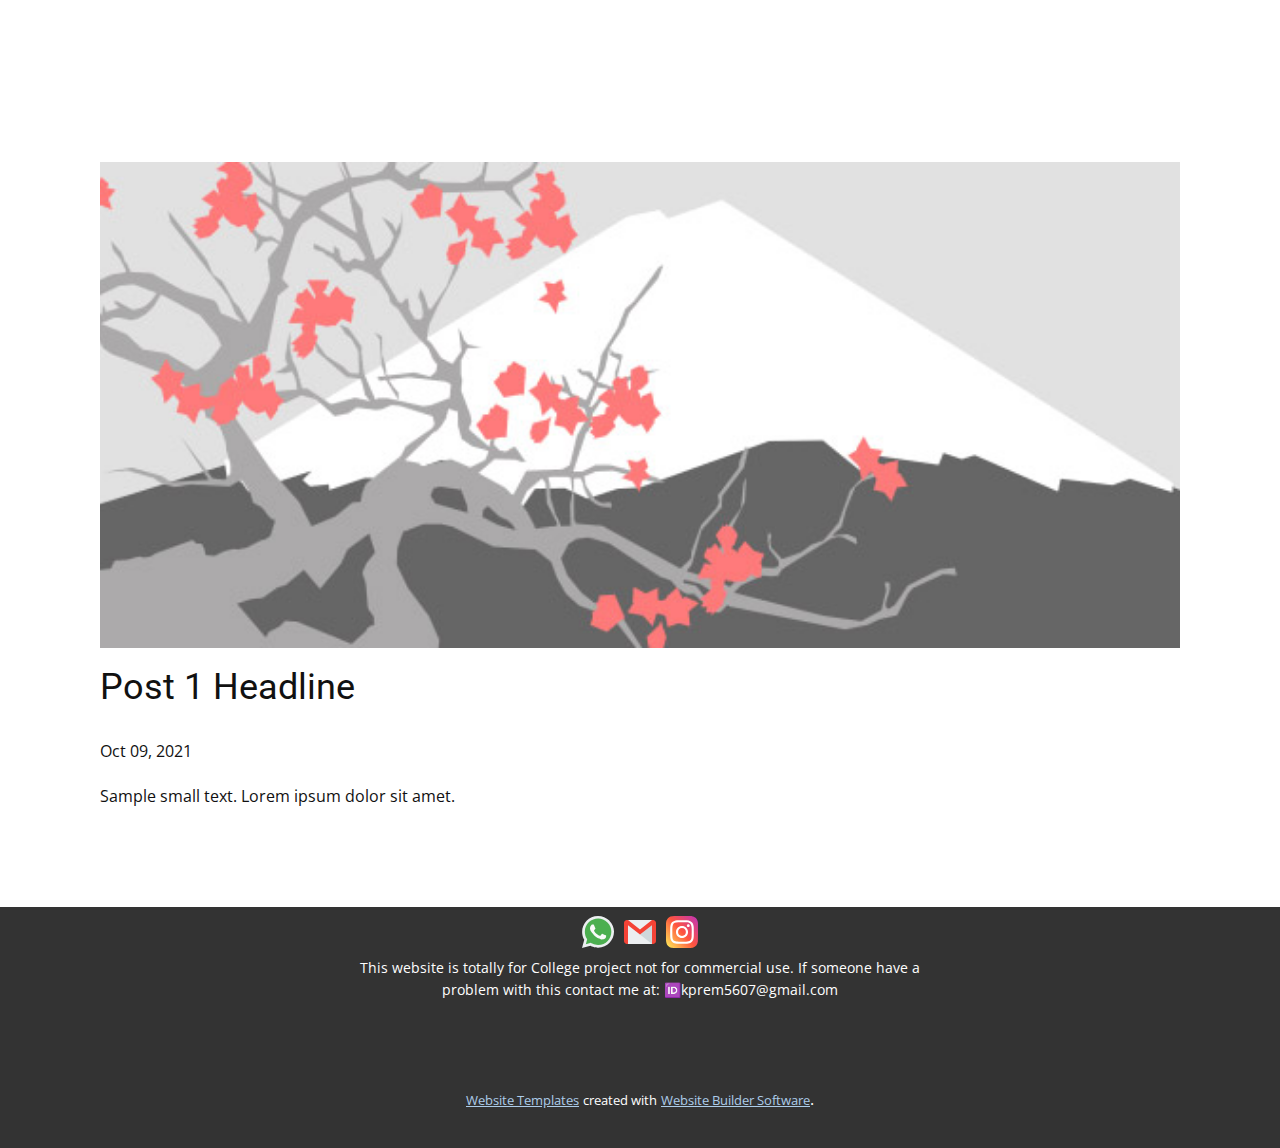
<file: client/blog/post.html>
<!doctype html>
<html style="font-size: 16px;"><head>
    <meta name="viewport" content="width=device-width, initial-scale=1.0">
    <meta charset="utf-8">
    <meta name="keywords" content="Post 1 Headline">
    <meta name="description" content="">
    <meta name="page_type" content="np-template-header-footer-from-plugin">
    <title>Post 1 Headline</title>
    <link rel="stylesheet" href="../nicepage.css" media="screen">
<link rel="stylesheet" href="../Post-Template.css" media="screen">
    <script class="u-script" type="text/javascript" src="../jquery.js" defer=""></script>
    <script class="u-script" type="text/javascript" src="../nicepage.js" defer=""></script>
    <meta name="generator" content="Nicepage 3.27.0, nicepage.com">
    <link id="u-theme-google-font" rel="stylesheet" href="https://fonts.googleapis.com/css?family=Roboto:100,100i,300,300i,400,400i,500,500i,700,700i,900,900i|Open+Sans:300,300i,400,400i,600,600i,700,700i,800,800i">
    
    
    <script type="application/ld+json">{
		"@context": "http://schema.org",
		"@type": "Organization",
		"name": "",
		"sameAs": [
				"tel:8383813137",
				"mailto:kprem5607@gmail.com",
				"https://instagram.com/s_pawan_1"
		]
}</script>
    <meta name="theme-color" content="#478ac9">
  </head>
  <body class="u-body"><header class="u-align-center-sm u-align-center-xs u-clearfix u-header u-header" id="sec-e713"><div class="u-clearfix u-sheet u-sheet-1">
        <nav class="u-align-left u-menu u-menu-dropdown u-offcanvas u-menu-1">
          <div class="menu-collapse" style="font-size: 1rem;">
            <a class="u-button-style u-nav-link" href="#">
              <svg class="u-svg-link" preserveAspectRatio="xMidYMin slice" viewBox="0 0 302 302" style=""><use xmlns:xlink="http://www.w3.org/1999/xlink" xlink:href="#svg-8a8f"></use></svg>
              <svg xmlns="http://www.w3.org/2000/svg" xmlns:xlink="http://www.w3.org/1999/xlink" version="1.1" id="svg-8a8f" x="0px" y="0px" viewBox="0 0 302 302" style="enable-background:new 0 0 302 302;" xml:space="preserve" class="u-svg-content"><g><rect y="36" width="302" height="30"></rect><rect y="236" width="302" height="30"></rect><rect y="136" width="302" height="30"></rect>
</g><g></g><g></g><g></g><g></g><g></g><g></g><g></g><g></g><g></g><g></g><g></g><g></g><g></g><g></g><g></g></svg>
            </a>
          </div>
          <div class="u-custom-menu u-nav-container">
            <ul class="u-nav u-unstyled u-nav-1"><li class="u-nav-item"><a class="u-button-style u-nav-link u-text-active-palette-1-base u-text-hover-palette-2-base u-text-white" href="../Home.html" style="padding: 10px 20px;">Home</a>
</li><li class="u-nav-item"><a class="u-button-style u-nav-link u-text-active-palette-1-base u-text-hover-palette-2-base u-text-white" href="../Price.html" style="padding: 10px 20px;">Price</a>
</li><li class="u-nav-item"><a class="u-button-style u-nav-link u-text-active-palette-1-base u-text-hover-palette-2-base u-text-white" href="../About.html" style="padding: 10px 20px;">About</a>
</li><li class="u-nav-item"><a class="u-button-style u-nav-link u-text-active-palette-1-base u-text-hover-palette-2-base u-text-white" href="../Contact-Us.html" style="padding: 10px 20px;">Contact Us</a>
</li></ul>
          </div>
          <div class="u-custom-menu u-nav-container-collapse">
            <div class="u-align-center u-black u-container-style u-inner-container-layout u-opacity u-opacity-95 u-sidenav">
              <div class="u-inner-container-layout u-sidenav-overflow">
                <div class="u-menu-close"></div>
                <ul class="u-align-center u-nav u-popupmenu-items u-unstyled u-nav-2"><li class="u-nav-item"><a class="u-button-style u-nav-link" href="../Home.html" style="padding: 10px 20px;">Home</a>
</li><li class="u-nav-item"><a class="u-button-style u-nav-link" href="../Price.html" style="padding: 10px 20px;">Price</a>
</li><li class="u-nav-item"><a class="u-button-style u-nav-link" href="../About.html" style="padding: 10px 20px;">About</a>
</li><li class="u-nav-item"><a class="u-button-style u-nav-link" href="../Contact-Us.html" style="padding: 10px 20px;">Contact Us</a>
</li></ul>
              </div>
            </div>
            <div class="u-black u-menu-overlay u-opacity u-opacity-70"></div>
          </div>
        </nav>
      </div></header>
    <section class="u-align-center u-clearfix u-section-1" id="sec-90ca">
      <div class="u-clearfix u-sheet u-valign-middle-md u-valign-middle-sm u-valign-middle-xs u-sheet-1"><!--post_details--><!--post_details_options_json--><!--{"source":""}--><!--/post_details_options_json--><!--blog_post-->
        <div class="u-container-style u-expanded-width u-post-details u-post-details-1">
          <div class="u-container-layout u-valign-middle u-container-layout-1"><!--blog_post_image-->
            <img alt="" class="u-blog-control u-expanded-width u-image u-image-default u-image-1" src="[data-uri]"><!--/blog_post_image--><!--blog_post_header-->
            <h2 class="u-blog-control u-text u-text-1">Post 1 Headline</h2><!--/blog_post_header--><!--blog_post_metadata-->
            <div class="u-blog-control u-metadata u-metadata-1"><!--blog_post_metadata_date-->
              <span class="u-meta-date u-meta-icon">Oct 09, 2021</span><!--/blog_post_metadata_date--><!--blog_post_metadata_category-->
              <!--/blog_post_metadata_category--><!--blog_post_metadata_comments-->
              <!--/blog_post_metadata_comments-->
            </div><!--/blog_post_metadata--><!--blog_post_content-->
            <div class="u-align-justify u-blog-control u-post-content u-text u-text-2 fr-view">
  Sample small text. Lorem ipsum dolor sit amet.
  </div><!--/blog_post_content-->
          </div>
        </div><!--/blog_post--><!--/post_details-->
      </div>
    </section>
    
    
    <footer class="u-align-center u-clearfix u-footer u-grey-80 u-footer" id="sec-08a9"><div class="u-clearfix u-sheet u-valign-middle u-sheet-1">
        <div class="u-social-icons u-spacing-10 u-social-icons-1">
          <a class="u-social-url" title="Whatsapp" target="_blank" href="../tel:8383813137"><span class="u-icon u-social-facebook u-social-icon u-icon-1"><svg class="u-svg-link" preserveAspectRatio="xMidYMin slice" viewBox="0 0 24 24" style=""><use xmlns:xlink="http://www.w3.org/1999/xlink" xlink:href="#svg-af41"></use></svg><svg class="u-svg-content" viewBox="0 0 24 24" id="svg-af41"><path d="m20.52 3.449c-2.28-2.204-5.28-3.449-8.475-3.449-9.17 0-14.928 9.935-10.349 17.838l-1.696 6.162 6.335-1.652c2.76 1.491 5.021 1.359 5.716 1.447 10.633 0 15.926-12.864 8.454-20.307z" fill="#eceff1"></path><path d="m12.067 21.751-.006-.001h-.016c-3.182 0-5.215-1.507-5.415-1.594l-3.75.975 1.005-3.645-.239-.375c-.99-1.576-1.516-3.391-1.516-5.26 0-8.793 10.745-13.19 16.963-6.975 6.203 6.15 1.848 16.875-7.026 16.875z" fill="#4caf50"></path><path d="m17.507 14.307-.009.075c-.301-.15-1.767-.867-2.04-.966-.613-.227-.44-.036-1.617 1.312-.175.195-.349.21-.646.075-.3-.15-1.263-.465-2.403-1.485-.888-.795-1.484-1.77-1.66-2.07-.293-.506.32-.578.878-1.634.1-.21.049-.375-.025-.524-.075-.15-.672-1.62-.922-2.206-.24-.584-.487-.51-.672-.51-.576-.05-.997-.042-1.368.344-1.614 1.774-1.207 3.604.174 5.55 2.714 3.552 4.16 4.206 6.804 5.114.714.227 1.365.195 1.88.121.574-.091 1.767-.721 2.016-1.426.255-.705.255-1.29.18-1.425-.074-.135-.27-.21-.57-.345z" fill="#fafafa"></path></svg></span>
          </a>
          <a class="u-social-url" title="Email" target="_blank" href="../mailto:kprem5607@gmail.com"><span class="u-icon u-social-icon u-social-twitter u-icon-2"><svg class="u-svg-link" preserveAspectRatio="xMidYMin slice" viewBox="0 0 512 512" style=""><use xmlns:xlink="http://www.w3.org/1999/xlink" xlink:href="#svg-4a0b"></use></svg><svg class="u-svg-content" viewBox="0 0 512 512" x="0px" y="0px" id="svg-4a0b" style="enable-background:new 0 0 512 512;"><rect x="64" y="64" style="fill:#ECEFF1;" width="384" height="384"></rect><polygon style="fill:#CFD8DC;" points="256,296.384 448,448 448,148.672 "></polygon><path style="fill:#F44336;" d="M464,64h-16L256,215.616L64,64H48C21.504,64,0,85.504,0,112v288c0,26.496,21.504,48,48,48h16V148.672  l192,147.68L448,148.64V448h16c26.496,0,48-21.504,48-48V112C512,85.504,490.496,64,464,64z"></path></svg></span>
          </a>
          <a class="u-social-url" title="instagram" target="_blank" href="https://instagram.com/s_pawan_1"><span class="u-icon u-social-icon u-social-instagram u-icon-3"><svg class="u-svg-link" preserveAspectRatio="xMidYMin slice" viewBox="0 0 24 24" style=""><use xmlns:xlink="http://www.w3.org/1999/xlink" xlink:href="#svg-fe7b"></use></svg><svg class="u-svg-content" viewBox="0 0 24 24" id="svg-fe7b"><linearGradient id="SVGID_1_" gradientTransform="matrix(0 -1.982 -1.844 0 -132.522 -51.077)" gradientUnits="userSpaceOnUse" x1="-37.106" x2="-26.555" y1="-72.705" y2="-84.047"><stop offset="0" stop-color="#fd5"></stop><stop offset=".5" stop-color="#ff543e"></stop><stop offset="1" stop-color="#c837ab"></stop>
</linearGradient><path d="m1.5 1.633c-1.886 1.959-1.5 4.04-1.5 10.362 0 5.25-.916 10.513 3.878 11.752 1.497.385 14.761.385 16.256-.002 1.996-.515 3.62-2.134 3.842-4.957.031-.394.031-13.185-.001-13.587-.236-3.007-2.087-4.74-4.526-5.091-.559-.081-.671-.105-3.539-.11-10.173.005-12.403-.448-14.41 1.633z" fill="url(#SVGID_1_)"></path><path d="m11.998 3.139c-3.631 0-7.079-.323-8.396 3.057-.544 1.396-.465 3.209-.465 5.805 0 2.278-.073 4.419.465 5.804 1.314 3.382 4.79 3.058 8.394 3.058 3.477 0 7.062.362 8.395-3.058.545-1.41.465-3.196.465-5.804 0-3.462.191-5.697-1.488-7.375-1.7-1.7-3.999-1.487-7.374-1.487zm-.794 1.597c7.574-.012 8.538-.854 8.006 10.843-.189 4.137-3.339 3.683-7.211 3.683-7.06 0-7.263-.202-7.263-7.265 0-7.145.56-7.257 6.468-7.263zm5.524 1.471c-.587 0-1.063.476-1.063 1.063s.476 1.063 1.063 1.063 1.063-.476 1.063-1.063-.476-1.063-1.063-1.063zm-4.73 1.243c-2.513 0-4.55 2.038-4.55 4.551s2.037 4.55 4.55 4.55 4.549-2.037 4.549-4.55-2.036-4.551-4.549-4.551zm0 1.597c3.905 0 3.91 5.908 0 5.908-3.904 0-3.91-5.908 0-5.908z" fill="#fff"></path></svg></span>
          </a>
        </div>
        <p class="u-small-text u-text u-text-variant u-text-1">This website is totally for College project not for commercial use. If someone have a problem with this contact me at: 🆔kprem5607@gmail.com</p>
      </div></footer>
    <section class="u-backlink u-clearfix u-grey-80">
      <a class="u-link" href="https://nicepage.com/website-templates" target="_blank">
        <span>Website Templates</span>
      </a>
      <p class="u-text">
        <span>created with</span>
      </p>
      <a class="u-link" href="https://nicepage.com/" target="_blank">
        <span>Website Builder Software</span>
      </a>. 
    </section>
  
</body></html>
</file>
